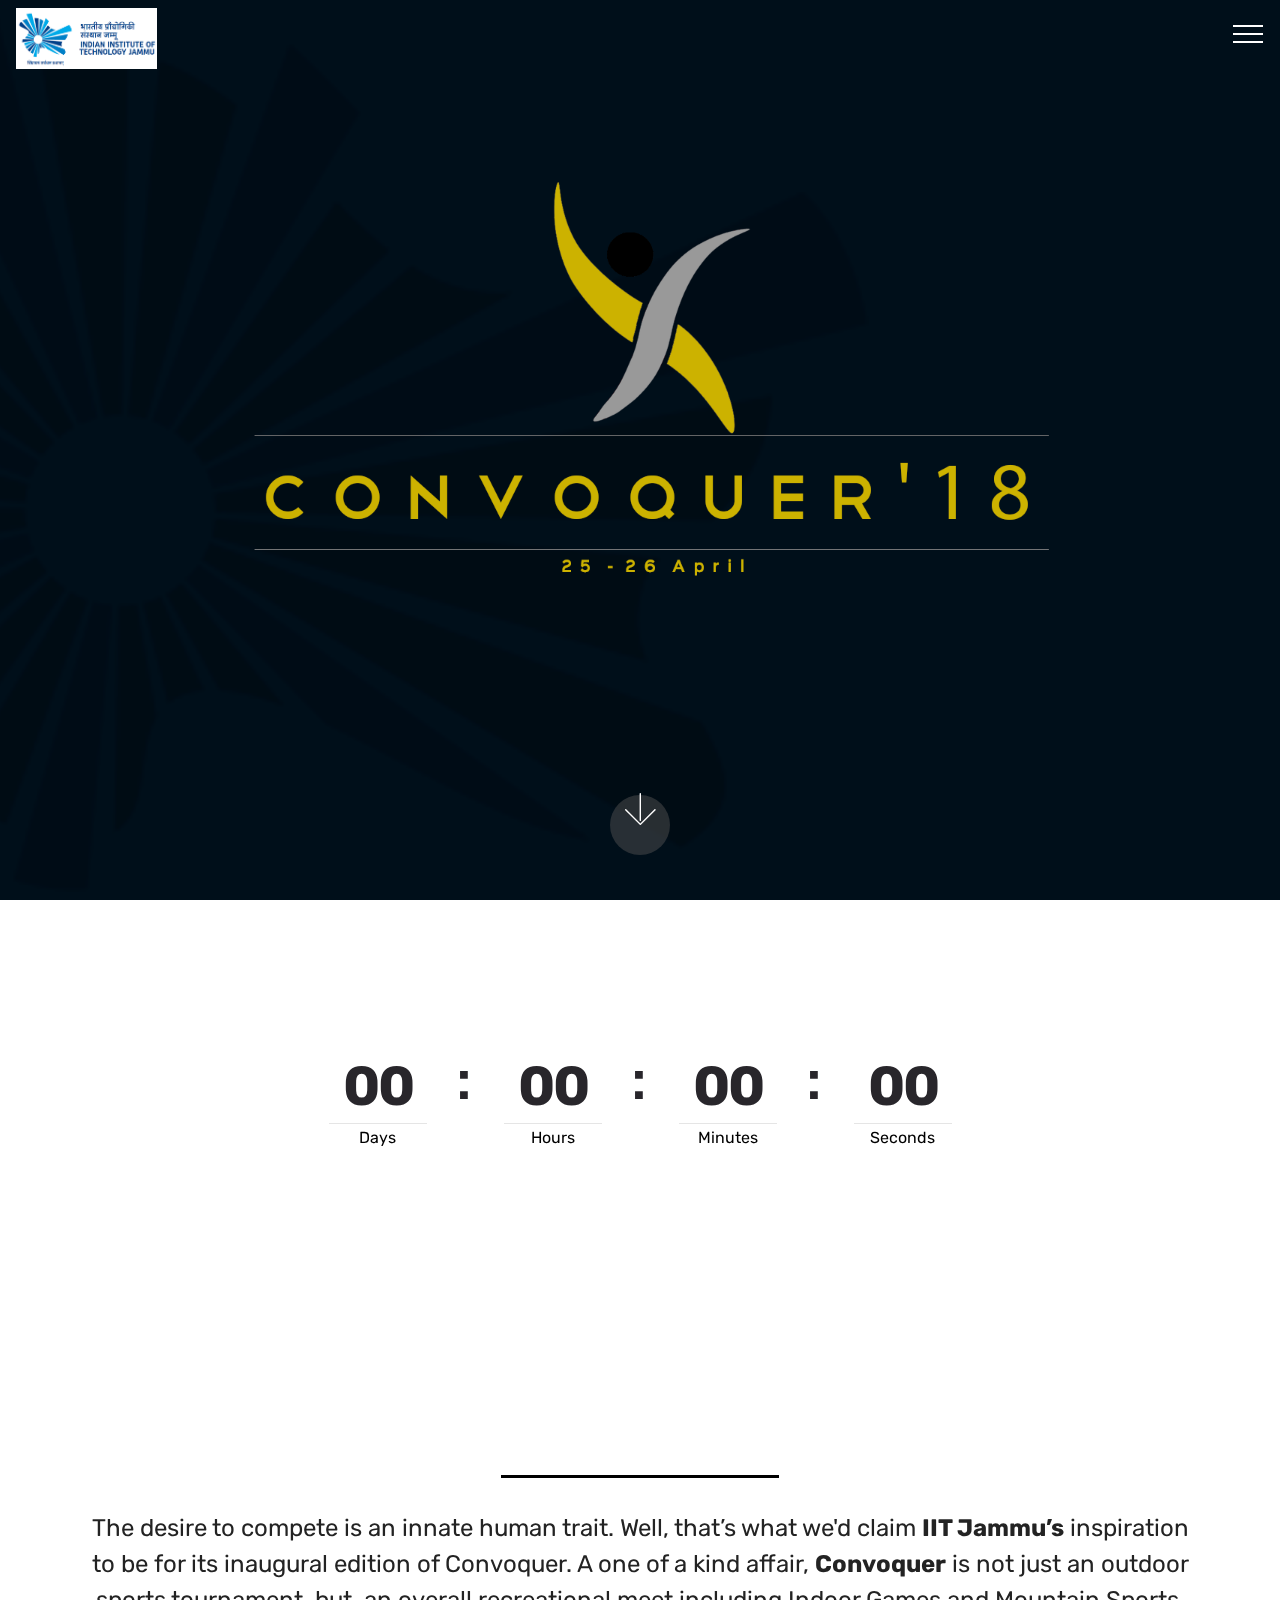
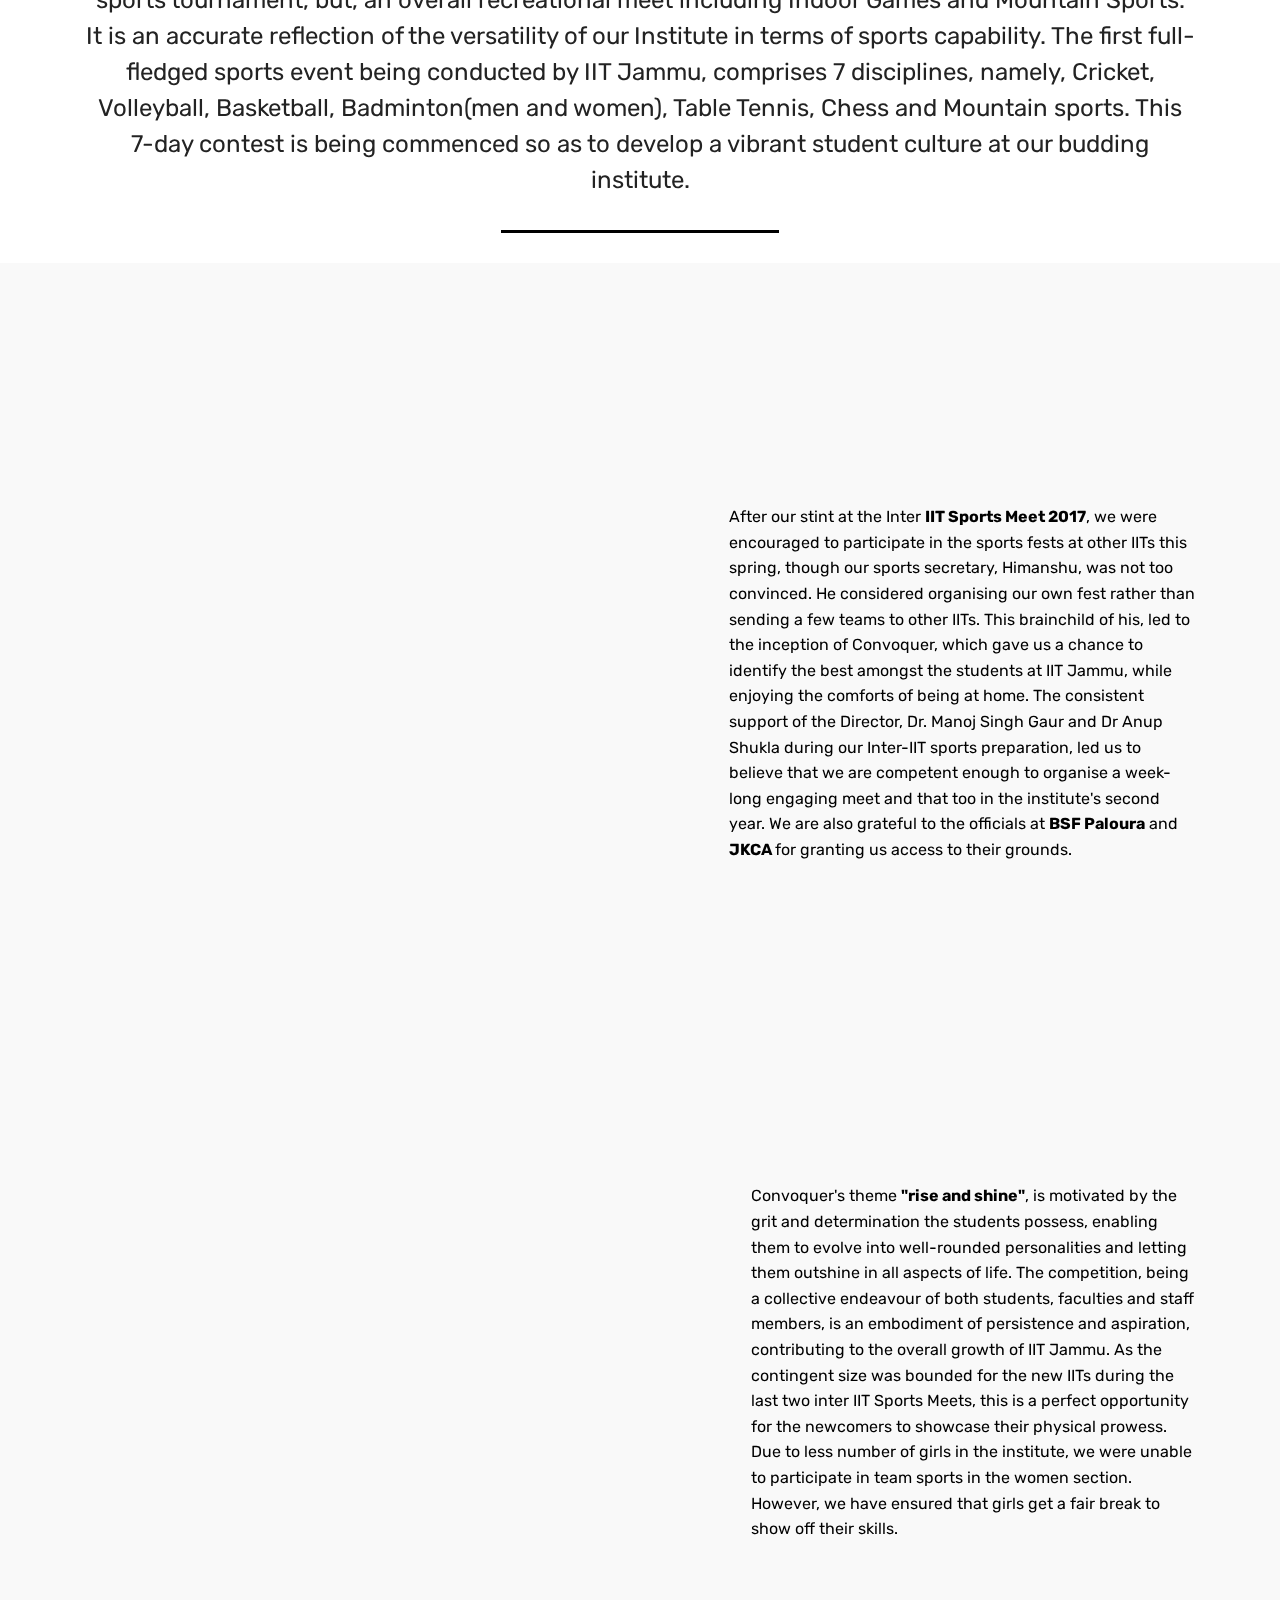
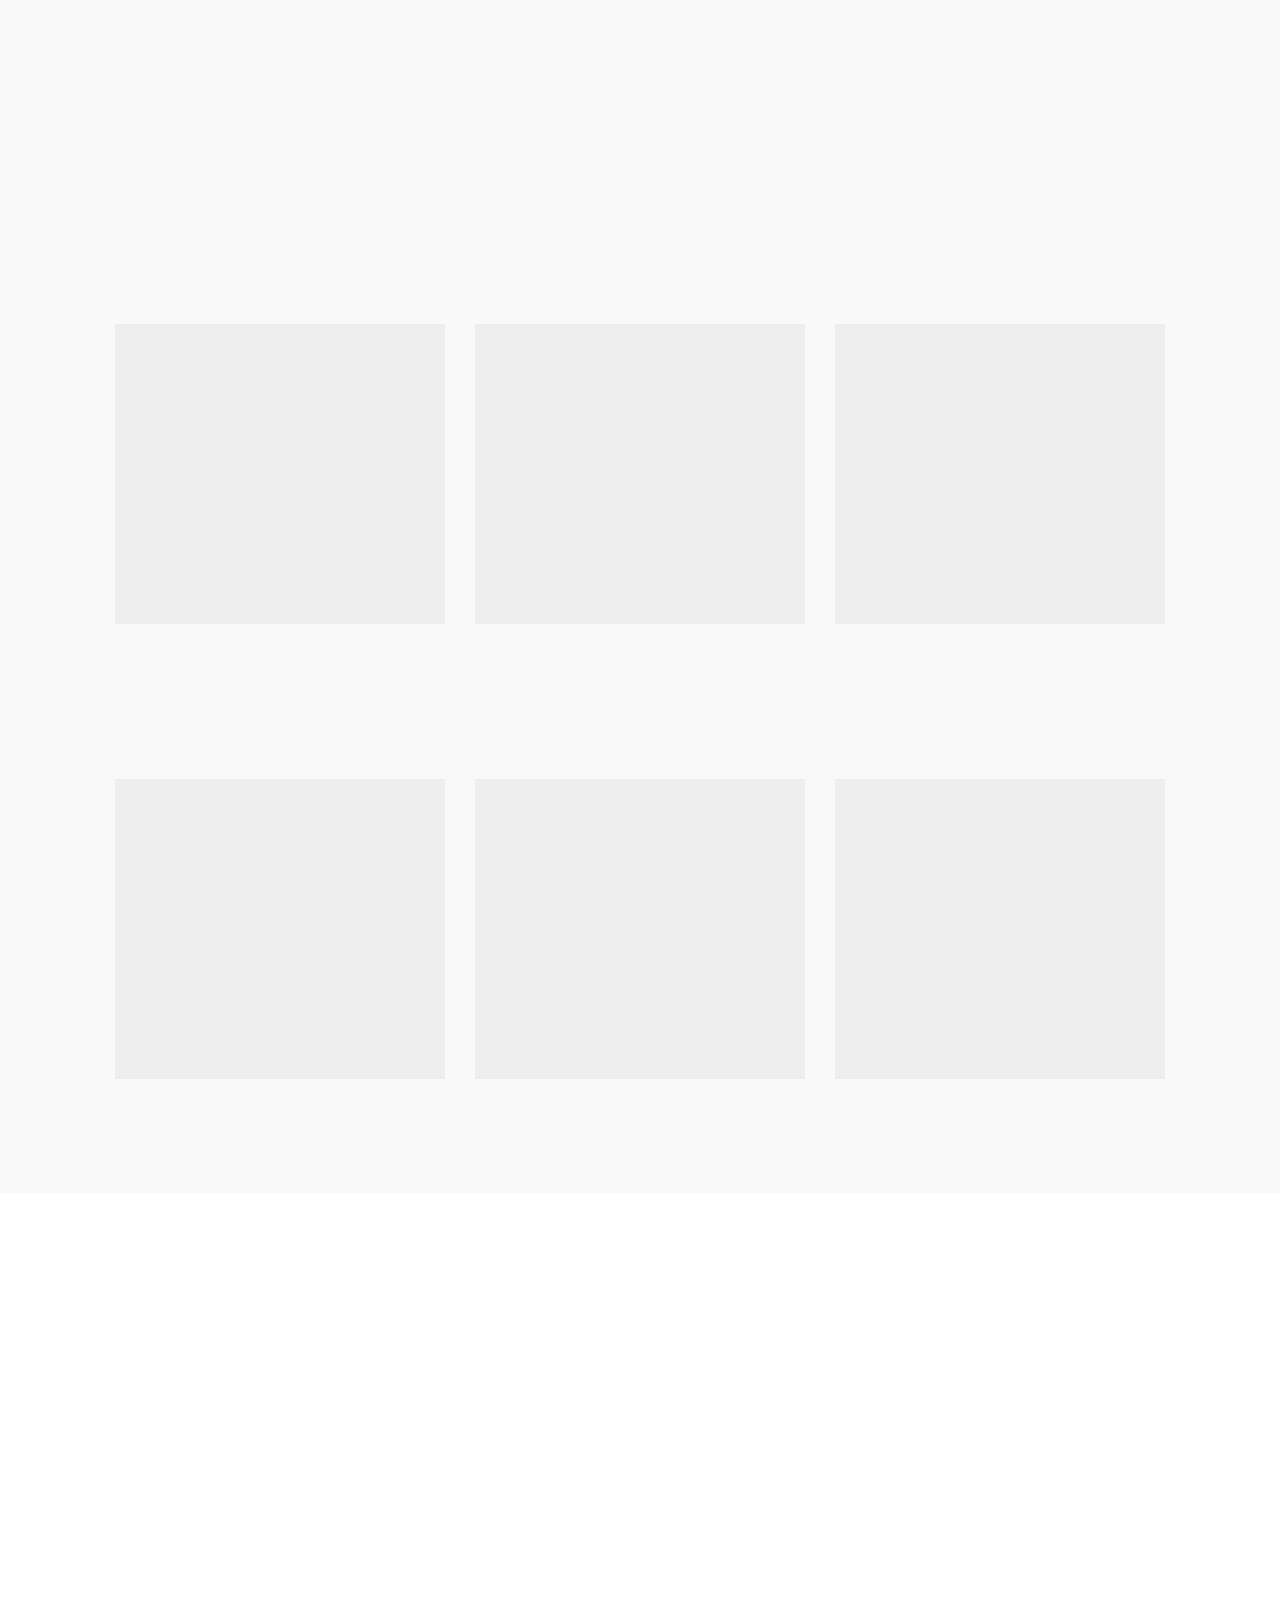
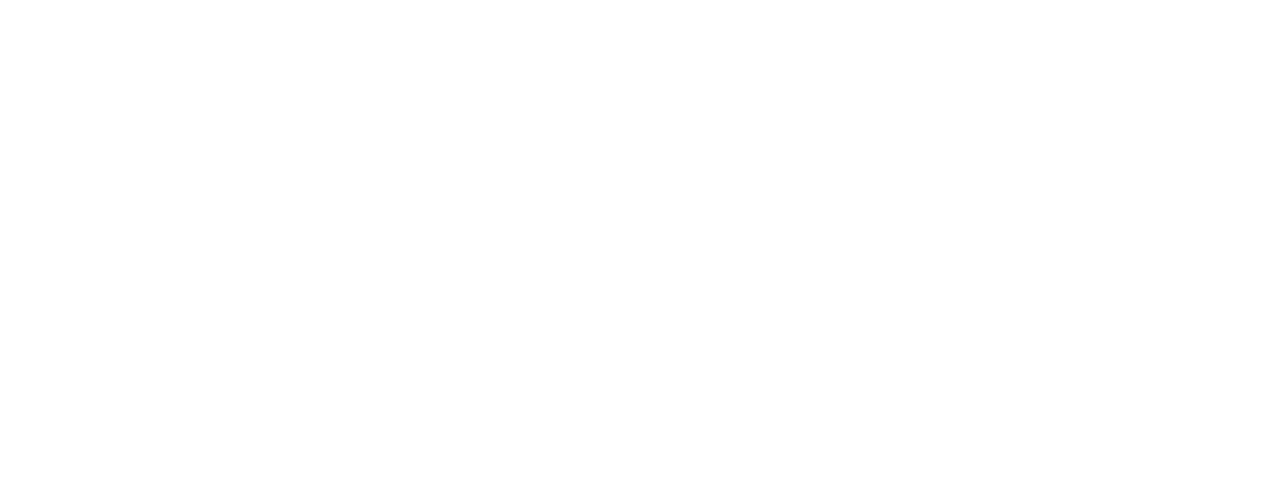
<file: index.html>
﻿<!DOCTYPE html>
<html >
<head>
  <meta charset="UTF-8">
  <meta http-equiv="X-UA-Compatible" content="IE=edge">
  <meta name="generator" content="conquevor sports event by iitjammu">
  <meta name="viewport" content="width=device-width, initial-scale=1, minimum-scale=1">
  <link rel="shortcut icon" href="assets/images/web-208x270.png" type="image/x-icon">
  <meta name="description" content="">
  <title>Home</title>
  <link rel="stylesheet" href="assets/web/assets/mobirise-icons/mobirise-icons.css">
  <link rel="stylesheet" href="assets/tether/tether.min.css">
  <link rel="stylesheet" href="assets/soundcloud-plugin/style.css">
  <link rel="stylesheet" href="assets/bootstrap/css/bootstrap.min.css">
  <link rel="stylesheet" href="assets/bootstrap/css/bootstrap-grid.min.css">
  <link rel="stylesheet" href="assets/bootstrap/css/bootstrap-reboot.min.css">
  <link rel="stylesheet" href="assets/socicon/css/styles.css">
  <link rel="stylesheet" href="assets/dropdown/css/style.css">
  <link rel="stylesheet" href="assets/animatecss/animate.min.css">
  <link rel="stylesheet" href="assets/snow-plugins/style.css">
  <link rel="stylesheet" href="assets/theme/css/style.css">
  <link rel="stylesheet" href="assets/allcss/css/mbr-additional.css" type="text/css">
  
  
  
</head>
<body>
  <section class="menu cid-qPAGJQqAfX" once="menu" id="menu2-5">

    

    <nav class="navbar navbar-expand beta-menu navbar-dropdown align-items-center navbar-fixed-top collapsed bg-color transparent">
        <button class="navbar-toggler navbar-toggler-right" type="button" data-toggle="collapse" data-target="#navbarSupportedContent" aria-controls="navbarSupportedContent" aria-expanded="false" aria-label="Toggle navigation">
            <div class="hamburger">
                <span></span>
                <span></span>
                <span></span>
                <span></span>
            </div>
        </button>
        <div class="menu-logo">
            <div class="navbar-brand">
                <span class="navbar-logo">
                    <a href="index.html">
                        <img src="assets/images/web-208x270.png" alt="iit jammu" title="" style="height: 3.8rem;">
                    </a>
                </span>
                
            </div>
        </div>
        <div class="collapse navbar-collapse" id="navbarSupportedContent">
            <ul class="navbar-nav nav-dropdown nav-right" data-app-modern-menu="true"><li class="nav-item"><a class="nav-link link text-white display-4" href="index.html">Gallery</a></li><li class="nav-item"><a class="nav-link link text-white display-4" href="index.html#content8-1r" target="_blank">Brochure</a></li><li class="nav-item"><a class="nav-link link text-white display-4" href="index.html#content8-1r" target="_blank">Fixtures</a></li><li class="nav-item"><a class="nav-link link text-white display-4" href="index.html#content8-1r" target="_blank">Teams</a></li><li class="nav-item"><a class="nav-link link text-white display-4" href="page4.html">Results</a></li><li class="nav-item"><a class="nav-link link text-white display-4" href="page1.html">Organisers</a></li><li class="nav-item"><a class="nav-link link text-white display-4" href="page2.html">Developers</a></li>
                <li class="nav-item">
                    <a class="nav-link link text-white display-4" href="index.html#content13-20">Contact Us</a>
                </li></ul>
            
        </div>
    </nav>
</section>
<section class="header6 cid-qPAF6K9pvw mbr-fullscreen mbr-parallax-background" id="header6-2">

    

    <div class="mbr-overlay" style="opacity: 0.2; background-color: rgb(0, 0, 0);">
    </div>

    <div class="container">
        <div class="row justify-content-md-center">
            <div class="mbr-white col-md-10">
                
            </div>
        </div>
    </div>

    <div class="mbr-arrow hidden-sm-down" aria-hidden="true">
        <a href="#next">
            <i class="mbri-down mbr-iconfont"></i>
        </a>
    </div>
</section>

<section class="countdown1 cid-qPNk5Kn6XV" id="countdown1-1f">
    
    <div class="container ">
        
        
        
    </div>
    <div class="container countdown-cont align-center">
        <div class="daysCountdown" title="Days"></div>
        <div class="hoursCountdown" title="Hours"></div> 
        <div class="minutesCountdown" title="Minutes"></div> 
        <div class="secondsCountdown" title="Seconds"></div>
        <div class="countdown pt-5 mt-2" data-due-date="2018/04/25 " > 
        </div>
    </div>
</section>

<section class="mbr-section content4 cid-qPSGPtpDgm" id="content4-1w">

    

    <div class="container">
        <div class="media-container-row">
            <div class="title col-12 col-md-8">
                <h2 class="align-center pb-3 mbr-fonts-style display-2"><strong>
                    About Us</strong></h2>
                
                
            </div>
        </div>
    </div>
</section>

<section class="mbr-section article content9 cid-qPSGRaUZvZ" id="content9-1x">
    
     

    <div class="container">
        <div class="inner-container" style="width: 100%;">
            <hr class="line" style="width: 25%;">
            <div class="section-text align-center mbr-fonts-style display-5">The desire to compete is an innate human trait. Well, that’s what we'd claim <strong>IIT Jammu’s</strong> inspiration to be for its inaugural edition of Convoquer. A one of a kind affair, <strong>Convoquer</strong> is not just an outdoor sports tournament, but, an overall recreational meet including Indoor Games and Mountain Sports. It is an accurate reflection of the versatility of our Institute in terms of sports capability. The first full-fledged sports event being conducted by IIT Jammu, comprises 7 disciplines, namely, Cricket, Volleyball, Basketball, Badminton(men and women), Table Tennis, Chess and Mountain sports. This 7-day contest is being commenced so as to develop a vibrant student culture at our budding institute.</div>
            <hr class="line" style="width: 25%;">
        </div>
        </div>
</section>

<section class="tabs4 cid-qPSBFXQRQo" id="tabs4-1q">

    

    

    <div class="container">
        
        

        <div class="media-container-row mt-5 pt-3">
            <div class="mbr-figure" style="width: 58%;">
                <img src="assets/images/dsc-319-1160x773.jpg" alt="Mobirise" title="">
            </div>
            <div class="tabs-container">
                <ul class="nav nav-tabs" role="tablist">
                    <li class="nav-item"><a class="nav-link mbr-fonts-style active show display-7" role="tab" data-toggle="tab" href="#tabs4-1q_tab0" aria-selected="true">Our Inspiration</a></li>
                    <li class="nav-item"><a class="nav-link mbr-fonts-style active show display-7" role="tab" data-toggle="tab" href="#tabs4-1q_tab1" aria-selected="true">Expectations</a></li>
                    
                    
                    
                    
                </ul>
                <div class="tab-content">
                    <div id="tab1" class="tab-pane in active" role="tabpanel">
                        <div class="row">
                            <div class="col-md-12">
                            <p class="mbr-text py-5 mbr-fonts-style display-7">
                                After our stint at the Inter <strong>IIT Sports Meet 2017</strong>, we were encouraged to participate in the sports fests at other IITs this spring, though our sports secretary, Himanshu, was not too convinced. He considered organising our own fest rather than sending a few teams to other IITs. This brainchild of his, led to the inception of Convoquer, which gave us a chance to identify the best amongst the students at IIT Jammu, while enjoying the comforts of being at home. The consistent support of the Director, Dr. Manoj Singh Gaur and Dr Anup Shukla during our Inter-IIT sports preparation, led us to believe that we are competent enough to organise a week-long engaging meet and that too in the institute's second year. We are also grateful to the officials at <strong>BSF Paloura</strong> and<strong> JKCA </strong>for granting us access to their grounds.</p>
                            </div>
                        </div>
                    </div>
                    <div id="tab2" class="tab-pane" role="tabpanel">
                        <div class="row">
                            <div class="col-md-12">
                                
                           
                                    <p class="mbr-text py-5 mbr-fonts-style display-7">Convoquer promises to pave a way for the upcoming batches of IIT Jammu in the field of sports and recreation. Presently, there are <strong>120 participants</strong> competing in<strong> 10 events,</strong> in a period spanning 7 days, and these stats will gradually improve as the years pass by. We are also proposing to invite local colleges in the near future, so as to develop a sense of camaraderie and healthy competition. It will endow us with a foundation for our National Level Sports Fest as well.<br>Given the attitudes of some of the underclassmen, don’t be surprised to see them back at it again during the <strong>Inter-IIT Sports Meet 2018.</strong></p>
                                </div>
                        </div>
                    </div>
                </div>
            </div>
        </div>
    </div>
</section>

<section class="tabs4 cid-qPSFlm1Q2a" id="tabs4-1t">

    

    

    <div class="container">
        
        

        <div class="media-container-row mt-5 pt-3">
            <div class="mbr-figure" style="width: 60%;">
                <img src="assets/images/dsc-367-1204x803.jpg" alt="Mobirise" title="">
            </div>
            <div class="tabs-container">
                <ul class="nav nav-tabs" role="tablist">
                    <li class="nav-item"><a class="nav-link mbr-fonts-style active show display-7" role="tab" data-toggle="tab" href="#tabs4-1t_tab0" aria-selected="true">Theme</a></li>
                    <li class="nav-item"><a class="nav-link mbr-fonts-style active show display-7" role="tab" data-toggle="tab" href="#tabs4-1t_tab1" aria-selected="true">Format</a></li>
                    
                    
                    
                    
                </ul>
                <div class="tab-content">
                    <div id="tab1" class="tab-pane in active" role="tabpanel">
                        <div class="row">
                            <div class="col-md-12">
                                <p class="mbr-text py-5 mbr-fonts-style display-7">
                                    Convoquer's theme <strong>"rise and shine"</strong>, is motivated by the grit and determination the students possess, enabling them to evolve into well-rounded personalities and letting them outshine in all aspects of life. The competition, being a collective endeavour of both students, faculties and staff members, is an embodiment of persistence and aspiration, contributing to the overall growth of IIT Jammu. As the contingent size was bounded for the new IITs during the last two inter IIT Sports Meets, this is a perfect opportunity for the newcomers to showcase their physical prowess. Due to less number of girls in the institute, we were unable to participate in team sports in the women section. However, we have ensured that girls get a fair break to show off their skills.
                                </p>
                            </div>
                        </div>
                    </div>
                    <div id="tab2" class="tab-pane" role="tabpanel">
                        <div class="row">
                            <div class="col-md-12">
                                <p class="mbr-text py-5 mbr-fonts-style display-7"><br>The three core branches will be pitted against each other, viz; <strong>computer</strong>, <strong>electrical</strong> and <strong>mechanical</strong>, with the students from <strong>civil engineering</strong> being distributed among the above three.<br>Credits will be awarded to each sport on the basis of the number of participants.<br>Three league matches will be conducted to decide the finalists in each event.<br>The overall tournament winner will be the team with the maximum number of credits by the end.</p>
                            </div>
                        </div>
                    </div>
                </div>
            </div>
        </div>
    </div>
</section>

<section class="features15 cid-qPTipknBXv" id="features15-2o">

    

    
    <div class="container">
        <h2 class="mbr-section-title pb-3 align-center mbr-fonts-style display-2">Events</h2>
        <h3 class="mbr-section-subtitle display-5 align-center mbr-fonts-style">
            Click on the respective image to get the score and related sports news.
        </h3>

        <div class="media-container-row container pt-5 mt-2">

            <div class="col-12 col-md-6 mb-4 col-lg-4">
                <div class="card flip-card p-5 align-center">
                    <div class="card-front card_cont">
                        <img src="assets/images/Cricket.jpg" alt="Cricket">
                    </div>
                    <div class="card_back card_cont">
                        
                        <p class="mbr-text mbr-fonts-style display-7">
                            Cricket <br>
                            A gun is no more dangerous than a cricket bat in the hands of a madman.

                        </p>
                    </div>
                </div>
            </div>

            <div class="col-12 col-md-6 mb-4 col-lg-4">
                
                <div class="card flip-card p-5 align-center">
                    <div class="card-front card_cont">
                        <img src="assets/images/Basketball.jpg" alt="iitjammu">
                    </div>
                    <div class="card_back card_cont">
                        
                        <p class="mbr-text mbr-fonts-style display-7">
                                Basketball <br> It is a lifelong game. You continue to learn from the game day in and day out, and all along the way, you get better.
                        </p>
                    </div>
                </div>
            </div>
            
            <div class="col-12 col-md-6 mb-4 col-lg-4">
                <div class="card flip-card p-5 align-center">
                    <div class="card-front card_cont">
                        <img src="assets/images/badminton2.jpg" alt="iitjammu">
                    </div>
                    <div class="card_back card_cont">
                        
                        <p class="mbr-text mbr-fonts-style display-7">
                                Badminton <br> It is not only about winning. What is important to me is about playing hard, doing my best and putting up a good show for the spectators.
                        </p>
                    </div>
                </div> 
            </div>

            
        </div>
</div></section>

<section class="features15 cid-qPTiQ1ENiC" id="features15-2p">

    

    
    <div class="container">
        
        

        <div class="media-container-row container pt-5 mt-2">

            <div class="col-12 col-md-6 mb-4 col-lg-4">
                <div class="card flip-card p-5 align-center">
                    <div class="card-front card_cont">
                        <img src="assets/images/Climbing.jpg" alt="iitjammu">
                    </div>
                    <div class="card_back card_cont">
                        
                        <p class="mbr-text mbr-fonts-style display-7">

                            Adventures Sports 
<br>                            
It's time to say goodbye, but I think goodbyes are sad and I'd much rather say hello.
                        </p>
                    </div>
                </div>
            </div>

            <div class="col-12 col-md-6 mb-4 col-lg-4">
                
                <div class="card flip-card p-5 align-center">
                    <div class="card-front card_cont">
                        <img src="assets/images/Chess.jpg" alt="iitjammu">
                    </div>
                    <div class="card_back card_cont">
                        
                        <p class="mbr-text mbr-fonts-style display-7">

                            Chess   <br>
                                I have come to the personal conclusion that while all artists are not chess players, all chess players are artists.
                        </p>
                    </div>
                </div>
            </div>
            
            <div class="col-12 col-md-6 mb-4 col-lg-4">
                <div class="card flip-card p-5 align-center">
                    <div class="card-front card_cont">
                        <img src="assets/images/volleyball1.jpg" alt="iitjammu">
                    </div>
                    <div class="card_back card_cont">
                        
                        <p class="mbr-text mbr-fonts-style display-7">
                            Volleyball    <br>
                                A good team can win a volleyball game when they are ahead, a great team can win when they are behind.
                        </p>
                    </div>
                </div> 
            </div>

            
        </div>
</div></section>

<section class="mbr-section content8 cid-qPSC4vbLm6" id="content8-1r">

    

    <div class="container">
        <div class="media-container-row title">
            <div class="col-12 col-md-8">
                <div class="mbr-section-btn align-center"><a class="btn btn-primary display-4" href="assets/files/convoqure.pdf">Brochure</a>
                    <a class="btn btn-primary display-4" href="assets/files/Schedule.pdf">Fixtures</a> <a class="btn btn-primary display-4" href="assets/files/Teams.pdf">Team</a></div>
            </div>
        </div>
    </div>
</section>

<section class="cid-qPSIN1VWEG" id="content13-20">
    
    <div class="container">
            <div class="media-container-row" style="width: 66%;">
                <div class="img-item item1" style="width: 106%;">
                    <img src="assets/images/app-924x1200.png" alt="" title="">
                    
                </div>
                <div class="img-item">
                    <img src="assets/images/web-478x621.png" alt="" title="">
                    
                </div>
            </div>
    </div>
</section>

<section once="" class="cid-qPAG1l8Zjo mbr-reveal" id="footer7-4">

    

    

    <div class="container">
        <div class="media-container-row align-center mbr-white">
            
            <div class="row social-row">
                <div class="social-list align-right pb-2">
                    
                    
                    
                    
                    
                    
                <div class="soc-item">
                        <a href="https://twitter.com/IITJammu" target="_blank">
                            <span class="mbr-iconfont mbr-iconfont-social socicon-twitter socicon" style="color: rgb(255, 255, 255);"></span>
                        </a>
                    </div><div class="soc-item">
                        <a href="https://www.facebook.com/IITJM.Jammu/" target="_blank">
                            <span class="mbr-iconfont mbr-iconfont-social socicon-facebook socicon" style="color: rgb(255, 255, 255);"></span>
                        </a>
                    </div><div class="soc-item">
                        <a href="https://www.youtube.com/channel/UCQUD7sBmVD2rBLs5yOFAc3w" target="_blank">
                            <span class="mbr-iconfont mbr-iconfont-social socicon-youtube socicon" style="color: rgb(255, 255, 255);"></span>
                        </a>
                    </div><div class="soc-item">
                        <a href="https://www.instagram.com/iit.jammu/" target="_blank">
                            <span class="mbr-iconfont mbr-iconfont-social socicon-instagram socicon" style="color: rgb(255, 255, 255);"></span>
                        </a>
                    </div><div class="soc-item">
                        <a href="https://plus.google.com" target="_blank">
                            <span class="mbr-iconfont mbr-iconfont-social socicon-googleplus socicon" style="color: rgb(255, 255, 255);"></span>
                        </a>
                    </div><div class="soc-item">
                        <a href="https://plus.google.com" target="_blank">
                            <span class="mbr-iconfont mbr-iconfont-social socicon-linkedin socicon" style="color: rgb(255, 255, 255);"></span>
                        </a>
                    </div></div>
            </div>
            <div class="row row-copirayt">
                <p class="mbr-text mb-0 mbr-fonts-style mbr-white align-center display-7">
                    © Copyright 2018 IIT JAMMU &nbsp;- All Rights Reserved
                </p>
            </div>
        </div>
    </div>
</section>


  <script src="assets/web/assets/jquery/jquery.min.js"></script>
  <script src="assets/popper/popper.min.js"></script>
  <script src="assets/tether/tether.min.js"></script>
  <script src="assets/bootstrap/js/bootstrap.min.js"></script>
  <script src="assets/touchswipe/jquery.touch-swipe.min.js"></script>
  <script src="assets/parallax/jarallax.min.js"></script>
  <script src="assets/smoothscroll/smooth-scroll.js"></script>
  <script src="assets/viewportchecker/jquery.viewportchecker.js"></script>
  <script src="assets/countdown/jquery.countdown.min.js"></script>
  <script src="assets/mbr-tabs/mbr-tabs.js"></script>
  <script src="assets/mbr-flip-card/mbr-flip-card.js"></script>
  <script src="assets/dropdown/js/script.min.js"></script>
  <script src="assets/snow-plugins/schnee.js"></script>
  <script src="assets/theme/js/script.js"></script>
  
  
 <div id="scrollToTop" class="scrollToTop mbr-arrow-up"><a style="text-align: center;"><i></i></a></div>
    <input name="animation" type="hidden">
  </body>
</html>
</file>
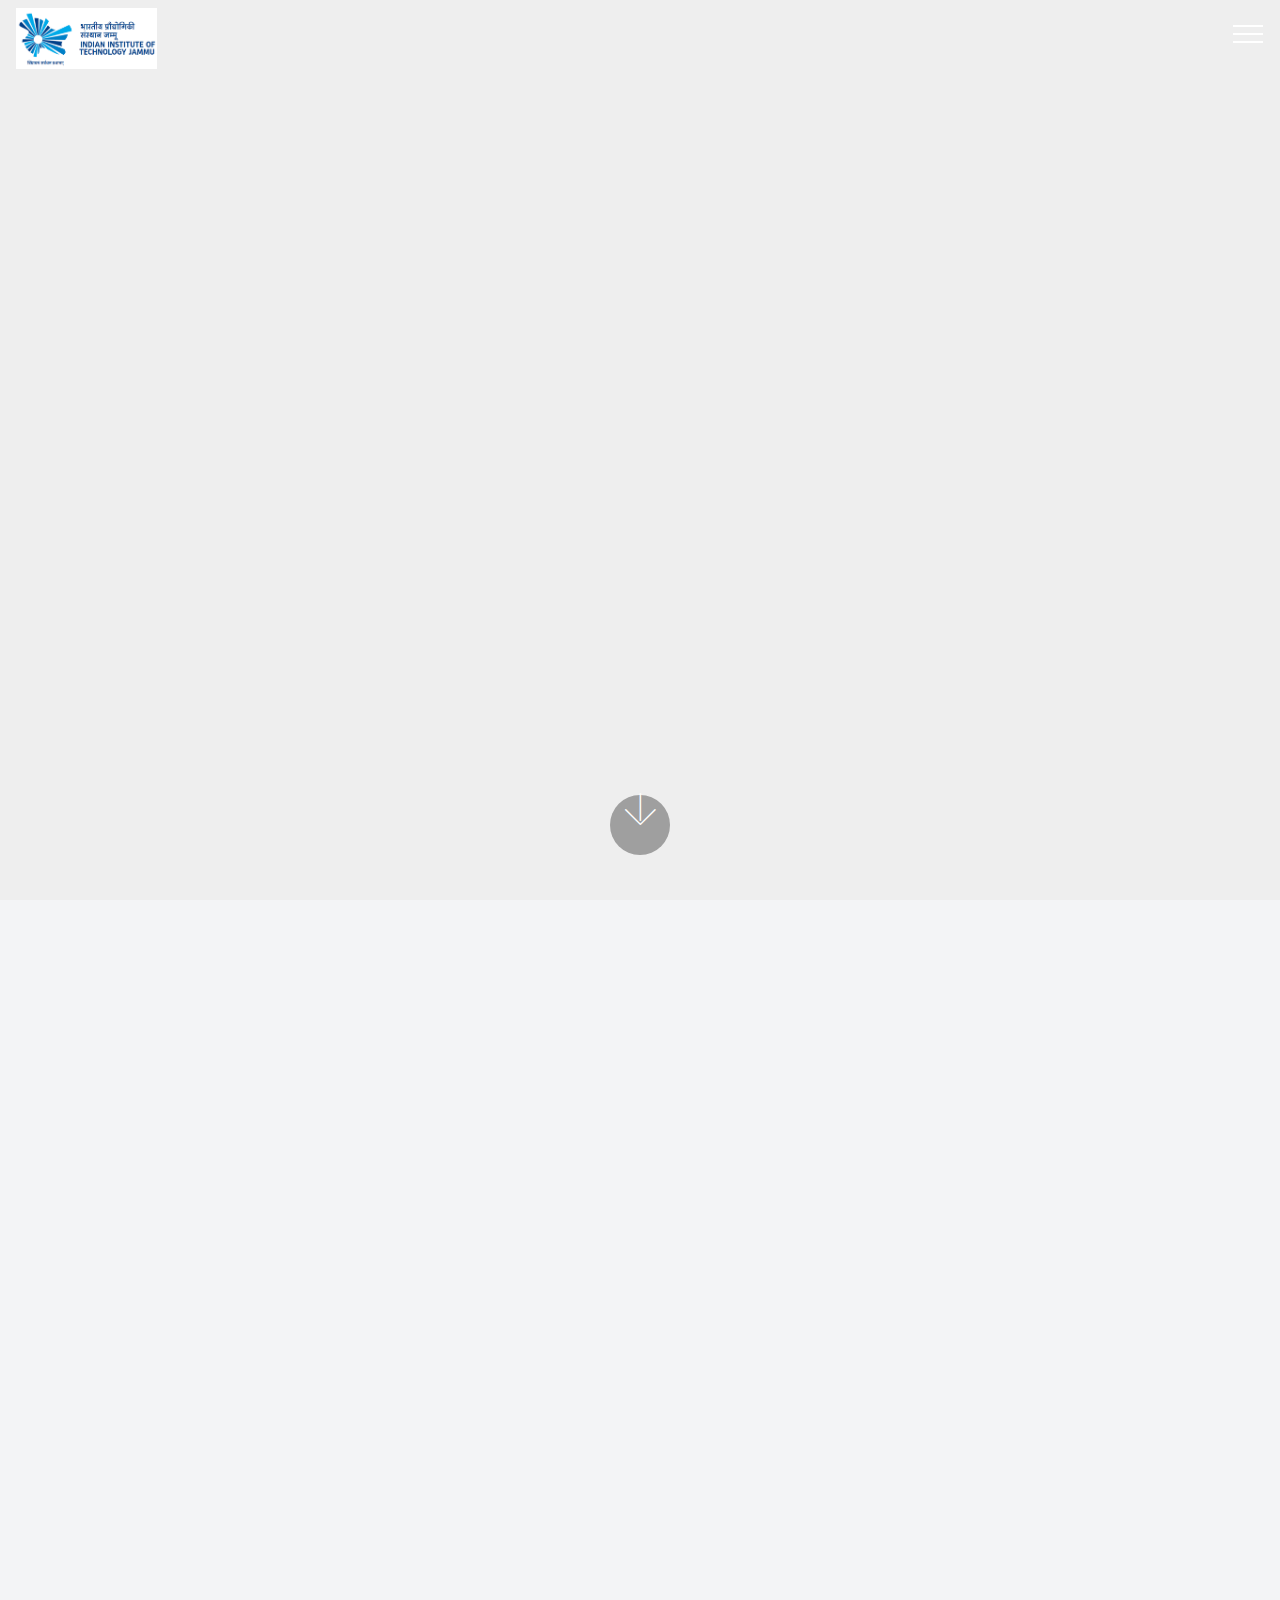
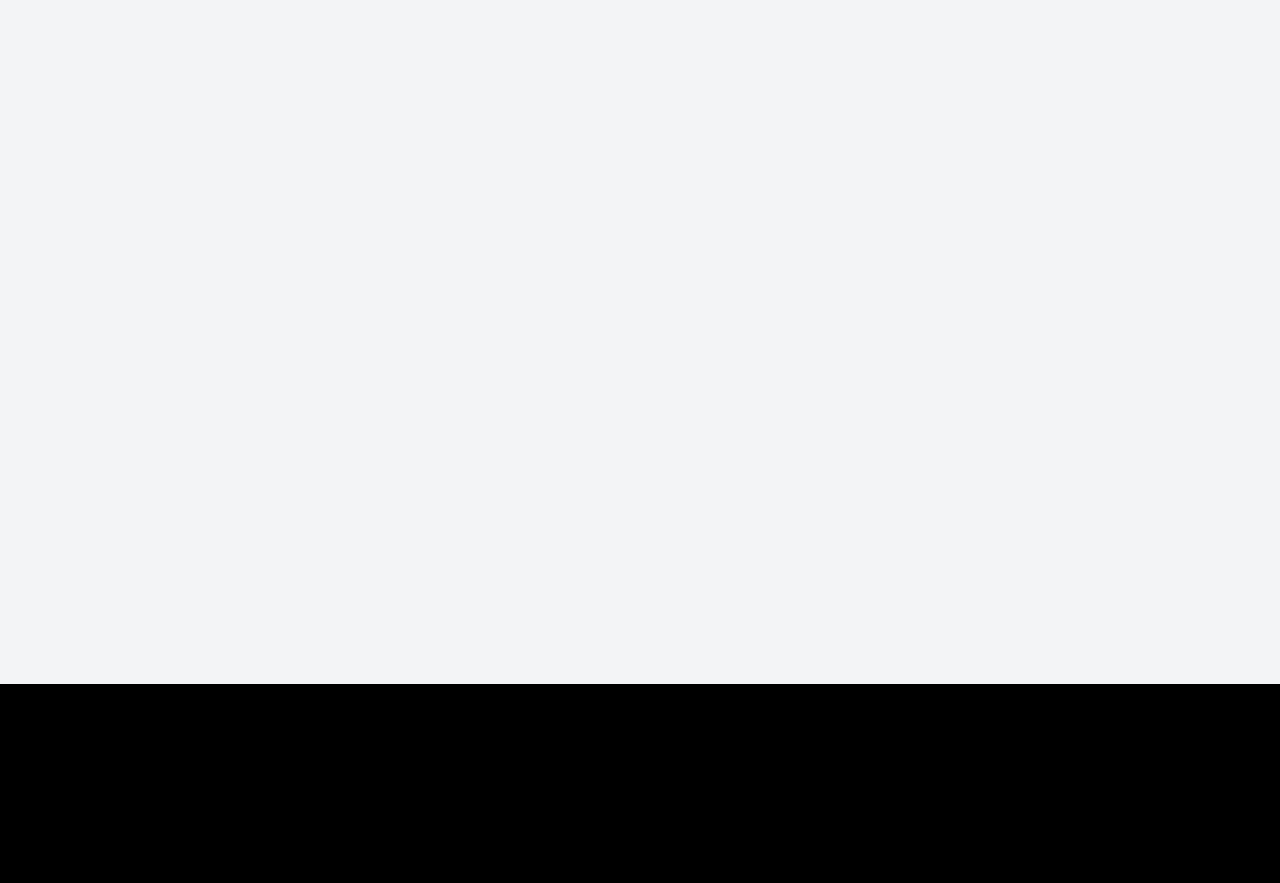
<file: page2.html>
﻿<!DOCTYPE html>
<html >
<head>
  <meta charset="UTF-8">
  <meta http-equiv="X-UA-Compatible" content="IE=edge">
  <meta name="generator" content="convoquer sports event by IITJammu">
  <meta name="viewport" content="width=device-width, initial-scale=1, minimum-scale=1">
  <link rel="shortcut icon" href="assets/images/web-208x270.png" type="image/x-icon">
  <meta name="description" content="by hrushikeshvetagiri">
  <title>Developers</title>
  <link rel="stylesheet" href="assets/web/assets/mobirise-icons/mobirise-icons.css">
  <link rel="stylesheet" href="assets/tether/tether.min.css">
  <link rel="stylesheet" href="assets/soundcloud-plugin/style.css">
  <link rel="stylesheet" href="assets/bootstrap/css/bootstrap.min.css">
  <link rel="stylesheet" href="assets/bootstrap/css/bootstrap-grid.min.css">
  <link rel="stylesheet" href="assets/bootstrap/css/bootstrap-reboot.min.css">
  <link rel="stylesheet" href="assets/socicon/css/styles.css">
  <link rel="stylesheet" href="assets/animatecss/animate.min.css">
  <link rel="stylesheet" href="assets/dropdown/css/style.css">
  <link rel="stylesheet" href="assets/snow-plugins/style.css">
  <link rel="stylesheet" href="assets/theme/css/style.css">
  <link rel="stylesheet" href="assets/allcss/css/mbr-additional.css" type="text/css">
  
  
  
</head>
<body>
  <section class="menu cid-qPAGJQqAfX" once="menu" id="menu2-o">

    

    <nav class="navbar navbar-expand beta-menu navbar-dropdown align-items-center navbar-fixed-top collapsed bg-color transparent">
        <button class="navbar-toggler navbar-toggler-right" type="button" data-toggle="collapse" data-target="#navbarSupportedContent" aria-controls="navbarSupportedContent" aria-expanded="false" aria-label="Toggle navigation">
            <div class="hamburger">
                <span></span>
                <span></span>
                <span></span>
                <span></span>
            </div>
        </button>
        <div class="menu-logo">
            <div class="navbar-brand">
                <span class="navbar-logo">
                    <a href="index.html">
                        <img src="assets/images/web-208x270.png" alt="IITJAMMU" title="" style="height: 3.8rem;">
                    </a>
                </span>
                
            </div>
        </div>
        <div class="collapse navbar-collapse" id="navbarSupportedContent">
            <ul class="navbar-nav nav-dropdown nav-right" data-app-modern-menu="true"><li class="nav-item"><a class="nav-link link text-white display-4" href="index.html#features15-2o">Events</a></li><li class="nav-item"><a class="nav-link link text-white display-4" href="index.html">Gallery</a></li><li class="nav-item"><a class="nav-link link text-white display-4" href="index.html#content8-1r" target="_blank">Brochure</a></li><li class="nav-item"><a class="nav-link link text-white display-4" href="index.html#content8-1r" target="_blank">Fixtures</a></li><li class="nav-item"><a class="nav-link link text-white display-4" href="index.html#content8-1r" target="_blank">Teams</a></li><li class="nav-item"><a class="nav-link link text-white display-4" href="page4.html">Results</a></li><li class="nav-item"><a class="nav-link link text-white display-4" href="page1.html">Organisers</a></li><li class="nav-item"><a class="nav-link link text-white display-4" href="page2.html">Developers</a></li>
                <li class="nav-item">
                    <a class="nav-link link text-white display-4" href="index.html#content13-20">Contact Us</a>
                </li></ul>
            
        </div>
    </nav>
</section>
<section class="header6 cid-qPBSJ746Ny mbr-fullscreen" data-bg-video="https://www.youtube.com/watch?v=it-jSj7hA_Y" id="header6-16">
    <div class="container">
        <div class="row justify-content-md-center">
            <div class="mbr-white col-md-10">               
            </div>
        </div>
    </div>
    <div class="mbr-arrow hidden-sm-down" aria-hidden="true">
        <a href="#next">
            <i class="mbri-down mbr-iconfont"></i>
        </a>
    </div>
</section>
<section class="testimonials3 cid-qPBGM5tpNM" id="testimonials3-q">
    <div class="container">
        <div class="media-container-row">
            <div class="media-content px-3 align-self-center mbr-white py-2">
                <p class="mbr-text testimonial-text mbr-fonts-style display-7">Good, better, best. Never let it rest. 'Til your good is better and your better is best.<br><br></p>
                <p class="mbr-author-name pt-4 mb-2 mbr-fonts-style display-7">
                   Vikas Gola
                </p>
                <p class="mbr-author-desc mbr-fonts-style display-7">Web Backend Developer & App Developer<br>2016UCS0023@IITJAMMU.AC.IN<br>(+91) - 8082020671 , 9818594747<br>Website:<a href="https://vikasgola.github.io/" target="_blank"> vikasgola.github.io</a><br><br></p>
            </div>

            <div class="mbr-figure pl-lg-5" style="width: 130%;">
              <img src="assets/images/golabhai-1-1162x1549.jpg" alt="Vikas Gola" title="Vikas Gola">
            </div>
        </div>
    </div>
</section>


<section class="testimonials3 cid-qPBGPrgxkm" id="testimonials3-r">
   <div class="container">
        <div class="media-container-row">
            <div class="media-content px-3 align-self-center mbr-white py-2">
                <p class="mbr-text testimonial-text mbr-fonts-style display-7">I don't believe in pitfalls. I believe in taking risks and not doing the same thing twice.<br><br></p>
                <p class="mbr-author-name pt-4 mb-2 mbr-fonts-style display-7">Vetagiri . Hrushikesh</p>
                <p class="mbr-author-desc mbr-fonts-style display-7">
                   Website Designer / Developer<br>2016UCS0030@IITJAMMU.AC.IN<br>(+91) - 7051300577<br>Website: &nbsp;<a href="https://hrushikeshvetagiri.github.io/" target="_blank">hrushikeshvetagiri.github.io</a></p>
            </div>

            <div class="mbr-figure pl-lg-5" style="width: 130%;">
              <img src="assets/images/18425066-238448799893354-2812120933094336680-n-952x960.jpg" alt="V Hrushikesh" title="V Hrushikesh">
            </div>
        </div>
    </div>
</section>




<section once="" class="cid-qPAG1l8Zjo" id="footer7-n">
    

    <div class="container">
        <div class="media-container-row align-center mbr-white">
            <div class="row row-links">
                <ul class="foot-menu">
                    
                    
                    
                    
                    
                <li class="foot-menu-item mbr-fonts-style display-7">
                        <a class="mbr-bold text-white" href="#" target="_blank">About us</a>
                    </li><li class="foot-menu-item mbr-fonts-style display-7">
                        <a class="mbr-bold text-white" href="#" target="_blank">Services</a>
                    </li><li class="foot-menu-item mbr-fonts-style display-7"><a class="mbr-bold text-white" href="#" target="_blank">Developers</a>&nbsp; &nbsp;</li></ul>
            </div>
            <div class="row social-row">
                <div class="social-list align-right pb-2">
                    
                    
                    
                    
                    
                    
                <div class="soc-item">
                        <a href="https://twitter.com/IITJammu" target="_blank">
                            <span class="mbr-iconfont mbr-iconfont-social socicon-twitter socicon" style="color: rgb(255, 255, 255);"></span>
                        </a>
                    </div><div class="soc-item">
                        <a href="https://www.facebook.com/IITJM.Jammu/" target="_blank">
                            <span class="mbr-iconfont mbr-iconfont-social socicon-facebook socicon" style="color: rgb(255, 255, 255);"></span>
                        </a>
                    </div><div class="soc-item">
                        <a href="https://www.youtube.com/channel/UCQUD7sBmVD2rBLs5yOFAc3w" target="_blank">
                            <span class="mbr-iconfont mbr-iconfont-social socicon-youtube socicon" style="color: rgb(255, 255, 255);"></span>
                        </a>
                    </div><div class="soc-item">
                        <a href="https://www.instagram.com/iit.jammu/" target="_blank">
                            <span class="mbr-iconfont mbr-iconfont-social socicon-instagram socicon" style="color: rgb(255, 255, 255);"></span>
                        </a>
                    </div><div class="soc-item">
                        <a href="https://plus.google.com" target="_blank">
                            <span class="mbr-iconfont mbr-iconfont-social socicon-googleplus socicon" style="color: rgb(255, 255, 255);"></span>
                        </a>
                    </div><div class="soc-item">
                        <a href="https://plus.google.com" target="_blank">
                            <span class="mbr-iconfont mbr-iconfont-social socicon-linkedin socicon" style="color: rgb(255, 255, 255);"></span>
                        </a>
                    </div></div>
            </div>
            <div class="row row-copirayt">
                <p class="mbr-text mb-0 mbr-fonts-style mbr-white align-center display-7">
                    © Copyright 2018 IIT JAMMU &nbsp;- All Rights Reserved
                </p>
            </div>
        </div>
    </div>
</section>


  <script src="assets/web/assets/jquery/jquery.min.js"></script>
  <script src="assets/popper/popper.min.js"></script>
  <script src="assets/tether/tether.min.js"></script>
  <script src="assets/bootstrap/js/bootstrap.min.js"></script>
  <script src="assets/touchswipe/jquery.touch-swipe.min.js"></script>
  <script src="assets/smoothscroll/smooth-scroll.js"></script>
  <script src="assets/vimeoplayer/jquery.mb.vimeo_player.js"></script>
  <script src="assets/viewportchecker/jquery.viewportchecker.js"></script>
  <script src="assets/dropdown/js/script.min.js"></script>
  <script src="assets/ytplayer/jquery.mb.ytplayer.min.js"></script>
  <script src="assets/snow-plugins/schnee.js"></script>
  <script src="assets/theme/js/script.js"></script>
  
  
 <div id="scrollToTop" class="scrollToTop mbr-arrow-up"><a style="text-align: center;"><i></i></a></div>
    <input name="animation" type="hidden">
  </body>
</html>
</file>
<file: assets/web/assets/mobirise-icons/mobirise-icons.css>
@font-face {
  font-family: 'MobiriseIcons';
  src:  url('mobirise-icons.eot?spat4u');
  src:  url('mobirise-icons.eot?spat4u#iefix') format('embedded-opentype'),
    url('mobirise-icons.ttf?spat4u') format('truetype'),
    url('mobirise-icons.woff?spat4u') format('woff'),
    url('mobirise-icons.svg?spat4u#MobiriseIcons') format('svg');
  font-weight: normal;
  font-style: normal;
}

[class^="mbri-"], [class*=" mbri-"] {
  /* use !important to prevent issues with browser extensions that change fonts */
  font-family: MobiriseIcons !important;
  speak: none;
  font-style: normal;
  font-weight: normal;
  font-variant: normal;
  text-transform: none;
  line-height: 1;

  /* Better Font Rendering =========== */
  -webkit-font-smoothing: antialiased;
  -moz-osx-font-smoothing: grayscale;
}

.mbri-add-submenu:before {
  content: "\e900";
}
.mbri-alert:before {
  content: "\e901";
}
.mbri-align-center:before {
  content: "\e902";
}
.mbri-align-justify:before {
  content: "\e903";
}
.mbri-align-left:before {
  content: "\e904";
}
.mbri-align-right:before {
  content: "\e905";
}
.mbri-android:before {
  content: "\e906";
}
.mbri-apple:before {
  content: "\e907";
}
.mbri-arrow-down:before {
  content: "\e908";
}
.mbri-arrow-next:before {
  content: "\e909";
}
.mbri-arrow-prev:before {
  content: "\e90a";
}
.mbri-arrow-up:before {
  content: "\e90b";
}
.mbri-bold:before {
  content: "\e90c";
}
.mbri-bookmark:before {
  content: "\e90d";
}
.mbri-bootstrap:before {
  content: "\e90e";
}
.mbri-briefcase:before {
  content: "\e90f";
}
.mbri-browse:before {
  content: "\e910";
}
.mbri-bulleted-list:before {
  content: "\e911";
}
.mbri-calendar:before {
  content: "\e912";
}
.mbri-camera:before {
  content: "\e913";
}
.mbri-cart-add:before {
  content: "\e914";
}
.mbri-cart-full:before {
  content: "\e915";
}
.mbri-cash:before {
  content: "\e916";
}
.mbri-change-style:before {
  content: "\e917";
}
.mbri-chat:before {
  content: "\e918";
}
.mbri-clock:before {
  content: "\e919";
}
.mbri-close:before {
  content: "\e91a";
}
.mbri-cloud:before {
  content: "\e91b";
}
.mbri-code:before {
  content: "\e91c";
}
.mbri-contact-form:before {
  content: "\e91d";
}
.mbri-credit-card:before {
  content: "\e91e";
}
.mbri-cursor-click:before {
  content: "\e91f";
}
.mbri-cust-feedback:before {
  content: "\e920";
}
.mbri-database:before {
  content: "\e921";
}
.mbri-delivery:before {
  content: "\e922";
}
.mbri-desktop:before {
  content: "\e923";
}
.mbri-devices:before {
  content: "\e924";
}
.mbri-down:before {
  content: "\e925";
}
.mbri-download:before {
  content: "\e989";
}
.mbri-drag-n-drop:before {
  content: "\e927";
}
.mbri-drag-n-drop2:before {
  content: "\e928";
}
.mbri-edit:before {
  content: "\e929";
}
.mbri-edit2:before {
  content: "\e92a";
}
.mbri-error:before {
  content: "\e92b";
}
.mbri-extension:before {
  content: "\e92c";
}
.mbri-features:before {
  content: "\e92d";
}
.mbri-file:before {
  content: "\e92e";
}
.mbri-flag:before {
  content: "\e92f";
}
.mbri-folder:before {
  content: "\e930";
}
.mbri-gift:before {
  content: "\e931";
}
.mbri-github:before {
  content: "\e932";
}
.mbri-globe:before {
  content: "\e933";
}
.mbri-globe-2:before {
  content: "\e934";
}
.mbri-growing-chart:before {
  content: "\e935";
}
.mbri-hearth:before {
  content: "\e936";
}
.mbri-help:before {
  content: "\e937";
}
.mbri-home:before {
  content: "\e938";
}
.mbri-hot-cup:before {
  content: "\e939";
}
.mbri-idea:before {
  content: "\e93a";
}
.mbri-image-gallery:before {
  content: "\e93b";
}
.mbri-image-slider:before {
  content: "\e93c";
}
.mbri-info:before {
  content: "\e93d";
}
.mbri-italic:before {
  content: "\e93e";
}
.mbri-key:before {
  content: "\e93f";
}
.mbri-laptop:before {
  content: "\e940";
}
.mbri-layers:before {
  content: "\e941";
}
.mbri-left-right:before {
  content: "\e942";
}
.mbri-left:before {
  content: "\e943";
}
.mbri-letter:before {
  content: "\e944";
}
.mbri-like:before {
  content: "\e945";
}
.mbri-link:before {
  content: "\e946";
}
.mbri-lock:before {
  content: "\e947";
}
.mbri-login:before {
  content: "\e948";
}
.mbri-logout:before {
  content: "\e949";
}
.mbri-magic-stick:before {
  content: "\e94a";
}
.mbri-map-pin:before {
  content: "\e94b";
}
.mbri-menu:before {
  content: "\e94c";
}
.mbri-mobile:before {
  content: "\e94d";
}
.mbri-mobile2:before {
  content: "\e94e";
}
.mbri-mobirise:before {
  content: "\e94f";
}
.mbri-more-horizontal:before {
  content: "\e950";
}
.mbri-more-vertical:before {
  content: "\e951";
}
.mbri-music:before {
  content: "\e952";
}
.mbri-new-file:before {
  content: "\e953";
}
.mbri-numbered-list:before {
  content: "\e954";
}
.mbri-opened-folder:before {
  content: "\e955";
}
.mbri-pages:before {
  content: "\e956";
}
.mbri-paper-plane:before {
  content: "\e957";
}
.mbri-paperclip:before {
  content: "\e958";
}
.mbri-photo:before {
  content: "\e959";
}
.mbri-photos:before {
  content: "\e95a";
}
.mbri-pin:before {
  content: "\e95b";
}
.mbri-play:before {
  content: "\e95c";
}
.mbri-plus:before {
  content: "\e95d";
}
.mbri-preview:before {
  content: "\e95e";
}
.mbri-print:before {
  content: "\e95f";
}
.mbri-protect:before {
  content: "\e960";
}
.mbri-question:before {
  content: "\e961";
}
.mbri-quote-left:before {
  content: "\e962";
}
.mbri-quote-right:before {
  content: "\e963";
}
.mbri-refresh:before {
  content: "\e964";
}
.mbri-responsive:before {
  content: "\e965";
}
.mbri-right:before {
  content: "\e966";
}
.mbri-rocket:before {
  content: "\e967";
}
.mbri-sad-face:before {
  content: "\e968";
}
.mbri-sale:before {
  content: "\e969";
}
.mbri-save:before {
  content: "\e96a";
}
.mbri-search:before {
  content: "\e96b";
}
.mbri-setting:before {
  content: "\e96c";
}
.mbri-setting2:before {
  content: "\e96d";
}
.mbri-setting3:before {
  content: "\e96e";
}
.mbri-share:before {
  content: "\e96f";
}
.mbri-shopping-bag:before {
  content: "\e970";
}
.mbri-shopping-basket:before {
  content: "\e971";
}
.mbri-shopping-cart:before {
  content: "\e972";
}
.mbri-sites:before {
  content: "\e973";
}
.mbri-smile-face:before {
  content: "\e974";
}
.mbri-speed:before {
  content: "\e975";
}
.mbri-star:before {
  content: "\e976";
}
.mbri-success:before {
  content: "\e977";
}
.mbri-sun:before {
  content: "\e978";
}
.mbri-sun2:before {
  content: "\e979";
}
.mbri-tablet:before {
  content: "\e97a";
}
.mbri-tablet-vertical:before {
  content: "\e97b";
}
.mbri-target:before {
  content: "\e97c";
}
.mbri-timer:before {
  content: "\e97d";
}
.mbri-to-ftp:before {
  content: "\e97e";
}
.mbri-to-local-drive:before {
  content: "\e97f";
}
.mbri-touch-swipe:before {
  content: "\e980";
}
.mbri-touch:before {
  content: "\e981";
}
.mbri-trash:before {
  content: "\e982";
}
.mbri-underline:before {
  content: "\e983";
}
.mbri-unlink:before {
  content: "\e984";
}
.mbri-unlock:before {
  content: "\e985";
}
.mbri-up-down:before {
  content: "\e986";
}
.mbri-up:before {
  content: "\e987";
}
.mbri-update:before {
  content: "\e988";
}
.mbri-upload:before {
 content: "\e926"; 
}
.mbri-user:before {
  content: "\e98a";
}
.mbri-user2:before {
  content: "\e98b";
}
.mbri-users:before {
  content: "\e98c";
}
.mbri-video:before {
  content: "\e98d";
}
.mbri-video-play:before {
  content: "\e98e";
}
.mbri-watch:before {
  content: "\e98f";
}
.mbri-website-theme:before {
  content: "\e990";
}
.mbri-wifi:before {
  content: "\e991";
}
.mbri-windows:before {
  content: "\e992";
}
.mbri-zoom-out:before {
  content: "\e993";
}
.mbri-redo:before {
  content: "\e994";
}
.mbri-undo:before {
  content: "\e995";
}
</file>
<file: assets/soundcloud-plugin/style.css>
.addons-container {
  position: relative;
  margin-left: auto;
  margin-right: auto;
  padding-right: 15px;
  padding-left: 15px; }
  @media (min-width: 576px) {
    .addons-container {
      padding-right: 15px;
      padding-left: 15px; } }
  @media (min-width: 768px) {
    .addons-container {
      padding-right: 15px;
      padding-left: 15px; } }
  @media (min-width: 992px) {
    .addons-container {
      padding-right: 15px;
      padding-left: 15px; } }
  @media (min-width: 1200px) {
    .addons-container {
      padding-right: 15px;
      padding-left: 15px; } }
  @media (min-width: 576px) {
    .addons-container {
      width: 540px;
      max-width: 100%; } }
  @media (min-width: 768px) {
    .addons-container {
      width: 720px;
      max-width: 100%; } }
  @media (min-width: 992px) {
    .addons-container {
      width: 960px;
      max-width: 100%; } }
  @media (min-width: 1200px) {
    .addons-container {
      width: 1140px;
      max-width: 100%; } }

.addons-container-inner{
    position: relative;
    width: 100%;
    min-height: 1px;
    padding-right: 15px;
    padding-left: 15px;
}
@media (min-width: 567px) {
    .addons-container-inner{
        -ms-flex: 0 0 66.666667%;
        flex: 0 0 66.666667%;
        max-width: 66.666667%;
    }
}
.addons-row{
    display: flex;
    justify-content:center;
}
</file>
<file: assets/socicon/css/styles.css>
@charset "UTF-8";

@font-face {
  font-family: "socicon";
  src:url("../fonts/socicon.eot");
  src:url("../fonts/socicon.eot?#iefix") format("embedded-opentype"),
    url("../fonts/socicon.woff") format("woff"),
    url("../fonts/socicon.ttf") format("truetype"),
    url("../fonts/socicon.svg#socicon") format("svg");
  font-weight: normal;
  font-style: normal;

}

[data-icon]:before {
  font-family: "socicon" !important;
  content: attr(data-icon);
  font-style: normal !important;
  font-weight: normal !important;
  font-variant: normal !important;
  text-transform: none !important;
  speak: none;
  line-height: 1;
  -webkit-font-smoothing: antialiased;
  -moz-osx-font-smoothing: grayscale;
}

[class^="socicon-"]:before,
[class*=" socicon-"]:before {
  font-family: "socicon" !important;
  font-style: normal !important;
  font-weight: normal !important;
  font-variant: normal !important;
  text-transform: none !important;
  speak: none;
  line-height: 1;
  -webkit-font-smoothing: antialiased;
  -moz-osx-font-smoothing: grayscale;
}

.socicon-modelmayhem:before {
  content: "\e000";
}
.socicon-mixcloud:before {
  content: "\e001";
}
.socicon-drupal:before {
  content: "\e002";
}
.socicon-swarm:before {
  content: "\e003";
}
.socicon-istock:before {
  content: "\e004";
}
.socicon-yammer:before {
  content: "\e005";
}
.socicon-ello:before {
  content: "\e006";
}
.socicon-stackoverflow:before {
  content: "\e007";
}
.socicon-persona:before {
  content: "\e008";
}
.socicon-triplej:before {
  content: "\e009";
}
.socicon-houzz:before {
  content: "\e00a";
}
.socicon-rss:before {
  content: "\e00b";
}
.socicon-paypal:before {
  content: "\e00c";
}
.socicon-odnoklassniki:before {
  content: "\e00d";
}
.socicon-airbnb:before {
  content: "\e00e";
}
.socicon-periscope:before {
  content: "\e00f";
}
.socicon-outlook:before {
  content: "\e010";
}
.socicon-coderwall:before {
  content: "\e011";
}
.socicon-tripadvisor:before {
  content: "\e012";
}
.socicon-appnet:before {
  content: "\e013";
}
.socicon-goodreads:before {
  content: "\e014";
}
.socicon-tripit:before {
  content: "\e015";
}
.socicon-lanyrd:before {
  content: "\e016";
}
.socicon-slideshare:before {
  content: "\e017";
}
.socicon-buffer:before {
  content: "\e018";
}
.socicon-disqus:before {
  content: "\e019";
}
.socicon-vkontakte:before {
  content: "\e01a";
}
.socicon-whatsapp:before {
  content: "\e01b";
}
.socicon-patreon:before {
  content: "\e01c";
}
.socicon-storehouse:before {
  content: "\e01d";
}
.socicon-pocket:before {
  content: "\e01e";
}
.socicon-mail:before {
  content: "\e01f";
}
.socicon-blogger:before {
  content: "\e020";
}
.socicon-technorati:before {
  content: "\e021";
}
.socicon-reddit:before {
  content: "\e022";
}
.socicon-dribbble:before {
  content: "\e023";
}
.socicon-stumbleupon:before {
  content: "\e024";
}
.socicon-digg:before {
  content: "\e025";
}
.socicon-envato:before {
  content: "\e026";
}
.socicon-behance:before {
  content: "\e027";
}
.socicon-delicious:before {
  content: "\e028";
}
.socicon-deviantart:before {
  content: "\e029";
}
.socicon-forrst:before {
  content: "\e02a";
}
.socicon-play:before {
  content: "\e02b";
}
.socicon-zerply:before {
  content: "\e02c";
}
.socicon-wikipedia:before {
  content: "\e02d";
}
.socicon-apple:before {
  content: "\e02e";
}
.socicon-flattr:before {
  content: "\e02f";
}
.socicon-github:before {
  content: "\e030";
}
.socicon-renren:before {
  content: "\e031";
}
.socicon-friendfeed:before {
  content: "\e032";
}
.socicon-newsvine:before {
  content: "\e033";
}
.socicon-identica:before {
  content: "\e034";
}
.socicon-bebo:before {
  content: "\e035";
}
.socicon-zynga:before {
  content: "\e036";
}
.socicon-steam:before {
  content: "\e037";
}
.socicon-xbox:before {
  content: "\e038";
}
.socicon-windows:before {
  content: "\e039";
}
.socicon-qq:before {
  content: "\e03a";
}
.socicon-douban:before {
  content: "\e03b";
}
.socicon-meetup:before {
  content: "\e03c";
}
.socicon-playstation:before {
  content: "\e03d";
}
.socicon-android:before {
  content: "\e03e";
}
.socicon-snapchat:before {
  content: "\e03f";
}
.socicon-twitter:before {
  content: "\e040";
}
.socicon-facebook:before {
  content: "\e041";
}
.socicon-googleplus:before {
  content: "\e042";
}
.socicon-pinterest:before {
  content: "\e043";
}
.socicon-foursquare:before {
  content: "\e044";
}
.socicon-yahoo:before {
  content: "\e045";
}
.socicon-skype:before {
  content: "\e046";
}
.socicon-yelp:before {
  content: "\e047";
}
.socicon-feedburner:before {
  content: "\e048";
}
.socicon-linkedin:before {
  content: "\e049";
}
.socicon-viadeo:before {
  content: "\e04a";
}
.socicon-xing:before {
  content: "\e04b";
}
.socicon-myspace:before {
  content: "\e04c";
}
.socicon-soundcloud:before {
  content: "\e04d";
}
.socicon-spotify:before {
  content: "\e04e";
}
.socicon-grooveshark:before {
  content: "\e04f";
}
.socicon-lastfm:before {
  content: "\e050";
}
.socicon-youtube:before {
  content: "\e051";
}
.socicon-vimeo:before {
  content: "\e052";
}
.socicon-dailymotion:before {
  content: "\e053";
}
.socicon-vine:before {
  content: "\e054";
}
.socicon-flickr:before {
  content: "\e055";
}
.socicon-500px:before {
  content: "\e056";
}
.socicon-wordpress:before {
  content: "\e058";
}
.socicon-tumblr:before {
  content: "\e059";
}
.socicon-twitch:before {
  content: "\e05a";
}
.socicon-8tracks:before {
  content: "\e05b";
}
.socicon-amazon:before {
  content: "\e05c";
}
.socicon-icq:before {
  content: "\e05d";
}
.socicon-smugmug:before {
  content: "\e05e";
}
.socicon-ravelry:before {
  content: "\e05f";
}
.socicon-weibo:before {
  content: "\e060";
}
.socicon-baidu:before {
  content: "\e061";
}
.socicon-angellist:before {
  content: "\e062";
}
.socicon-ebay:before {
  content: "\e063";
}
.socicon-imdb:before {
  content: "\e064";
}
.socicon-stayfriends:before {
  content: "\e065";
}
.socicon-residentadvisor:before {
  content: "\e066";
}
.socicon-google:before {
  content: "\e067";
}
.socicon-yandex:before {
  content: "\e068";
}
.socicon-sharethis:before {
  content: "\e069";
}
.socicon-bandcamp:before {
  content: "\e06a";
}
.socicon-itunes:before {
  content: "\e06b";
}
.socicon-deezer:before {
  content: "\e06c";
}
.socicon-telegram:before {
  content: "\e06e";
}
.socicon-openid:before {
  content: "\e06f";
}
.socicon-amplement:before {
  content: "\e070";
}
.socicon-viber:before {
  content: "\e071";
}
.socicon-zomato:before {
  content: "\e072";
}
.socicon-draugiem:before {
  content: "\e074";
}
.socicon-endomodo:before {
  content: "\e075";
}
.socicon-filmweb:before {
  content: "\e076";
}
.socicon-stackexchange:before {
  content: "\e077";
}
.socicon-wykop:before {
  content: "\e078";
}
.socicon-teamspeak:before {
  content: "\e079";
}
.socicon-teamviewer:before {
  content: "\e07a";
}
.socicon-ventrilo:before {
  content: "\e07b";
}
.socicon-younow:before {
  content: "\e07c";
}
.socicon-raidcall:before {
  content: "\e07d";
}
.socicon-mumble:before {
  content: "\e07e";
}
.socicon-medium:before {
  content: "\e06d";
}
.socicon-bebee:before {
  content: "\e07f";
}
.socicon-hitbox:before {
  content: "\e080";
}
.socicon-reverbnation:before {
  content: "\e081";
}
.socicon-formulr:before {
  content: "\e082";
}
.socicon-instagram:before {
  content: "\e057";
}
.socicon-battlenet:before {
  content: "\e083";
}
.socicon-chrome:before {
  content: "\e084";
}
.socicon-discord:before {
  content: "\e086";
}
.socicon-issuu:before {
  content: "\e087";
}
.socicon-macos:before {
  content: "\e088";
}
.socicon-firefox:before {
  content: "\e089";
}
.socicon-opera:before {
  content: "\e08d";
}
.socicon-keybase:before {
  content: "\e090";
}
.socicon-alliance:before {
  content: "\e091";
}
.socicon-livejournal:before {
  content: "\e092";
}
.socicon-googlephotos:before {
  content: "\e093";
}
.socicon-horde:before {
  content: "\e094";
}
.socicon-etsy:before {
  content: "\e095";
}
.socicon-zapier:before {
  content: "\e096";
}
.socicon-google-scholar:before {
  content: "\e097";
}
.socicon-researchgate:before {
  content: "\e098";
}
.socicon-wechat:before {
  content: "\e099";
}
.socicon-strava:before {
  content: "\e09a";
}
.socicon-line:before {
  content: "\e09b";
}
.socicon-lyft:before {
  content: "\e09c";
}
.socicon-uber:before {
  content: "\e09d";
}
.socicon-songkick:before {
  content: "\e09e";
}
.socicon-viewbug:before {
  content: "\e09f";
}
.socicon-googlegroups:before {
  content: "\e0a0";
}
.socicon-quora:before {
  content: "\e073";
}
.socicon-diablo:before {
  content: "\e085";
}
.socicon-blizzard:before {
  content: "\e0a1";
}
.socicon-hearthstone:before {
  content: "\e08b";
}
.socicon-heroes:before {
  content: "\e08a";
}
.socicon-overwatch:before {
  content: "\e08c";
}
.socicon-warcraft:before {
  content: "\e08e";
}
.socicon-starcraft:before {
  content: "\e08f";
}
.socicon-beam:before {
  content: "\e0a2";
}
.socicon-curse:before {
  content: "\e0a3";
}
.socicon-player:before {
  content: "\e0a4";
}
.socicon-streamjar:before {
  content: "\e0a5";
}
.socicon-nintendo:before {
  content: "\e0a6";
}
.socicon-hellocoton:before {
  content: "\e0a7";
}
</file>
<file: assets/dropdown/css/style.css>
.navbar-dropdown {
  left: 0;
  padding: 0;
  position: absolute;
  right: 0;
  top: 0;
  transition: all 0.45s ease;
  z-index: 1030;
  background: #282828; }
  .navbar-dropdown .navbar-logo {
    margin-right: 0.8rem;
    transition: margin 0.3s ease-in-out;
    vertical-align: middle; }
    .navbar-dropdown .navbar-logo img {
      height: 3.125rem;
      transition: all 0.3s ease-in-out; }
    .navbar-dropdown .navbar-logo.mbr-iconfont {
      font-size: 3.125rem;
      line-height: 3.125rem; }
  .navbar-dropdown .navbar-caption {
    font-weight: 700;
    white-space: normal;
    vertical-align: -4px;
    line-height: 3.125rem !important; }
    .navbar-dropdown .navbar-caption, .navbar-dropdown .navbar-caption:hover {
      color: inherit;
      text-decoration: none; }
  .navbar-dropdown .mbr-iconfont + .navbar-caption {
    vertical-align: -1px; }
  .navbar-dropdown.navbar-fixed-top {
    position: fixed; }
  .navbar-dropdown .navbar-brand span {
    vertical-align: -4px; }
  .navbar-dropdown.bg-color.transparent {
    background: none; }
  .navbar-dropdown.navbar-short .navbar-brand {
    padding: 0.625rem 0; }
    .navbar-dropdown.navbar-short .navbar-brand span {
      vertical-align: -1px; }
  .navbar-dropdown.navbar-short .navbar-caption {
    line-height: 2.375rem !important;
    vertical-align: -2px; }
  .navbar-dropdown.navbar-short .navbar-logo {
    margin-right: 0.5rem; }
    .navbar-dropdown.navbar-short .navbar-logo img {
      height: 2.375rem; }
    .navbar-dropdown.navbar-short .navbar-logo.mbr-iconfont {
      font-size: 2.375rem;
      line-height: 2.375rem; }
  .navbar-dropdown.navbar-short .mbr-table-cell {
    height: 3.625rem; }
  .navbar-dropdown .navbar-close {
    left: 0.6875rem;
    position: fixed;
    top: 0.75rem;
    z-index: 1000; }
  .navbar-dropdown .hamburger-icon {
    content: "";
    display: inline-block;
    vertical-align: middle;
    width: 16px;
    -webkit-box-shadow: 0 -6px 0 1px #282828,0 0 0 1px #282828,0 6px 0 1px #282828;
    -moz-box-shadow: 0 -6px 0 1px #282828,0 0 0 1px #282828,0 6px 0 1px #282828;
    box-shadow: 0 -6px 0 1px #282828,0 0 0 1px #282828,0 6px 0 1px #282828; }

.dropdown-menu .dropdown-toggle[data-toggle="dropdown-submenu"]::after {
  border-bottom: 0.35em solid transparent;
  border-left: 0.35em solid;
  border-right: 0;
  border-top: 0.35em solid transparent;
  margin-left: 0.3rem; }

.dropdown-menu .dropdown-item:focus {
  outline: 0; }

.nav-dropdown {
  font-size: 0.75rem;
  font-weight: 500;
  height: auto !important; }
  .nav-dropdown .nav-btn {
    padding-left: 1rem; }
  .nav-dropdown .link {
    margin: .667em 1.667em;
    font-weight: 500;
    padding: 0;
    transition: color .2s ease-in-out; }
    .nav-dropdown .link.dropdown-toggle {
      margin-right: 2.583em; }
      .nav-dropdown .link.dropdown-toggle::after {
        margin-left: .25rem;
        border-top: 0.35em solid;
        border-right: 0.35em solid transparent;
        border-left: 0.35em solid transparent;
        border-bottom: 0; }
      .nav-dropdown .link.dropdown-toggle[aria-expanded="true"] {
        margin: 0;
        padding: 0.667em 3.263em  0.667em 1.667em; }
  .nav-dropdown .link::after,
  .nav-dropdown .dropdown-item::after {
    color: inherit; }
  .nav-dropdown .btn {
    font-size: 0.75rem;
    font-weight: 700;
    letter-spacing: 0;
    margin-bottom: 0;
    padding-left: 1.25rem;
    padding-right: 1.25rem; }
  .nav-dropdown .dropdown-menu {
    border-radius: 0;
    border: 0;
    left: 0;
    margin: 0;
    padding-bottom: 1.25rem;
    padding-top: 1.25rem;
    position: relative; }
  .nav-dropdown .dropdown-submenu {
    margin-left: 0.125rem;
    top: 0; }
  .nav-dropdown .dropdown-item {
    font-weight: 500;
    line-height: 2;
    padding: 0.3846em 4.615em 0.3846em 1.5385em;
    position: relative;
    transition: color .2s ease-in-out, background-color .2s ease-in-out; }
    .nav-dropdown .dropdown-item::after {
      margin-top: -0.3077em;
      position: absolute;
      right: 1.1538em;
      top: 50%; }
    .nav-dropdown .dropdown-item:focus, .nav-dropdown .dropdown-item:hover {
      background: none; }

@media (max-width: 767px) {
  .nav-dropdown.navbar-toggleable-sm {
    bottom: 0;
    display: none;
    left: 0;
    overflow-x: hidden;
    position: fixed;
    top: 0;
    transform: translateX(-100%);
    -ms-transform: translateX(-100%);
    -webkit-transform: translateX(-100%);
    width: 18.75rem;
    z-index: 999; } }
.nav-dropdown.navbar-toggleable-xl {
  bottom: 0;
  display: none;
  left: 0;
  overflow-x: hidden;
  position: fixed;
  top: 0;
  transform: translateX(-100%);
  -ms-transform: translateX(-100%);
  -webkit-transform: translateX(-100%);
  width: 18.75rem;
  z-index: 999; }

.nav-dropdown-sm {
  display: block !important;
  overflow-x: hidden;
  overflow: auto;
  padding-top: 3.875rem; }
  .nav-dropdown-sm::after {
    content: "";
    display: block;
    height: 3rem;
    width: 100%; }
  .nav-dropdown-sm.collapse.in ~ .navbar-close {
    display: block !important; }
  .nav-dropdown-sm.collapsing, .nav-dropdown-sm.collapse.in {
    transform: translateX(0);
    -ms-transform: translateX(0);
    -webkit-transform: translateX(0);
    transition: all 0.25s ease-out;
    -webkit-transition: all 0.25s ease-out;
    background: #282828; }
  .nav-dropdown-sm.collapsing[aria-expanded="false"] {
    transform: translateX(-100%);
    -ms-transform: translateX(-100%);
    -webkit-transform: translateX(-100%); }
  .nav-dropdown-sm .nav-item {
    display: block;
    margin-left: 0 !important;
    padding-left: 0; }
  .nav-dropdown-sm .link,
  .nav-dropdown-sm .dropdown-item {
    border-top: 1px dotted rgba(255, 255, 255, 0.1);
    font-size: 0.8125rem;
    line-height: 1.6;
    margin: 0 !important;
    padding: 0.875rem 2.4rem 0.875rem 1.5625rem !important;
    position: relative;
    white-space: normal; }
    .nav-dropdown-sm .link:focus, .nav-dropdown-sm .link:hover,
    .nav-dropdown-sm .dropdown-item:focus,
    .nav-dropdown-sm .dropdown-item:hover {
      background: rgba(0, 0, 0, 0.2) !important;
      color: #c0a375; }
  .nav-dropdown-sm .nav-btn {
    position: relative;
    padding: 1.5625rem 1.5625rem 0 1.5625rem; }
    .nav-dropdown-sm .nav-btn::before {
      border-top: 1px dotted rgba(255, 255, 255, 0.1);
      content: "";
      left: 0;
      position: absolute;
      top: 0;
      width: 100%; }
    .nav-dropdown-sm .nav-btn + .nav-btn {
      padding-top: 0.625rem; }
      .nav-dropdown-sm .nav-btn + .nav-btn::before {
        display: none; }
  .nav-dropdown-sm .btn {
    padding: 0.625rem 0; }
  .nav-dropdown-sm .dropdown-toggle[data-toggle="dropdown-submenu"]::after {
    margin-left: .25rem;
    border-top: 0.35em solid;
    border-right: 0.35em solid transparent;
    border-left: 0.35em solid transparent;
    border-bottom: 0; }
  .nav-dropdown-sm .dropdown-toggle[data-toggle="dropdown-submenu"][aria-expanded="true"]::after {
    border-top: 0;
    border-right: 0.35em solid transparent;
    border-left: 0.35em solid transparent;
    border-bottom: 0.35em solid; }
  .nav-dropdown-sm .dropdown-menu {
    margin: 0;
    padding: 0;
    position: relative;
    top: 0;
    left: 0;
    width: 100%;
    border: 0;
    float: none;
    border-radius: 0;
    background: none; }
  .nav-dropdown-sm .dropdown-submenu {
    left: 100%;
    margin-left: 0.125rem;
    margin-top: -1.25rem;
    top: 0; }

.navbar-toggleable-sm .nav-dropdown .dropdown-menu {
  position: absolute; }

.navbar-toggleable-sm .nav-dropdown .dropdown-submenu {
  left: 100%;
  margin-left: 0.125rem;
  margin-top: -1.25rem;
  top: 0; }

.navbar-toggleable-sm.opened .nav-dropdown .dropdown-menu {
  position: relative; }

.navbar-toggleable-sm.opened .nav-dropdown .dropdown-submenu {
  left: 0;
  margin-left: 00rem;
  margin-top: 0rem;
  top: 0; }

.is-builder .nav-dropdown.collapsing {
  transition: none !important; }

/*# sourceMappingURL=style.css.map */
</file>
<file: assets/snow-plugins/style.css>
#wintertime {
	border: 4px dotted #FFCC22;
	border-bottom-color: #BB8800;
	border-right-color: #BB8800;
	width: 400px;
	height: 300px;
	text-align: center;
	margin: auto;
	padding-top: 100px;
	background-color: #00CCFF;
}
</file>
<file: assets/theme/css/style.css>
/*!
 * Mobirise v4 theme (https://mobirise.com/)
 * Copyright 2017 Mobirise
 */
section {
  background-color: #eeeeee; }

section,
.container,
.container-fluid {
  position: relative;
  word-wrap: break-word; }

a.mbr-iconfont:hover {
  text-decoration: none; }

.article .lead p, .article .lead ul, .article .lead ol, .article .lead pre, .article .lead blockquote {
  margin-bottom: 0; }

a {
  font-style: normal;
  font-weight: 400;
  cursor: pointer; }
  a, a:hover {
    text-decoration: none; }

figure {
  margin-bottom: 0; }

body {
  color: #232323; }

h1, h2, h3, h4, h5, h6,
.h1, .h2, .h3, .h4, .h5, .h6,
.display-1, .display-2, .display-3, .display-4 {
  line-height: 1;
  word-break: break-word;
  word-wrap: break-word; }

b, strong {
  font-weight: bold; }

blockquote {
  padding: 10px 0 10px 20px;
  position: relative;
  border-left: 2px solid;
  border-color: #ff3366; }

input:-webkit-autofill, input:-webkit-autofill:hover, input:-webkit-autofill:focus, input:-webkit-autofill:active {
  transition-delay: 9999s;
  transition-property: background-color, color; }

textarea[type="hidden"] {
  display: none; }

body {
  position: relative; }

section {
  background-position: 50% 50%;
  background-repeat: no-repeat;
  background-size: cover; }
  section .mbr-background-video,
  section .mbr-background-video-preview {
    position: absolute;
    bottom: 0;
    left: 0;
    right: 0;
    top: 0; }

.hidden {
  visibility: hidden; }

.mbr-z-index20 {
  z-index: 20; }

/*! Base colors */
.mbr-white {
  color: #ffffff; }

.mbr-black {
  color: #000000; }

.mbr-bg-white {
  background-color: #ffffff; }

.mbr-bg-black {
  background-color: #000000; }

/*! Text-aligns */
.align-left {
  text-align: left; }

.align-center {
  text-align: center; }

.align-right {
  text-align: right; }

@media (max-width: 767px) {
  .align-left, .align-center, .align-right, .mbr-section-btn, .mbr-section-title {
    text-align: center; } }
/*! Font-weight  */
.mbr-light {
  font-weight: 300; }

.mbr-regular {
  font-weight: 400; }

.mbr-semibold {
  font-weight: 500; }

.mbr-bold {
  font-weight: 700; }

/*! Media  */
.media-size-item {
  -webkit-flex: 1 1 auto;
  -moz-flex: 1 1 auto;
  -ms-flex: 1 1 auto;
  -o-flex: 1 1 auto;
  flex: 1 1 auto; }

.media-content {
  -webkit-flex-basis: 100%;
  flex-basis: 100%; }

.media-container-row {
  display: -ms-flexbox;
  display: -webkit-flex;
  display: flex;
  -webkit-flex-direction: row;
  -ms-flex-direction: row;
  flex-direction: row;
  -webkit-flex-wrap: wrap;
  -ms-flex-wrap: wrap;
  flex-wrap: wrap;
  -webkit-justify-content: center;
  -ms-flex-pack: center;
  justify-content: center;
  -webkit-align-content: center;
  -ms-flex-line-pack: center;
  align-content: center;
  -webkit-align-items: start;
  -ms-flex-align: start;
  align-items: start; }
  .media-container-row .media-size-item {
    width: 400px; }

.media-container-column {
  display: -ms-flexbox;
  display: -webkit-flex;
  display: flex;
  -webkit-flex-direction: column;
  -ms-flex-direction: column;
  flex-direction: column;
  -webkit-flex-wrap: wrap;
  -ms-flex-wrap: wrap;
  flex-wrap: wrap;
  -webkit-justify-content: center;
  -ms-flex-pack: center;
  justify-content: center;
  -webkit-align-content: center;
  -ms-flex-line-pack: center;
  align-content: center;
  -webkit-align-items: stretch;
  -ms-flex-align: stretch;
  align-items: stretch; }
  .media-container-column > * {
    width: 100%; }

@media (min-width: 992px) {
  .media-container-row {
    -webkit-flex-wrap: nowrap;
    -ms-flex-wrap: nowrap;
    flex-wrap: nowrap; } }
figure {
  overflow: hidden; }

figure[mbr-media-size] {
  transition: width 0.1s; }

.mbr-figure img, .mbr-figure iframe {
  display: block;
  width: 100%; }

.card {
  background-color: transparent;
  border: none; }

.card-img {
  text-align: center;
  flex-shrink: 0; }

.media {
  max-width: 100%;
  margin: 0 auto; }

.mbr-figure {
  -ms-flex-item-align: center;
  -ms-grid-row-align: center;
  -webkit-align-self: center;
  align-self: center; }

.media-container > div {
  max-width: 100%; }

.mbr-figure img, .card-img img {
  width: 100%; }

@media (max-width: 991px) {
  .media-size-item {
    width: auto !important; }

  .media {
    width: auto; }

  .mbr-figure {
    width: 100% !important; } }
/*! Buttons */
.mbr-section-btn {
  margin-left: -.25rem;
  margin-right: -.25rem;
  font-size: 0; }

nav .mbr-section-btn {
  margin-left: 0rem;
  margin-right: 0rem; }

/*! Btn icon margin */
.btn .mbr-iconfont, .btn.btn-sm .mbr-iconfont {
  cursor: pointer;
  margin-right: 0.5rem; }

.btn.btn-md .mbr-iconfont, .btn.btn-md .mbr-iconfont {
  margin-right: 0.8rem; }

.mbr-regular {
  font-weight: 400; }

.mbr-semibold {
  font-weight: 500; }

.mbr-bold {
  font-weight: 700; }

[type="submit"] {
  -webkit-appearance: none; }

/*! Full-screen */
.mbr-fullscreen .mbr-overlay {
  min-height: 100vh; }

.mbr-fullscreen {
  display: flex;
  display: -webkit-flex;
  display: -moz-flex;
  display: -ms-flex;
  display: -o-flex;
  align-items: center;
  -webkit-align-items: center;
  min-height: 100vh;
  padding-top: 3rem;
  padding-bottom: 3rem; }

/*! Map */
.map {
  height: 25rem;
  position: relative; }
  .map iframe {
    width: 100%;
    height: 100%; }

/* Form */
.form-asterisk {
  font-family: initial;
  position: absolute;
  top: -2px;
  font-weight: normal; }

/*! Scroll to top arrow */
.mbr-arrow-up {
  bottom: 25px;
  right: 90px;
  position: fixed;
  text-align: right;
  z-index: 5000;
  color: #ffffff;
  font-size: 32px;
  transform: rotate(180deg);
  -webkit-transform: rotate(180deg); }

.mbr-arrow-up a {
  background: rgba(0, 0, 0, 0.2);
  border-radius: 3px;
  color: #fff;
  display: inline-block;
  height: 60px;
  width: 60px;
  outline-style: none !important;
  position: relative;
  text-decoration: none;
  transition: all .3s ease-in-out;
  cursor: pointer;
  text-align: center; }
  .mbr-arrow-up a:hover {
    background-color: rgba(0, 0, 0, 0.4); }
  .mbr-arrow-up a i {
    line-height: 60px; }

.mbr-arrow-up-icon {
  display: block;
  color: #fff; }

.mbr-arrow-up-icon::before {
  content: "\203a";
  display: inline-block;
  font-family: serif;
  font-size: 32px;
  line-height: 1;
  font-style: normal;
  position: relative;
  top: 6px;
  left: -4px;
  -webkit-transform: rotate(-90deg);
  transform: rotate(-90deg); }

/*! Arrow Down */
.mbr-arrow {
  position: absolute;
  bottom: 45px;
  left: 50%;
  width: 60px;
  height: 60px;
  cursor: pointer;
  background-color: rgba(80, 80, 80, 0.5);
  border-radius: 50%;
  -webkit-transform: translateX(-50%);
  transform: translateX(-50%); }
  .mbr-arrow > a {
    display: inline-block;
    text-decoration: none;
    outline-style: none;
    -webkit-animation: arrowdown 1.7s ease-in-out infinite;
    animation: arrowdown 1.7s ease-in-out infinite; }
    .mbr-arrow > a > i {
      position: absolute;
      top: -2px;
      left: 15px;
      font-size: 2rem; }

@keyframes arrowdown {
  0% {
    transform: translateY(0px);
    -webkit-transform: translateY(0px); }
  50% {
    transform: translateY(-5px);
    -webkit-transform: translateY(-5px); }
  100% {
    transform: translateY(0px);
    -webkit-transform: translateY(0px); } }
@-webkit-keyframes arrowdown {
  0% {
    transform: translateY(0px);
    -webkit-transform: translateY(0px); }
  50% {
    transform: translateY(-5px);
    -webkit-transform: translateY(-5px); }
  100% {
    transform: translateY(0px);
    -webkit-transform: translateY(0px); } }
@media (max-width: 500px) {
  .mbr-arrow-up {
    left: 50%;
    right: auto;
    transform: translateX(-50%) rotate(180deg);
    -webkit-transform: translateX(-50%) rotate(180deg); } }
/*Gradients animation*/
@keyframes gradient-animation {
  from {
    background-position: 0% 100%;
    animation-timing-function: ease-in-out; }
  to {
    background-position: 100% 0%;
    animation-timing-function: ease-in-out; } }
@-webkit-keyframes gradient-animation {
  from {
    background-position: 0% 100%;
    animation-timing-function: ease-in-out; }
  to {
    background-position: 100% 0%;
    animation-timing-function: ease-in-out; } }
.bg-gradient {
  background-size: 200% 200%;
  animation: gradient-animation 5s infinite alternate;
  -webkit-animation: gradient-animation 5s infinite alternate; }

.menu .navbar-brand {
  display: -webkit-flex; }
  .menu .navbar-brand span {
    display: flex;
    display: -webkit-flex; }
  .menu .navbar-brand .navbar-caption-wrap {
    display: -webkit-flex; }
  .menu .navbar-brand .navbar-logo img {
    display: -webkit-flex; }
@media (min-width: 768px) and (max-width: 991px) {
  .menu .navbar-toggleable-sm .navbar-nav {
    display: -webkit-box;
    display: -webkit-flex;
    display: -ms-flexbox; } }
@media (min-width: 992px) {
  .menu .navbar-nav.nav-dropdown {
    display: -webkit-flex; }
  .menu .navbar-toggleable-sm .navbar-collapse {
    display: -webkit-flex !important; } }

/*# sourceMappingURL=style.css.map */
.engine {
	position: absolute;
	text-indent: -2400px;
	text-align: center;
	padding: 0;
	top: 0;
	left: -2400px;
}

.loader {
  border: 16px solid #f3f3f3; /* Light grey */
  border-top: 16px solid #3498db; /* Blue */
  border-radius: 50%;
  width: 120px;
  height: 120px;
  animation: spin 2s linear infinite;
}

@keyframes spin {
  0% { transform: rotate(0deg); }
  100% { transform: rotate(360deg); }
}
</file>
<file: assets/allcss/css/mbr-additional.css>
@import url(https://fonts.googleapis.com/css?family=Rubik:300,300i,400,400i,500,500i,700,700i,900,900i);





body {
  font-style: normal;
  line-height: 1.5;
}
.mbr-section-title {
  font-style: normal;
  line-height: 1.2;
}
.mbr-section-subtitle {
  line-height: 1.3;
}
.mbr-text {
  font-style: normal;
  line-height: 1.6;
}
.display-1 {
  font-family: 'Rubik', sans-serif;
  font-size: 4rem;
}
.display-1 > .mbr-iconfont {
  font-size: 6.4rem;
}
.display-2 {
  font-family: 'Rubik', sans-serif;
  font-size: 3rem;
}
.display-2 > .mbr-iconfont {
  font-size: 4.8rem;
}
.display-4 {
  font-family: 'Rubik', sans-serif;
  font-size: 1rem;
}
.display-4 > .mbr-iconfont {
  font-size: 1.6rem;
}
.display-5 {
  font-family: 'Rubik', sans-serif;
  font-size: 1.5rem;
}
.display-5 > .mbr-iconfont {
  font-size: 2.4rem;
}
.display-7 {
  font-family: 'Rubik', sans-serif;
  font-size: 1rem;
}
.display-7 > .mbr-iconfont {
  font-size: 1.6rem;
}
/* ---- Fluid typography for mobile devices ---- */
/* 1.4 - font scale ratio ( bootstrap == 1.42857 ) */
/* 100vw - current viewport width */
/* (48 - 20)  48 == 48rem == 768px, 20 == 20rem == 320px(minimal supported viewport) */
/* 0.65 - min scale variable, may vary */
@media (max-width: 768px) {
  
  .display-1 {
    font-size: 3.2rem;
    font-size: calc( 2.05rem + (4 - 2.05) * ((100vw - 20rem) / (48 - 20)));
    line-height: calc( 1.4 * (2.05rem + (4 - 2.05) * ((100vw - 20rem) / (48 - 20))));
  }
  .display-2 {
    font-size: 2.4rem;
    font-size: calc( 1.7rem + (3 - 1.7) * ((100vw - 20rem) / (48 - 20)));
    line-height: calc( 1.4 * (1.7rem + (3 - 1.7) * ((100vw - 20rem) / (48 - 20))));
  }
  .display-4 {
    font-size: 0.8rem;
    font-size: calc( 1rem + (1 - 1) * ((100vw - 20rem) / (48 - 20)));
    line-height: calc( 1.4 * (1rem + (1 - 1) * ((100vw - 20rem) / (48 - 20))));
  }
  .display-5 {
    font-size: 1.2rem;
    font-size: calc( 1.175rem + (1.5 - 1.175) * ((100vw - 20rem) / (48 - 20)));
    line-height: calc( 1.4 * (1.175rem + (1.5 - 1.175) * ((100vw - 20rem) / (48 - 20))));
  }
}
/* Buttons */
.btn {
  font-weight: 500;
  border-width: 2px;
  font-style: normal;
  letter-spacing: 1px;
  margin: .4rem .8rem;
  white-space: normal;
  -webkit-transition: all 0.3s ease-in-out;
  -moz-transition: all 0.3s ease-in-out;
  transition: all 0.3s ease-in-out;
  padding: 1rem 3rem;
  border-radius: 3px;
  display: inline-flex;
  align-items: center;
  justify-content: center;
  word-break: break-word;
}
.btn-sm {
  font-weight: 500;
  letter-spacing: 1px;
  -webkit-transition: all 0.3s ease-in-out;
  -moz-transition: all 0.3s ease-in-out;
  transition: all 0.3s ease-in-out;
  padding: 0.6rem 1.5rem;
  border-radius: 3px;
}
.btn-md {
  font-weight: 500;
  letter-spacing: 1px;
  margin: .4rem .8rem !important;
  -webkit-transition: all 0.3s ease-in-out;
  -moz-transition: all 0.3s ease-in-out;
  transition: all 0.3s ease-in-out;
  padding: 1rem 3rem;
  border-radius: 3px;
}
.btn-lg {
  font-weight: 500;
  letter-spacing: 1px;
  margin: .4rem .8rem !important;
  -webkit-transition: all 0.3s ease-in-out;
  -moz-transition: all 0.3s ease-in-out;
  transition: all 0.3s ease-in-out;
  padding: 1.2rem 3.2rem;
  border-radius: 3px;
}
.bg-primary {
  background-color: #149dcc !important;
}
.bg-success {
  background-color: #f7ed4a !important;
}
.bg-info {
  background-color: #82786e !important;
}
.bg-warning {
  background-color: #879a9f !important;
}
.bg-danger {
  background-color: #b1a374 !important;
}
.btn-primary,
.btn-primary:active {
  background-color: #149dcc !important;
  border-color: #149dcc !important;
  color: #ffffff !important;
}
.btn-primary:hover,
.btn-primary:focus,
.btn-primary.focus,
.btn-primary.active {
  color: #ffffff !important;
  background-color: #0d6786 !important;
  border-color: #0d6786 !important;
}
.btn-primary.disabled,
.btn-primary:disabled {
  color: #ffffff !important;
  background-color: #0d6786 !important;
  border-color: #0d6786 !important;
}
.btn-secondary,
.btn-secondary:active {
  background-color: #ff3366 !important;
  border-color: #ff3366 !important;
  color: #ffffff !important;
}
.btn-secondary:hover,
.btn-secondary:focus,
.btn-secondary.focus,
.btn-secondary.active {
  color: #ffffff !important;
  background-color: #e50039 !important;
  border-color: #e50039 !important;
}
.btn-secondary.disabled,
.btn-secondary:disabled {
  color: #ffffff !important;
  background-color: #e50039 !important;
  border-color: #e50039 !important;
}
.btn-info,
.btn-info:active {
  background-color: #82786e !important;
  border-color: #82786e !important;
  color: #ffffff !important;
}
.btn-info:hover,
.btn-info:focus,
.btn-info.focus,
.btn-info.active {
  color: #ffffff !important;
  background-color: #59524b !important;
  border-color: #59524b !important;
}
.btn-info.disabled,
.btn-info:disabled {
  color: #ffffff !important;
  background-color: #59524b !important;
  border-color: #59524b !important;
}
.btn-success,
.btn-success:active {
  background-color: #f7ed4a !important;
  border-color: #f7ed4a !important;
  color: #3f3c03 !important;
}
.btn-success:hover,
.btn-success:focus,
.btn-success.focus,
.btn-success.active {
  color: #3f3c03 !important;
  background-color: #eadd0a !important;
  border-color: #eadd0a !important;
}
.btn-success.disabled,
.btn-success:disabled {
  color: #3f3c03 !important;
  background-color: #eadd0a !important;
  border-color: #eadd0a !important;
}
.btn-warning,
.btn-warning:active {
  background-color: #879a9f !important;
  border-color: #879a9f !important;
  color: #ffffff !important;
}
.btn-warning:hover,
.btn-warning:focus,
.btn-warning.focus,
.btn-warning.active {
  color: #ffffff !important;
  background-color: #617479 !important;
  border-color: #617479 !important;
}
.btn-warning.disabled,
.btn-warning:disabled {
  color: #ffffff !important;
  background-color: #617479 !important;
  border-color: #617479 !important;
}
.btn-danger,
.btn-danger:active {
  background-color: #b1a374 !important;
  border-color: #b1a374 !important;
  color: #ffffff !important;
}
.btn-danger:hover,
.btn-danger:focus,
.btn-danger.focus,
.btn-danger.active {
  color: #ffffff !important;
  background-color: #8b7d4e !important;
  border-color: #8b7d4e !important;
}
.btn-danger.disabled,
.btn-danger:disabled {
  color: #ffffff !important;
  background-color: #8b7d4e !important;
  border-color: #8b7d4e !important;
}
.btn-white {
  color: #333333 !important;
}
.btn-white,
.btn-white:active {
  background-color: #ffffff !important;
  border-color: #ffffff !important;
  color: #808080 !important;
}
.btn-white:hover,
.btn-white:focus,
.btn-white.focus,
.btn-white.active {
  color: #808080 !important;
  background-color: #d9d9d9 !important;
  border-color: #d9d9d9 !important;
}
.btn-white.disabled,
.btn-white:disabled {
  color: #808080 !important;
  background-color: #d9d9d9 !important;
  border-color: #d9d9d9 !important;
}
.btn-black,
.btn-black:active {
  background-color: #333333 !important;
  border-color: #333333 !important;
  color: #ffffff !important;
}
.btn-black:hover,
.btn-black:focus,
.btn-black.focus,
.btn-black.active {
  color: #ffffff !important;
  background-color: #0d0d0d !important;
  border-color: #0d0d0d !important;
}
.btn-black.disabled,
.btn-black:disabled {
  color: #ffffff !important;
  background-color: #0d0d0d !important;
  border-color: #0d0d0d !important;
}
.btn-primary-outline,
.btn-primary-outline:active {
  background: none;
  border-color: #0b566f;
  color: #0b566f;
}
.btn-primary-outline:hover,
.btn-primary-outline:focus,
.btn-primary-outline.focus,
.btn-primary-outline.active {
  color: #ffffff;
  background-color: #149dcc;
  border-color: #149dcc;
}
.btn-primary-outline.disabled,
.btn-primary-outline:disabled {
  color: #ffffff !important;
  background-color: #149dcc !important;
  border-color: #149dcc !important;
}
.btn-secondary-outline,
.btn-secondary-outline:active {
  background: none;
  border-color: #cc0033;
  color: #cc0033;
}
.btn-secondary-outline:hover,
.btn-secondary-outline:focus,
.btn-secondary-outline.focus,
.btn-secondary-outline.active {
  color: #ffffff;
  background-color: #ff3366;
  border-color: #ff3366;
}
.btn-secondary-outline.disabled,
.btn-secondary-outline:disabled {
  color: #ffffff !important;
  background-color: #ff3366 !important;
  border-color: #ff3366 !important;
}
.btn-info-outline,
.btn-info-outline:active {
  background: none;
  border-color: #4b453f;
  color: #4b453f;
}
.btn-info-outline:hover,
.btn-info-outline:focus,
.btn-info-outline.focus,
.btn-info-outline.active {
  color: #ffffff;
  background-color: #82786e;
  border-color: #82786e;
}
.btn-info-outline.disabled,
.btn-info-outline:disabled {
  color: #ffffff !important;
  background-color: #82786e !important;
  border-color: #82786e !important;
}
.btn-success-outline,
.btn-success-outline:active {
  background: none;
  border-color: #d2c609;
  color: #d2c609;
}
.btn-success-outline:hover,
.btn-success-outline:focus,
.btn-success-outline.focus,
.btn-success-outline.active {
  color: #3f3c03;
  background-color: #f7ed4a;
  border-color: #f7ed4a;
}
.btn-success-outline.disabled,
.btn-success-outline:disabled {
  color: #3f3c03 !important;
  background-color: #f7ed4a !important;
  border-color: #f7ed4a !important;
}
.btn-warning-outline,
.btn-warning-outline:active {
  background: none;
  border-color: #55666b;
  color: #55666b;
}
.btn-warning-outline:hover,
.btn-warning-outline:focus,
.btn-warning-outline.focus,
.btn-warning-outline.active {
  color: #ffffff;
  background-color: #879a9f;
  border-color: #879a9f;
}
.btn-warning-outline.disabled,
.btn-warning-outline:disabled {
  color: #ffffff !important;
  background-color: #879a9f !important;
  border-color: #879a9f !important;
}
.btn-danger-outline,
.btn-danger-outline:active {
  background: none;
  border-color: #7a6e45;
  color: #7a6e45;
}
.btn-danger-outline:hover,
.btn-danger-outline:focus,
.btn-danger-outline.focus,
.btn-danger-outline.active {
  color: #ffffff;
  background-color: #b1a374;
  border-color: #b1a374;
}
.btn-danger-outline.disabled,
.btn-danger-outline:disabled {
  color: #ffffff !important;
  background-color: #b1a374 !important;
  border-color: #b1a374 !important;
}
.btn-black-outline,
.btn-black-outline:active {
  background: none;
  border-color: #000000;
  color: #000000;
}
.btn-black-outline:hover,
.btn-black-outline:focus,
.btn-black-outline.focus,
.btn-black-outline.active {
  color: #ffffff;
  background-color: #333333;
  border-color: #333333;
}
.btn-black-outline.disabled,
.btn-black-outline:disabled {
  color: #ffffff !important;
  background-color: #333333 !important;
  border-color: #333333 !important;
}
.btn-white-outline,
.btn-white-outline:active,
.btn-white-outline.active {
  background: none;
  border-color: #ffffff;
  color: #ffffff;
}
.btn-white-outline:hover,
.btn-white-outline:focus,
.btn-white-outline.focus {
  color: #333333;
  background-color: #ffffff;
  border-color: #ffffff;
}
.text-primary {
  color: #149dcc !important;
}
.text-secondary {
  color: #ff3366 !important;
}
.text-success {
  color: #f7ed4a !important;
}
.text-info {
  color: #82786e !important;
}
.text-warning {
  color: #879a9f !important;
}
.text-danger {
  color: #b1a374 !important;
}
.text-white {
  color: #ffffff !important;
}
.text-black {
  color: #000000 !important;
}
a.text-primary:hover,
a.text-primary:focus {
  color: #0b566f !important;
}
a.text-secondary:hover,
a.text-secondary:focus {
  color: #cc0033 !important;
}
a.text-success:hover,
a.text-success:focus {
  color: #d2c609 !important;
}
a.text-info:hover,
a.text-info:focus {
  color: #4b453f !important;
}
a.text-warning:hover,
a.text-warning:focus {
  color: #55666b !important;
}
a.text-danger:hover,
a.text-danger:focus {
  color: #7a6e45 !important;
}
a.text-white:hover,
a.text-white:focus {
  color: #b3b3b3 !important;
}
a.text-black:hover,
a.text-black:focus {
  color: #4d4d4d !important;
}
.alert-success {
  background-color: #70c770;
}
.alert-info {
  background-color: #82786e;
}
.alert-warning {
  background-color: #879a9f;
}
.alert-danger {
  background-color: #b1a374;
}
.mbr-section-btn a.btn:not(.btn-form) {
  border-radius: 100px;
}
.mbr-section-btn a.btn:not(.btn-form):hover,
.mbr-section-btn a.btn:not(.btn-form):focus {
  box-shadow: none !important;
}
.mbr-section-btn a.btn:not(.btn-form):hover,
.mbr-section-btn a.btn:not(.btn-form):focus {
  box-shadow: 0 10px 40px 0 rgba(0, 0, 0, 0.2) !important;
  -webkit-box-shadow: 0 10px 40px 0 rgba(0, 0, 0, 0.2) !important;
}
.mbr-gallery-filter li a {
  border-radius: 100px !important;
}
.mbr-gallery-filter li.active .btn {
  background-color: #149dcc;
  border-color: #149dcc;
  color: #ffffff;
}
.mbr-gallery-filter li.active .btn:focus {
  box-shadow: none;
}
.nav-tabs .nav-link {
  border-radius: 100px !important;
}
.btn-form {
  border-radius: 0;
}
.btn-form:hover {
  cursor: pointer;
}
a,
a:hover {
  color: #149dcc;
}
.mbr-plan-header.bg-primary .mbr-plan-subtitle,
.mbr-plan-header.bg-primary .mbr-plan-price-desc {
  color: #b4e6f8;
}
.mbr-plan-header.bg-success .mbr-plan-subtitle,
.mbr-plan-header.bg-success .mbr-plan-price-desc {
  color: #ffffff;
}
.mbr-plan-header.bg-info .mbr-plan-subtitle,
.mbr-plan-header.bg-info .mbr-plan-price-desc {
  color: #beb8b2;
}
.mbr-plan-header.bg-warning .mbr-plan-subtitle,
.mbr-plan-header.bg-warning .mbr-plan-price-desc {
  color: #ced6d8;
}
.mbr-plan-header.bg-danger .mbr-plan-subtitle,
.mbr-plan-header.bg-danger .mbr-plan-price-desc {
  color: #dfd9c6;
}
/* Scroll to top button*/
#scrollToTop a {
  border-radius: 100px;
}
#scrollToTop a i:before {
  content: '';
  position: absolute;
  height: 40%;
  top: 25%;
  background: #fff;
  width: 2px;
  left: calc(50% - 1px);
}
#scrollToTop a i:after {
  content: '';
  position: absolute;
  display: block;
  border-top: 2px solid #fff;
  border-right: 2px solid #fff;
  width: 40%;
  height: 40%;
  left: 30%;
  bottom: 30%;
  transform: rotate(135deg);
}
/* Others*/
.note-check a[data-value=Rubik] {
  font-style: normal;
}
.mbr-arrow a {
  color: #ffffff;
}
@media (max-width: 767px) {
  
  .mbr-arrow {
    display: none;
  }
}
.form-control-label {
  position: relative;
  cursor: pointer;
  margin-bottom: .357em;
  padding: 0;
}
.alert {
  color: #ffffff;
  border-radius: 0;
  border: 0;
  font-size: .875rem;
  line-height: 1.5;
  margin-bottom: 1.875rem;
  padding: 1.25rem;
  position: relative;
}
.alert.alert-form::after {
  background-color: inherit;
  bottom: -7px;
  content: "";
  display: block;
  height: 14px;
  left: 50%;
  margin-left: -7px;
  position: absolute;
  transform: rotate(45deg);
  width: 14px;
}
.form-control {
  background-color: #f5f5f5;
  box-shadow: none;
  color: #565656;
  font-family: 'Rubik', sans-serif;
  font-size: 1rem;
  line-height: 1.43;
  min-height: 3.5em;
  padding: 1.07em .5em;
}
.form-control > .mbr-iconfont {
  font-size: 1.6rem;
}
.form-control,
.form-control:focus {
  border: 1px solid #e8e8e8;
}
.form-active .form-control:invalid {
  border-color: red;
}
.mbr-overlay {
  background-color: #000;
  bottom: 0;
  left: 0;
  opacity: .5;
  position: absolute;
  right: 0;
  top: 0;
  z-index: 0;
}
blockquote {
  font-style: italic;
  padding: 10px 0 10px 20px;
  font-size: 1.09rem;
  position: relative;
  border-color: #149dcc;
  border-width: 3px;
}
ul,
ol,
pre,
blockquote {
  margin-bottom: 2.3125rem;
}
pre {
  background: #f4f4f4;
  padding: 10px 24px;
  white-space: pre-wrap;
}
.inactive {
  -webkit-user-select: none;
  -moz-user-select: none;
  -ms-user-select: none;
  user-select: none;
  pointer-events: none;
  -webkit-user-drag: none;
  user-drag: none;
}
.mbr-section__comments .row {
  justify-content: center;
}
/* Forms */
.mbr-form .btn {
  margin: .4rem 0;
}
.mbr-form .input-group-btn a.btn {
  border-radius: 100px !important;
}
.mbr-form .input-group-btn a.btn:hover {
  box-shadow: 0 10px 40px 0 rgba(0, 0, 0, 0.2);
}
.mbr-form .input-group-btn button[type="submit"] {
  border-radius: 100px !important;
  padding: 1rem 3rem;
}
.mbr-form .input-group-btn button[type="submit"]:hover {
  box-shadow: 0 10px 40px 0 rgba(0, 0, 0, 0.2);
}
.form2 .form-control {
  border-top-left-radius: 100px;
  border-bottom-left-radius: 100px;
}
.form2 .input-group-btn a.btn {
  border-top-left-radius: 0 !important;
  border-bottom-left-radius: 0 !important;
}
.form2 .input-group-btn button[type="submit"] {
  border-top-left-radius: 0 !important;
  border-bottom-left-radius: 0 !important;
}
.form3 input[type="email"] {
  border-radius: 100px !important;
}
@media (max-width: 349px) {
  
  .form2 input[type="email"] {
    border-radius: 100px !important;
  }
  .form2 .input-group-btn a.btn {
    border-radius: 100px !important;
  }
  .form2 .input-group-btn button[type="submit"] {
    border-radius: 100px !important;
  }
}
@media (max-width: 767px) {
  
  .btn {
    font-size: .75rem !important;
  }
  .btn .mbr-iconfont {
    font-size: 1rem !important;
  }
}
/* Social block */
.btn-social {
  font-size: 20px;
  border-radius: 50%;
  padding: 0;
  width: 44px;
  height: 44px;
  line-height: 44px;
  text-align: center;
  position: relative;
  border: 2px solid #c0a375;
  border-color: #149dcc;
  color: #232323;
  cursor: pointer;
}
.btn-social i {
  top: 0;
  line-height: 44px;
  width: 44px;
}
.btn-social:hover {
  color: #fff;
  background: #149dcc;
}
.btn-social + .btn {
  margin-left: .1rem;
}
/* Footer */
.mbr-footer-content li::before,
.mbr-footer .mbr-contacts li::before {
  background: #149dcc;
}
.mbr-footer-content li a:hover,
.mbr-footer .mbr-contacts li a:hover {
  color: #149dcc;
}
.footer3 input[type="email"],
.footer4 input[type="email"] {
  border-radius: 100px !important;
}
.footer3 .input-group-btn a.btn,
.footer4 .input-group-btn a.btn {
  border-radius: 100px !important;
}
.footer3 .input-group-btn button[type="submit"],
.footer4 .input-group-btn button[type="submit"] {
  border-radius: 100px !important;
}
/* Headers*/
.header13 .form-inline input[type="email"],
.header14 .form-inline input[type="email"] {
  border-radius: 100px;
}
.header13 .form-inline input[type="text"],
.header14 .form-inline input[type="text"] {
  border-radius: 100px;
}
.header13 .form-inline input[type="tel"],
.header14 .form-inline input[type="tel"] {
  border-radius: 100px;
}
.header13 .form-inline a.btn,
.header14 .form-inline a.btn {
  border-radius: 100px;
}
.header13 .form-inline button,
.header14 .form-inline button {
  border-radius: 100px !important;
}
.offset-1 {
  margin-left: 8.33333%;
}
.offset-2 {
  margin-left: 16.66667%;
}
.offset-3 {
  margin-left: 25%;
}
.offset-4 {
  margin-left: 33.33333%;
}
.offset-5 {
  margin-left: 41.66667%;
}
.offset-6 {
  margin-left: 50%;
}
.offset-7 {
  margin-left: 58.33333%;
}
.offset-8 {
  margin-left: 66.66667%;
}
.offset-9 {
  margin-left: 75%;
}
.offset-10 {
  margin-left: 83.33333%;
}
.offset-11 {
  margin-left: 91.66667%;
}
@media (min-width: 576px) {
  .offset-sm-0 {
    margin-left: 0%;
  }
  .offset-sm-1 {
    margin-left: 8.33333%;
  }
  .offset-sm-2 {
    margin-left: 16.66667%;
  }
  .offset-sm-3 {
    margin-left: 25%;
  }
  .offset-sm-4 {
    margin-left: 33.33333%;
  }
  .offset-sm-5 {
    margin-left: 41.66667%;
  }
  .offset-sm-6 {
    margin-left: 50%;
  }
  .offset-sm-7 {
    margin-left: 58.33333%;
  }
  .offset-sm-8 {
    margin-left: 66.66667%;
  }
  .offset-sm-9 {
    margin-left: 75%;
  }
  .offset-sm-10 {
    margin-left: 83.33333%;
  }
  .offset-sm-11 {
    margin-left: 91.66667%;
  }
}
@media (min-width: 768px) {
  
  .offset-md-0 {
    margin-left: 0%;
  }
  .offset-md-1 {
    margin-left: 8.33333%;
  }
  .offset-md-2 {
    margin-left: 16.66667%;
  }
  .offset-md-3 {
    margin-left: 25%;
  }
  .offset-md-4 {
    margin-left: 33.33333%;
  }
  .offset-md-5 {
    margin-left: 41.66667%;
  }
  .offset-md-6 {
    margin-left: 50%;
  }
  .offset-md-7 {
    margin-left: 58.33333%;
  }
  .offset-md-8 {
    margin-left: 66.66667%;
  }
  .offset-md-9 {
    margin-left: 75%;
  }
  .offset-md-10 {
    margin-left: 83.33333%;
  }
  .offset-md-11 {
    margin-left: 91.66667%;
  }
}
@media (min-width: 992px) {
  .offset-lg-0 {
    margin-left: 0%;
  }
  .offset-lg-1 {
    margin-left: 8.33333%;
  }
  .offset-lg-2 {
    margin-left: 16.66667%;
  }
  .offset-lg-3 {
    margin-left: 25%;
  }
  .offset-lg-4 {
    margin-left: 33.33333%;
  }
  .offset-lg-5 {
    margin-left: 41.66667%;
  }
  .offset-lg-6 {
    margin-left: 50%;
  }
  .offset-lg-7 {
    margin-left: 58.33333%;
  }
  .offset-lg-8 {
    margin-left: 66.66667%;
  }
  .offset-lg-9 {
    margin-left: 75%;
  }
  .offset-lg-10 {
    margin-left: 83.33333%;
  }
  .offset-lg-11 {
    margin-left: 91.66667%;
  }
}
@media (min-width: 1200px) {
  .offset-xl-0 {
    margin-left: 0%;
  }
  .offset-xl-1 {
    margin-left: 8.33333%;
  }
  .offset-xl-2 {
    margin-left: 16.66667%;
  }
  .offset-xl-3 {
    margin-left: 25%;
  }
  .offset-xl-4 {
    margin-left: 33.33333%;
  }
  .offset-xl-5 {
    margin-left: 41.66667%;
  }
  .offset-xl-6 {
    margin-left: 50%;
  }
  .offset-xl-7 {
    margin-left: 58.33333%;
  }
  .offset-xl-8 {
    margin-left: 66.66667%;
  }
  .offset-xl-9 {
    margin-left: 75%;
  }
  .offset-xl-10 {
    margin-left: 83.33333%;
  }
  .offset-xl-11 {
    margin-left: 91.66667%;
  }
}
.navbar-toggler {
  -webkit-align-self: flex-start;
  -ms-flex-item-align: start;
  align-self: flex-start;
  padding: 0.25rem 0.75rem;
  font-size: 1.25rem;
  line-height: 1;
  background: transparent;
  border: 1px solid transparent;
  -webkit-border-radius: 0.25rem;
  border-radius: 0.25rem;
}
.navbar-toggler:focus,
.navbar-toggler:hover {
  text-decoration: none;
}
.navbar-toggler-icon {
  display: inline-block;
  width: 1.5em;
  height: 1.5em;
  vertical-align: middle;
  content: "";
  background: no-repeat center center;
  -webkit-background-size: 100% 100%;
  -o-background-size: 100% 100%;
  background-size: 100% 100%;
}
.navbar-toggler-left {
  position: absolute;
  left: 1rem;
}
.navbar-toggler-right {
  position: absolute;
  right: 1rem;
}
@media (max-width: 575px) {

  .navbar-toggleable .navbar-nav .dropdown-menu {
    position: static;
    float: none;
  }
  .navbar-toggleable > .container {
    padding-right: 0;
    padding-left: 0;
  }
}
@media (min-width: 576px) {
  .navbar-toggleable {
    -webkit-box-orient: horizontal;
    -webkit-box-direction: normal;
    -webkit-flex-direction: row;
    -ms-flex-direction: row;
    flex-direction: row;
    -webkit-flex-wrap: nowrap;
    -ms-flex-wrap: nowrap;
    flex-wrap: nowrap;
    -webkit-box-align: center;
    -webkit-align-items: center;
    -ms-flex-align: center;
    align-items: center;
  }
  .navbar-toggleable .navbar-nav {
    -webkit-box-orient: horizontal;
    -webkit-box-direction: normal;
    -webkit-flex-direction: row;
    -ms-flex-direction: row;
    flex-direction: row;
  }
  .navbar-toggleable .navbar-nav .nav-link {
    padding-right: .5rem;
    padding-left: .5rem;
  }
  .navbar-toggleable > .container {
    display: -webkit-box;
    display: -webkit-flex;
    display: -ms-flexbox;
    display: flex;
    -webkit-flex-wrap: nowrap;
    -ms-flex-wrap: nowrap;
    flex-wrap: nowrap;
    -webkit-box-align: center;
    -webkit-align-items: center;
    -ms-flex-align: center;
    align-items: center;
  }
  .navbar-toggleable .navbar-collapse {
    display: -webkit-box !important;
    display: -webkit-flex !important;
    display: -ms-flexbox !important;
    display: flex !important;
    width: 100%;
  }
  .navbar-toggleable .navbar-toggler {
    display: none;
  }
}
@media (max-width: 767px) {
  .navbar-toggleable-sm .navbar-nav .dropdown-menu {
    position: static;
    float: none;
  }
  .navbar-toggleable-sm > .container {
    padding-right: 0;
    padding-left: 0;
  }
}
@media (min-width: 768px) {
  .navbar-toggleable-sm {
    -webkit-box-orient: horizontal;
    -webkit-box-direction: normal;
    -webkit-flex-direction: row;
    -ms-flex-direction: row;
    flex-direction: row;
    -webkit-flex-wrap: nowrap;
    -ms-flex-wrap: nowrap;
    flex-wrap: nowrap;
    -webkit-box-align: center;
    -webkit-align-items: center;
    -ms-flex-align: center;
    align-items: center;
  }
  .navbar-toggleable-sm .navbar-nav {
    -webkit-box-orient: horizontal;
    -webkit-box-direction: normal;
    -webkit-flex-direction: row;
    -ms-flex-direction: row;
    flex-direction: row;
  }
  .navbar-toggleable-sm .navbar-nav .nav-link {
    padding-right: .5rem;
    padding-left: .5rem;
  }
  .navbar-toggleable-sm > .container {
    display: -webkit-box;
    display: -webkit-flex;
    display: -ms-flexbox;
    display: flex;
    -webkit-flex-wrap: nowrap;
    -ms-flex-wrap: nowrap;
    flex-wrap: nowrap;
    -webkit-box-align: center;
    -webkit-align-items: center;
    -ms-flex-align: center;
    align-items: center;
  }
  .navbar-toggleable-sm .navbar-collapse {
    display: -webkit-box !important;
    display: -webkit-flex !important;
    display: -ms-flexbox !important;
    display: flex !important;
    width: 100%;
  }
  .navbar-toggleable-sm .navbar-toggler {
    display: none;
  }
}
@media (max-width: 991px) {
  .navbar-toggleable-md .navbar-nav .dropdown-menu {
    position: static;
    float: none;
  }
  .navbar-toggleable-md > .container {
    padding-right: 0;
    padding-left: 0;
  }
}
@media (min-width: 992px) {
  .navbar-toggleable-md {
    -webkit-box-orient: horizontal;
    -webkit-box-direction: normal;
    -webkit-flex-direction: row;
    -ms-flex-direction: row;
    flex-direction: row;
    -webkit-flex-wrap: nowrap;
    -ms-flex-wrap: nowrap;
    flex-wrap: nowrap;
    -webkit-box-align: center;
    -webkit-align-items: center;
    -ms-flex-align: center;
    align-items: center;
  }
  .navbar-toggleable-md .navbar-nav {
    -webkit-box-orient: horizontal;
    -webkit-box-direction: normal;
    -webkit-flex-direction: row;
    -ms-flex-direction: row;
    flex-direction: row;
  }
  .navbar-toggleable-md .navbar-nav .nav-link {
    padding-right: .5rem;
    padding-left: .5rem;
  }
  .navbar-toggleable-md > .container {
    display: -webkit-box;
    display: -webkit-flex;
    display: -ms-flexbox;
    display: flex;
    -webkit-flex-wrap: nowrap;
    -ms-flex-wrap: nowrap;
    flex-wrap: nowrap;
    -webkit-box-align: center;
    -webkit-align-items: center;
    -ms-flex-align: center;
    align-items: center;
  }
  .navbar-toggleable-md .navbar-collapse {
    display: -webkit-box !important;
    display: -webkit-flex !important;
    display: -ms-flexbox !important;
    display: flex !important;
    width: 100%;
  }
  .navbar-toggleable-md .navbar-toggler {
    display: none;
  }
}
@media (max-width: 1199px) {
  .navbar-toggleable-lg .navbar-nav .dropdown-menu {
    position: static;
    float: none;
  }
  .navbar-toggleable-lg > .container {
    padding-right: 0;
    padding-left: 0;
  }
}
@media (min-width: 1200px) {
  .navbar-toggleable-lg {
    -webkit-box-orient: horizontal;
    -webkit-box-direction: normal;
    -webkit-flex-direction: row;
    -ms-flex-direction: row;
    flex-direction: row;
    -webkit-flex-wrap: nowrap;
    -ms-flex-wrap: nowrap;
    flex-wrap: nowrap;
    -webkit-box-align: center;
    -webkit-align-items: center;
    -ms-flex-align: center;
    align-items: center;
  }
  .navbar-toggleable-lg .navbar-nav {
    -webkit-box-orient: horizontal;
    -webkit-box-direction: normal;
    -webkit-flex-direction: row;
    -ms-flex-direction: row;
    flex-direction: row;
  }
  .navbar-toggleable-lg .navbar-nav .nav-link {
    padding-right: .5rem;
    padding-left: .5rem;
  }
  .navbar-toggleable-lg > .container {
    display: -webkit-box;
    display: -webkit-flex;
    display: -ms-flexbox;
    display: flex;
    -webkit-flex-wrap: nowrap;
    -ms-flex-wrap: nowrap;
    flex-wrap: nowrap;
    -webkit-box-align: center;
    -webkit-align-items: center;
    -ms-flex-align: center;
    align-items: center;
  }
  .navbar-toggleable-lg .navbar-collapse {
    display: -webkit-box !important;
    display: -webkit-flex !important;
    display: -ms-flexbox !important;
    display: flex !important;
    width: 100%;
  }
  .navbar-toggleable-lg .navbar-toggler {
    display: none;
  }
}
.navbar-toggleable-xl {
  -webkit-box-orient: horizontal;
  -webkit-box-direction: normal;
  -webkit-flex-direction: row;
  -ms-flex-direction: row;
  flex-direction: row;
  -webkit-flex-wrap: nowrap;
  -ms-flex-wrap: nowrap;
  flex-wrap: nowrap;
  -webkit-box-align: center;
  -webkit-align-items: center;
  -ms-flex-align: center;
  align-items: center;
}
.navbar-toggleable-xl .navbar-nav .dropdown-menu {
  position: static;
  float: none;
}
.navbar-toggleable-xl > .container {
  padding-right: 0;
  padding-left: 0;
}
.navbar-toggleable-xl .navbar-nav {
  -webkit-box-orient: horizontal;
  -webkit-box-direction: normal;
  -webkit-flex-direction: row;
  -ms-flex-direction: row;
  flex-direction: row;
}
.navbar-toggleable-xl .navbar-nav .nav-link {
  padding-right: .5rem;
  padding-left: .5rem;
}
.navbar-toggleable-xl > .container {
  display: -webkit-box;
  display: -webkit-flex;
  display: -ms-flexbox;
  display: flex;
  -webkit-flex-wrap: nowrap;
  -ms-flex-wrap: nowrap;
  flex-wrap: nowrap;
  -webkit-box-align: center;
  -webkit-align-items: center;
  -ms-flex-align: center;
  align-items: center;
}
.navbar-toggleable-xl .navbar-collapse {
  display: -webkit-box !important;
  display: -webkit-flex !important;
  display: -ms-flexbox !important;
  display: flex !important;
  width: 100%;
}
.navbar-toggleable-xl .navbar-toggler {
  display: none;
}
.card-img {
  width: auto;
}
.menu .navbar.collapsed:not(.beta-menu) {
  flex-direction: column;
}
.carousel-item.active,
.carousel-item-next,
.carousel-item-prev {
  display: -webkit-box;
  display: -webkit-flex;
  display: -ms-flexbox;
  display: flex;
}
.note-air-layout .dropup .dropdown-menu,
.note-air-layout .navbar-fixed-bottom .dropdown .dropdown-menu {
  bottom: initial !important;
}
html,
body {
  height: auto;
  min-height: 100vh;
}
.dropup .dropdown-toggle::after {
  display: none;
}
.cid-qPAF6K9pvw {
  background-image: url("../../../assets/images/main-1800x1200.png");
}
.cid-qPNk5Kn6XV {
  padding-top: 90px;
  padding-bottom: 90px;
  background-color: #ffffff;
}
.cid-qPNk5Kn6XV .mbr-section-subtitle {
  color: #767676;
  font-weight: 300;
}
.cid-qPNk5Kn6XV .number-wrap {
  color: #000000;
  border-color: rgba(255, 255, 255, 0.15);
  position: relative;
  display: inline-block;
  text-align: center;
  padding: 5px 10px 13px 10px;
  margin: 0;
  min-width: 118px;
  border-radius: 2px;
  max-width: 100%;
}
.cid-qPNk5Kn6XV .number {
  font-style: normal;
  font-weight: 700;
  font-size: 55px;
  text-transform: none;
  letter-spacing: -2px;
  word-spacing: 0;
  line-height: 1.3;
  color: #28262b;
}
.cid-qPNk5Kn6XV .period {
  display: block;
  padding-top: 2px;
  border-top: 1px solid rgba(0, 0, 0, 0.1);
}
.cid-qPNk5Kn6XV .dot {
  position: absolute;
  top: -10px;
  right: -1em;
  width: 1em;
  display: block;
  height: 83%;
  overflow: hidden;
  font-style: normal;
  font-weight: 700;
  font-size: 55px;
  line-height: 89.65px;
  text-transform: none;
  letter-spacing: 0;
  word-spacing: 0;
  color: #28262b;
}
.cid-qPNk5Kn6XV .countdown-cont {
  max-width: 700px;
  margin: 0 auto;
}
@media (max-width: 768px) {
  .cid-qPNk5Kn6XV .dot {
    display: none;
  }
}
@media (max-width: 543px) {
  .cid-qPNk5Kn6XV .number-wrap {
    margin-bottom: 15px;
  }
}
@media (max-width: 550px) {
  .cid-qPNk5Kn6XV .col-xs-3 {
    padding-left: 0;
    padding-right: 0;
  }
  .cid-qPNk5Kn6XV .number-wrap {
    min-width: auto;
  }
}
@media (max-width: 440px) {
  .cid-qPNk5Kn6XV .number,
  .cid-qPNk5Kn6XV .dot {
    font-size: 40px;
  }
}
@media (max-width: 380px) {
  .cid-qPNk5Kn6XV .period {
    font-size: 0.8rem;
  }
}
.cid-qPSGPtpDgm {
  padding-top: 60px;
  padding-bottom: 60px;
  background-color: #ffffff;
}
.cid-qPSGPtpDgm .mbr-section-subtitle {
  color: #767676;
}
.cid-qPSGRaUZvZ {
  padding-top: 30px;
  padding-bottom: 30px;
  background-color: #ffffff;
}
.cid-qPSGRaUZvZ .line {
  background-color: #000000;
  color: #000000;
  align: center;
  height: 2px;
  margin: 0 auto;
}
.cid-qPSGRaUZvZ .section-text {
  padding: 2rem 0;
}
.cid-qPSGRaUZvZ .inner-container {
  margin: 0 auto;
}
@media (max-width: 768px) {
  .cid-qPSGRaUZvZ .inner-container {
    width: 100% !important;
  }
}
.cid-qPSBFXQRQo {
  padding-top: 60px;
  padding-bottom: 60px;
  background-color: #f9f9f9;
}
.cid-qPSBFXQRQo .nav-tabs {
  -webkit-justify-content: center;
  justify-content: center;
  -webkit-flex-wrap: wrap;
  flex-wrap: wrap;
  border-bottom: none;
}
.cid-qPSBFXQRQo .nav-tabs .nav-link {
  box-sizing: border-box;
  color: #767676;
  font-style: normal;
  font-weight: 500;
  border-radius: 3px;
  border: 1px solid #767676;
  padding: 1rem 3rem;
  margin: 0.4rem .8rem !important;
  transition: all .3s;
}
.cid-qPSBFXQRQo .nav-tabs .nav-link:hover {
  background-color: #149dcc;
}
.cid-qPSBFXQRQo .nav-tabs .nav-link:focus {
  box-shadow: none;
  background-color: #149dcc;
}
.cid-qPSBFXQRQo .nav-tabs .nav-link.active {
  font-weight: 500;
  color: #ffffff;
  font-style: normal;
  border: none;
  background: #149dcc;
}
.cid-qPSBFXQRQo .nav-tabs .nav-link.active:hover {
  border: none;
}
.cid-qPSBFXQRQo .mbr-section-subtitle {
  color: #767676;
}
.cid-qPSBFXQRQo p {
  color: #767676;
}
.cid-qPSBFXQRQo .mbr-figure {
  -webkit-flex-shrink: 0;
  flex-shrink: 0;
  -webkit-align-self: flex-start;
  align-self: flex-start;
  padding-right: 4rem;
}
.cid-qPSBFXQRQo .mbr-text {
  word-break: break-word;
}
@media (max-width: 991px) {
  .cid-qPSBFXQRQo .mbr-figure {
    padding-right: 0;
    padding-left: 0;
    padding-bottom: 2rem;
  }
}
.cid-qPSBFXQRQo P {
  color: #000000;
}
.cid-qPSFlm1Q2a {
  padding-top: 15px;
  padding-bottom: 60px;
  background-color: #f9f9f9;
}
.cid-qPSFlm1Q2a .nav-tabs {
  -webkit-justify-content: center;
  justify-content: center;
  -webkit-flex-wrap: wrap;
  flex-wrap: wrap;
  border-bottom: none;
}
.cid-qPSFlm1Q2a .nav-tabs .nav-link {
  box-sizing: border-box;
  color: #767676;
  font-style: normal;
  font-weight: 500;
  border-radius: 3px;
  border: 1px solid #767676;
  padding: 1rem 3rem;
  margin: 0.4rem .8rem !important;
  transition: all .3s;
}
.cid-qPSFlm1Q2a .nav-tabs .nav-link:hover {
  background-color: #149dcc;
}
.cid-qPSFlm1Q2a .nav-tabs .nav-link:focus {
  box-shadow: none;
  background-color: #149dcc;
}
.cid-qPSFlm1Q2a .nav-tabs .nav-link.active {
  font-weight: 500;
  color: #ffffff;
  font-style: normal;
  border: none;
  background: #149dcc;
}
.cid-qPSFlm1Q2a .nav-tabs .nav-link.active:hover {
  border: none;
}
.cid-qPSFlm1Q2a .mbr-section-subtitle {
  color: #767676;
}
.cid-qPSFlm1Q2a p {
  color: #767676;
}
.cid-qPSFlm1Q2a .mbr-figure {
  -webkit-flex-shrink: 0;
  flex-shrink: 0;
  -webkit-align-self: flex-start;
  align-self: flex-start;
  padding-right: 4rem;
}
.cid-qPSFlm1Q2a .mbr-text {
  word-break: break-word;
}
@media (max-width: 991px) {
  .cid-qPSFlm1Q2a .mbr-figure {
    padding-right: 0;
    padding-left: 0;
    padding-bottom: 2rem;
  }
}
.cid-qPSFlm1Q2a P {
  color: #000000;
}
.cid-qPTipknBXv {
  padding-top: 90px;
  padding-bottom: 45px;
  background-color: #f9f9f9;
}
.cid-qPTipknBXv .mbr-section-subtitle {
  color: #767676;
  font-weight: 300;
}
.cid-qPTipknBXv .media-container-row {
  word-wrap: break-word;
  word-break: break-word;
  align-items: stretch;
  -webkit-align-items: stretch;
}
.cid-qPTipknBXv .card_cont {
  -o-transition: all .5s;
  -ms-transition: all .5s;
  -moz-transition: all .5s;
  -webkit-transition: all .5s;
  transition: all .5s;
  -o-backface-visibility: hidden;
  -ms-backface-visibility: hidden;
  -moz-backface-visibility: hidden;
  -webkit-backface-visibility: hidden;
  backface-visibility: hidden;
  position: absolute;
  top: 0px;
  left: 0px;
  text-align: center;
  background-color: #eee;
}
.cid-qPTipknBXv .card-front {
  z-index: 2;
  padding: 0;
  width: 100%;
  height: 100%;
  overflow: hidden;
}
.cid-qPTipknBXv .card-front img {
  min-height: 100%;
  min-width: 100%;
  width: auto;
  max-width: 600px;
}
.cid-qPTipknBXv .card_back {
  width: 100%;
  height: 100%;
  padding: 30px 30px;
  color: #ffffff;
  background-color: #55b4d4;
  z-index: 1;
  margin: 0;
  text-align: center;
  overflow: hidden;
  -o-transform: rotateY(-180deg);
  -ms-transform: rotateY(-180deg);
  -moz-transform: rotateY(-180deg);
  -webkit-transform: rotateY(-180deg);
  transform: rotateY(-180deg);
}
.cid-qPTipknBXv .card {
  min-height: 300px;
}
.cid-qPTipknBXv .card:hover .card-front {
  z-index: 1;
  -o-transform: rotateY(180deg);
  -ms-transform: rotateY(180deg);
  -moz-transform: rotateY(180deg);
  -webkit-transform: rotateY(180deg);
  transform: rotateY(180deg);
}
.cid-qPTipknBXv .card:hover .card_back {
  z-index: 2;
  -o-transform: rotateY(0deg);
  -ms-transform: rotateY(0deg);
  -moz-transform: rotateY(0deg);
  -webkit-transform: rotateY(0deg);
  transform: rotateY(0deg);
}
.cid-qPTipknBXv .builderCard .card_back {
  border-bottom-left-radius: 100px;
}
.cid-qPTipknBXv .builderCard .card_cont {
  -o-backface-visibility: hidden;
  -ms-backface-visibility: hidd;
  -moz-backface-visibility: visible;
  -webkit-backface-visibility: visible;
  backface-visibility: visible;
}
.cid-qPTiQ1ENiC {
  padding-top: 30px;
  padding-bottom: 90px;
  background-color: #f9f9f9;
}
.cid-qPTiQ1ENiC .mbr-section-subtitle {
  color: #767676;
  font-weight: 300;
}
.cid-qPTiQ1ENiC .media-container-row {
  word-wrap: break-word;
  word-break: break-word;
  align-items: stretch;
  -webkit-align-items: stretch;
}
.cid-qPTiQ1ENiC .card_cont {
  -o-transition: all .5s;
  -ms-transition: all .5s;
  -moz-transition: all .5s;
  -webkit-transition: all .5s;
  transition: all .5s;
  -o-backface-visibility: hidden;
  -ms-backface-visibility: hidden;
  -moz-backface-visibility: hidden;
  -webkit-backface-visibility: hidden;
  backface-visibility: hidden;
  position: absolute;
  top: 0px;
  left: 0px;
  text-align: center;
  background-color: #eee;
}
.cid-qPTiQ1ENiC .card-front {
  z-index: 2;
  padding: 0;
  width: 100%;
  height: 100%;
  overflow: hidden;
}
.cid-qPTiQ1ENiC .card-front img {
  min-height: 100%;
  min-width: 100%;
  width: auto;
  max-width: 600px;
}
.cid-qPTiQ1ENiC .card_back {
  width: 100%;
  height: 100%;
  padding: 30px 30px;
  color: #ffffff;
  background-color: #55b4d4;
  z-index: 1;
  margin: 0;
  text-align: center;
  overflow: hidden;
  -o-transform: rotateY(-180deg);
  -ms-transform: rotateY(-180deg);
  -moz-transform: rotateY(-180deg);
  -webkit-transform: rotateY(-180deg);
  transform: rotateY(-180deg);
}
.cid-qPTiQ1ENiC .card {
  min-height: 300px;
}
.cid-qPTiQ1ENiC .card:hover .card-front {
  z-index: 1;
  -o-transform: rotateY(180deg);
  -ms-transform: rotateY(180deg);
  -moz-transform: rotateY(180deg);
  -webkit-transform: rotateY(180deg);
  transform: rotateY(180deg);
}
.cid-qPTiQ1ENiC .card:hover .card_back {
  z-index: 2;
  -o-transform: rotateY(0deg);
  -ms-transform: rotateY(0deg);
  -moz-transform: rotateY(0deg);
  -webkit-transform: rotateY(0deg);
  transform: rotateY(0deg);
}
.cid-qPTiQ1ENiC .builderCard .card_back {
  border-bottom-left-radius: 100px;
}
.cid-qPTiQ1ENiC .builderCard .card_cont {
  -o-backface-visibility: hidden;
  -ms-backface-visibility: hidd;
  -moz-backface-visibility: visible;
  -webkit-backface-visibility: visible;
  backface-visibility: visible;
}
.cid-qPSC4vbLm6 {
  padding-top: 60px;
  padding-bottom: 60px;
  background-color: #ffffff;
}
.cid-qPSIN1VWEG {
  padding-top: 45px;
  padding-bottom: 45px;
  background: #ffffff;
}
.cid-qPSIN1VWEG .media-container-row {
  margin: 0 auto;
  align-items: stretch;
}
.cid-qPSIN1VWEG .media-container-row .img-item {
  display: flex;
  flex-direction: column;
  justify-content: center;
  position: relative;
  width: 100%;
  z-index: 1;
}
.cid-qPSIN1VWEG .media-container-row .img-item img {
  width: 100%;
  min-height: 1px;
}
.cid-qPSIN1VWEG .media-container-row .img-item .img-caption {
  background: #ffffff;
  z-index: 2;
  padding: 1rem 1rem;
  word-break: break-word;
}
.cid-qPSIN1VWEG .media-container-row .img-item .img-caption p {
  margin-bottom: 0;
}
.cid-qPSIN1VWEG .media-container-row .img-item.item1 {
  padding: 0 2rem 0 0;
}
@media (max-width: 992px) {
  .cid-qPSIN1VWEG .img-item {
    width: 100% !important;
  }
  .cid-qPSIN1VWEG .img-item.item1 {
    width: 100%;
    flex-basis: initial !important;
    padding: 0 0 2rem 0 !important;
  }
}
.cid-qPAG1l8Zjo {
  padding-top: 60px;
  padding-bottom: 30px;
  background-color: #000000;
}
.cid-qPAG1l8Zjo .row-links {
  width: 100%;
  justify-content: center;
}
.cid-qPAG1l8Zjo .social-row {
  width: 100%;
  justify-content: center;
}
.cid-qPAG1l8Zjo .media-container-row {
  flex-direction: column;
  justify-content: center;
  align-items: center;
}
.cid-qPAG1l8Zjo .media-container-row .foot-menu {
  list-style: none;
  display: flex;
  justify-content: center;
  flex-wrap: wrap;
  padding: 0;
  margin-bottom: 0;
}
.cid-qPAG1l8Zjo .media-container-row .foot-menu li {
  padding: 0 1rem 1rem 1rem;
}
.cid-qPAG1l8Zjo .media-container-row .foot-menu li p {
  margin: 0;
}
.cid-qPAG1l8Zjo .media-container-row .social-list {
  padding-left: 0;
  margin-bottom: 0;
  list-style: none;
  display: flex;
  flex-wrap: wrap;
  justify-content: flex-end;
  -webkit-justify-content: flex-end;
}
.cid-qPAG1l8Zjo .media-container-row .social-list .mbr-iconfont-social {
  font-size: 1.5rem;
  color: #ffffff;
}
.cid-qPAG1l8Zjo .media-container-row .social-list .soc-item {
  margin: 0 .5rem;
}
.cid-qPAG1l8Zjo .media-container-row .social-list a {
  margin: 0;
  opacity: .5;
  -webkit-transition: .2s linear;
  transition: .2s linear;
}
.cid-qPAG1l8Zjo .media-container-row .social-list a:hover {
  opacity: 1;
}
@media (max-width: 767px) {
  .cid-qPAG1l8Zjo .media-container-row .social-list {
    justify-content: center;
    -webkit-justify-content: center;
  }
}
.cid-qPAG1l8Zjo .media-container-row .row-copirayt {
  word-break: break-word;
  width: 100%;
}
.cid-qPAG1l8Zjo .media-container-row .row-copirayt p {
  width: 100%;
}
.cid-qPAG1l8Zjo foot-menu-item {
  color: #000000;
}
.cid-qPAG1l8Zjo .media-container-row .mbr-text {
  color: #ffffff;
}
.cid-qPAGJQqAfX .navbar {
  background: #000000;
  transition: none;
  min-height: 77px;
  padding: .5rem 0;
}
.cid-qPAGJQqAfX .navbar-dropdown.bg-color.transparent.opened {
  background: #000000;
}
.cid-qPAGJQqAfX a {
  font-style: normal;
}
.cid-qPAGJQqAfX .nav-item span {
  padding-right: 0.4em;
  line-height: 0.5em;
  vertical-align: text-bottom;
  position: relative;
  text-decoration: none;
}
.cid-qPAGJQqAfX .nav-item a {
  display: flex;
  align-items: center;
  justify-content: center;
  padding: 0.7rem 0 !important;
  margin: 0rem .65rem !important;
}
.cid-qPAGJQqAfX .nav-item:focus,
.cid-qPAGJQqAfX .nav-link:focus {
  outline: none;
}
.cid-qPAGJQqAfX .btn {
  padding: 0.4rem 1.5rem;
  display: inline-flex;
  align-items: center;
}
.cid-qPAGJQqAfX .btn .mbr-iconfont {
  font-size: 1.6rem;
}
.cid-qPAGJQqAfX .menu-logo {
  margin-right: auto;
}
.cid-qPAGJQqAfX .menu-logo .navbar-brand {
  display: flex;
  margin-left: 5rem;
  padding: 0;
  transition: padding .2s;
  min-height: 3.8rem;
  align-items: center;
}
.cid-qPAGJQqAfX .menu-logo .navbar-brand .navbar-caption-wrap {
  display: flex;
  -webkit-align-items: center;
  align-items: center;
  word-break: break-word;
  min-width: 7rem;
  margin: .3rem 0;
}
.cid-qPAGJQqAfX .menu-logo .navbar-brand .navbar-caption-wrap .navbar-caption {
  line-height: 1.2rem !important;
  padding-right: 2rem;
}
.cid-qPAGJQqAfX .menu-logo .navbar-brand .navbar-logo {
  font-size: 4rem;
  transition: font-size 0.25s;
}
.cid-qPAGJQqAfX .menu-logo .navbar-brand .navbar-logo img {
  display: flex;
}
.cid-qPAGJQqAfX .menu-logo .navbar-brand .navbar-logo .mbr-iconfont {
  transition: font-size 0.25s;
}
.cid-qPAGJQqAfX .navbar-toggleable-sm .navbar-collapse {
  justify-content: flex-end;
  -webkit-justify-content: flex-end;
  padding-right: 5rem;
  width: auto;
}
.cid-qPAGJQqAfX .navbar-toggleable-sm .navbar-collapse .navbar-nav {
  flex-wrap: wrap;
  -webkit-flex-wrap: wrap;
  padding-left: 0;
}
.cid-qPAGJQqAfX .navbar-toggleable-sm .navbar-collapse .navbar-nav .nav-item {
  -webkit-align-self: center;
  align-self: center;
}
.cid-qPAGJQqAfX .navbar-toggleable-sm .navbar-collapse .navbar-buttons {
  padding-left: 0;
  padding-bottom: 0;
}
.cid-qPAGJQqAfX .dropdown .dropdown-menu {
  background: #000000;
  display: none;
  position: absolute;
  min-width: 5rem;
  padding-top: 1.4rem;
  padding-bottom: 1.4rem;
  text-align: left;
}
.cid-qPAGJQqAfX .dropdown .dropdown-menu .dropdown-item {
  width: auto;
  padding: 0.235em 1.5385em 0.235em 1.5385em !important;
}
.cid-qPAGJQqAfX .dropdown .dropdown-menu .dropdown-item::after {
  right: 0.5rem;
}
.cid-qPAGJQqAfX .dropdown .dropdown-menu .dropdown-submenu {
  margin: 0;
}
.cid-qPAGJQqAfX .dropdown.open > .dropdown-menu {
  display: block;
}
.cid-qPAGJQqAfX .navbar-toggleable-sm.opened:after {
  position: absolute;
  width: 100vw;
  height: 100vh;
  content: '';
  background-color: rgba(0, 0, 0, 0.1);
  left: 0;
  bottom: 0;
  transform: translateY(100%);
  -webkit-transform: translateY(100%);
  z-index: 1000;
}
.cid-qPAGJQqAfX .navbar.navbar-short {
  min-height: 60px;
  transition: all .2s;
}
.cid-qPAGJQqAfX .navbar.navbar-short .navbar-toggler-right {
  top: 20px;
}
.cid-qPAGJQqAfX .navbar.navbar-short .navbar-logo a {
  font-size: 2.5rem !important;
  line-height: 2.5rem;
  transition: font-size 0.25s;
}
.cid-qPAGJQqAfX .navbar.navbar-short .navbar-logo a .mbr-iconfont {
  font-size: 2.5rem !important;
}
.cid-qPAGJQqAfX .navbar.navbar-short .navbar-logo a img {
  height: 3rem !important;
}
.cid-qPAGJQqAfX .navbar.navbar-short .navbar-brand {
  min-height: 3rem;
}
.cid-qPAGJQqAfX button.navbar-toggler {
  width: 31px;
  height: 18px;
  cursor: pointer;
  transition: all .2s;
  top: 1.5rem;
  right: 1rem;
}
.cid-qPAGJQqAfX button.navbar-toggler:focus {
  outline: none;
}
.cid-qPAGJQqAfX button.navbar-toggler .hamburger span {
  position: absolute;
  right: 0;
  width: 30px;
  height: 2px;
  border-right: 5px;
  background-color: #ffffff;
}
.cid-qPAGJQqAfX button.navbar-toggler .hamburger span:nth-child(1) {
  top: 0;
  transition: all .2s;
}
.cid-qPAGJQqAfX button.navbar-toggler .hamburger span:nth-child(2) {
  top: 8px;
  transition: all .15s;
}
.cid-qPAGJQqAfX button.navbar-toggler .hamburger span:nth-child(3) {
  top: 8px;
  transition: all .15s;
}
.cid-qPAGJQqAfX button.navbar-toggler .hamburger span:nth-child(4) {
  top: 16px;
  transition: all .2s;
}
.cid-qPAGJQqAfX nav.opened .hamburger span:nth-child(1) {
  top: 8px;
  width: 0;
  opacity: 0;
  right: 50%;
  transition: all .2s;
}
.cid-qPAGJQqAfX nav.opened .hamburger span:nth-child(2) {
  -webkit-transform: rotate(45deg);
  transform: rotate(45deg);
  transition: all .25s;
}
.cid-qPAGJQqAfX nav.opened .hamburger span:nth-child(3) {
  -webkit-transform: rotate(-45deg);
  transform: rotate(-45deg);
  transition: all .25s;
}
.cid-qPAGJQqAfX nav.opened .hamburger span:nth-child(4) {
  top: 8px;
  width: 0;
  opacity: 0;
  right: 50%;
  transition: all .2s;
}
.cid-qPAGJQqAfX .collapsed.navbar-expand {
  flex-direction: column;
}
.cid-qPAGJQqAfX .collapsed .btn {
  display: flex;
}
.cid-qPAGJQqAfX .collapsed .navbar-collapse {
  display: none !important;
  padding-right: 0 !important;
}
.cid-qPAGJQqAfX .collapsed .navbar-collapse.collapsing,
.cid-qPAGJQqAfX .collapsed .navbar-collapse.show {
  display: block !important;
}
.cid-qPAGJQqAfX .collapsed .navbar-collapse.collapsing .navbar-nav,
.cid-qPAGJQqAfX .collapsed .navbar-collapse.show .navbar-nav {
  display: block;
  text-align: center;
}
.cid-qPAGJQqAfX .collapsed .navbar-collapse.collapsing .navbar-nav .nav-item,
.cid-qPAGJQqAfX .collapsed .navbar-collapse.show .navbar-nav .nav-item {
  clear: both;
}
.cid-qPAGJQqAfX .collapsed .navbar-collapse.collapsing .navbar-nav .nav-item:last-child,
.cid-qPAGJQqAfX .collapsed .navbar-collapse.show .navbar-nav .nav-item:last-child {
  margin-bottom: 1rem;
}
.cid-qPAGJQqAfX .collapsed .navbar-collapse.collapsing .navbar-buttons,
.cid-qPAGJQqAfX .collapsed .navbar-collapse.show .navbar-buttons {
  text-align: center;
}
.cid-qPAGJQqAfX .collapsed .navbar-collapse.collapsing .navbar-buttons:last-child,
.cid-qPAGJQqAfX .collapsed .navbar-collapse.show .navbar-buttons:last-child {
  margin-bottom: 1rem;
}
.cid-qPAGJQqAfX .collapsed button.navbar-toggler {
  display: block;
}
.cid-qPAGJQqAfX .collapsed .navbar-brand {
  margin-left: 1rem !important;
}
.cid-qPAGJQqAfX .collapsed .navbar-toggleable-sm {
  flex-direction: column;
  -webkit-flex-direction: column;
}
.cid-qPAGJQqAfX .collapsed .dropdown .dropdown-menu {
  width: 100%;
  text-align: center;
  position: relative;
  opacity: 0;
  display: block;
  height: 0;
  visibility: hidden;
  padding: 0;
  transition-duration: .5s;
  transition-property: opacity,padding,height;
}
.cid-qPAGJQqAfX .collapsed .dropdown.open > .dropdown-menu {
  position: relative;
  opacity: 1;
  height: auto;
  padding: 1.4rem 0;
  visibility: visible;
}
.cid-qPAGJQqAfX .collapsed .dropdown .dropdown-submenu {
  left: 0;
  text-align: center;
  width: 100%;
}
.cid-qPAGJQqAfX .collapsed .dropdown .dropdown-toggle[data-toggle="dropdown-submenu"]::after {
  margin-top: 0;
  position: inherit;
  right: 0;
  top: 50%;
  display: inline-block;
  width: 0;
  height: 0;
  margin-left: .3em;
  vertical-align: middle;
  content: "";
  border-top: .30em solid;
  border-right: .30em solid transparent;
  border-left: .30em solid transparent;
}
@media (max-width: 991px) {
  .cid-qPAGJQqAfX.navbar-expand {
    flex-direction: column;
  }
  .cid-qPAGJQqAfX img {
    height: 3.8rem !important;
  }
  .cid-qPAGJQqAfX .btn {
    display: flex;
  }
  .cid-qPAGJQqAfX button.navbar-toggler {
    display: block;
  }
  .cid-qPAGJQqAfX .navbar-brand {
    margin-left: 1rem !important;
  }
  .cid-qPAGJQqAfX .navbar-toggleable-sm {
    flex-direction: column;
    -webkit-flex-direction: column;
  }
  .cid-qPAGJQqAfX .navbar-collapse {
    display: none !important;
    padding-right: 0 !important;
  }
  .cid-qPAGJQqAfX .navbar-collapse.collapsing,
  .cid-qPAGJQqAfX .navbar-collapse.show {
    display: block !important;
  }
  .cid-qPAGJQqAfX .navbar-collapse.collapsing .navbar-nav,
  .cid-qPAGJQqAfX .navbar-collapse.show .navbar-nav {
    display: block;
    text-align: center;
  }
  .cid-qPAGJQqAfX .navbar-collapse.collapsing .navbar-nav .nav-item,
  .cid-qPAGJQqAfX .navbar-collapse.show .navbar-nav .nav-item {
    clear: both;
  }
  .cid-qPAGJQqAfX .navbar-collapse.collapsing .navbar-nav .nav-item:last-child,
  .cid-qPAGJQqAfX .navbar-collapse.show .navbar-nav .nav-item:last-child {
    margin-bottom: 1rem;
  }
  .cid-qPAGJQqAfX .navbar-collapse.collapsing .navbar-buttons,
  .cid-qPAGJQqAfX .navbar-collapse.show .navbar-buttons {
    text-align: center;
  }
  .cid-qPAGJQqAfX .navbar-collapse.collapsing .navbar-buttons:last-child,
  .cid-qPAGJQqAfX .navbar-collapse.show .navbar-buttons:last-child {
    margin-bottom: 1rem;
  }
  .cid-qPAGJQqAfX .dropdown .dropdown-menu {
    width: 100%;
    text-align: center;
    position: relative;
    opacity: 0;
    display: block;
    height: 0;
    visibility: hidden;
    padding: 0;
    transition-duration: .5s;
    transition-property: opacity,padding,height;
  }
  .cid-qPAGJQqAfX .dropdown.open > .dropdown-menu {
    position: relative;
    opacity: 1;
    height: auto;
    padding: 1.4rem 0;
    visibility: visible;
  }
  .cid-qPAGJQqAfX .dropdown .dropdown-submenu {
    left: 0;
    text-align: center;
    width: 100%;
  }
  .cid-qPAGJQqAfX .dropdown .dropdown-toggle[data-toggle="dropdown-submenu"]::after {
    margin-top: 0;
    position: inherit;
    right: 0;
    top: 50%;
    display: inline-block;
    width: 0;
    height: 0;
    margin-left: .3em;
    vertical-align: middle;
    content: "";
    border-top: .30em solid;
    border-right: .30em solid transparent;
    border-left: .30em solid transparent;
  }
}
@media (min-width: 767px) {
  .cid-qPAGJQqAfX .menu-logo {
    flex-shrink: 0;
  }
}
.cid-qPAGJQqAfX .navbar-collapse {
  flex-basis: auto;
}
.cid-qPAGJQqAfX .nav-link:hover,
.cid-qPAGJQqAfX .dropdown-item:hover {
  color: #232323 !important;
}
.cid-qPB66GS5lJ {
  padding-top: 120px;
  padding-bottom: 120px;
  background-image: url("../../../assets/images/pexels-photo-186076-1920x1280.jpg");
}
.cid-qPSn6aAQ1a {
  padding-top: 90px;
  padding-bottom: 60px;
  background-color: #f9f9f9;
}
.cid-qPSn6aAQ1a .mbr-section-subtitle {
  color: #767676;
}
.cid-qPSn6aAQ1a .media-row {
  display: flex;
  justify-content: center;
}
.cid-qPSn6aAQ1a .team-item {
  transition: all .2s;
  margin-bottom: 2rem;
}
.cid-qPSn6aAQ1a .team-item .item-image img {
  width: 100%;
}
.cid-qPSn6aAQ1a .team-item .item-name p {
  margin-bottom: 0;
}
.cid-qPSn6aAQ1a .team-item .item-role p {
  margin-bottom: 0;
}
.cid-qPSn6aAQ1a .team-item .item-social {
  display: flex;
  flex-wrap: wrap;
  justify-content: center;
}
.cid-qPSn6aAQ1a .team-item .item-social .socicon {
  color: #232323;
  font-size: 17px;
}
.cid-qPSn6aAQ1a .team-item .item-caption {
  background: #efefef;
}
.cid-qPSnnAZQIS {
  padding-top: 45px;
  padding-bottom: 90px;
  background-color: #f9f9f9;
}
.cid-qPSnnAZQIS .mbr-section-subtitle {
  color: #767676;
}
.cid-qPSnnAZQIS .media-row {
  display: flex;
  justify-content: center;
}
.cid-qPSnnAZQIS .team-item {
  transition: all .2s;
  margin-bottom: 2rem;
}
.cid-qPSnnAZQIS .team-item .item-image img {
  width: 100%;
}
.cid-qPSnnAZQIS .team-item .item-name p {
  margin-bottom: 0;
}
.cid-qPSnnAZQIS .team-item .item-role p {
  margin-bottom: 0;
}
.cid-qPSnnAZQIS .team-item .item-social {
  display: flex;
  flex-wrap: wrap;
  justify-content: center;
}
.cid-qPSnnAZQIS .team-item .item-social .socicon {
  color: #232323;
  font-size: 17px;
}
.cid-qPSnnAZQIS .team-item .item-caption {
  background: #efefef;
}
.cid-qPSnJ12TaT {
  padding-top: 0px;
  padding-bottom: 90px;
  background-color: #ffffff;
}
.cid-qPSnJ12TaT .mbr-slider .carousel-control {
  background: #1b1b1b;
}
.cid-qPSnJ12TaT .mbr-slider .carousel-control-prev {
  left: 0;
  margin-left: 2.5rem;
}
.cid-qPSnJ12TaT .mbr-slider .carousel-control-next {
  right: 0;
  margin-right: 2.5rem;
}
.cid-qPSnJ12TaT .mbr-slider .modal-body .close {
  background: #1b1b1b;
}
.cid-qPSnJ12TaT .mbr-gallery-item > div::before {
  content: '';
  position: absolute;
  left: 0;
  top: 0;
  width: 100%;
  height: 100%;
  background: #ffffff;
  background: linear-gradient(to left, #ffffff, #000000) !important;
  opacity: 0;
  -webkit-transition: 0.2s opacity ease-in-out;
  transition: 0.2s opacity ease-in-out;
}
.cid-qPSnJ12TaT .mbr-gallery-item > div:hover .mbr-gallery-title::before {
  background: transparent !important;
}
.cid-qPSnJ12TaT .mbr-gallery-item > div:hover:before {
  opacity: 0.7 !important;
}
.cid-qPSnJ12TaT .mbr-gallery-title {
  font-size: .9em;
  position: absolute;
  display: block;
  width: 100%;
  bottom: 0;
  padding: 1rem;
  color: #fff;
  z-index: 2;
}
.cid-qPSnJ12TaT .mbr-gallery-title:before {
  content: " ";
  width: 100%;
  height: 100%;
  top: 0;
  left: 0;
  z-index: -1;
  position: absolute;
  background: #ffffff !important;
  background: linear-gradient(to left, #ffffff, #000000) !important;
  opacity: 0.7;
  -webkit-transition: 0.2s background ease-in-out;
  transition: 0.2s background ease-in-out;
}
.cid-qPAG1l8Zjo {
  padding-top: 60px;
  padding-bottom: 30px;
  background-color: #000000;
}
.cid-qPAG1l8Zjo .row-links {
  width: 100%;
  justify-content: center;
}
.cid-qPAG1l8Zjo .social-row {
  width: 100%;
  justify-content: center;
}
.cid-qPAG1l8Zjo .media-container-row {
  flex-direction: column;
  justify-content: center;
  align-items: center;
}
.cid-qPAG1l8Zjo .media-container-row .foot-menu {
  list-style: none;
  display: flex;
  justify-content: center;
  flex-wrap: wrap;
  padding: 0;
  margin-bottom: 0;
}
.cid-qPAG1l8Zjo .media-container-row .foot-menu li {
  padding: 0 1rem 1rem 1rem;
}
.cid-qPAG1l8Zjo .media-container-row .foot-menu li p {
  margin: 0;
}
.cid-qPAG1l8Zjo .media-container-row .social-list {
  padding-left: 0;
  margin-bottom: 0;
  list-style: none;
  display: flex;
  flex-wrap: wrap;
  justify-content: flex-end;
  -webkit-justify-content: flex-end;
}
.cid-qPAG1l8Zjo .media-container-row .social-list .mbr-iconfont-social {
  font-size: 1.5rem;
  color: #ffffff;
}
.cid-qPAG1l8Zjo .media-container-row .social-list .soc-item {
  margin: 0 .5rem;
}
.cid-qPAG1l8Zjo .media-container-row .social-list a {
  margin: 0;
  opacity: .5;
  -webkit-transition: .2s linear;
  transition: .2s linear;
}
.cid-qPAG1l8Zjo .media-container-row .social-list a:hover {
  opacity: 1;
}
@media (max-width: 767px) {
  .cid-qPAG1l8Zjo .media-container-row .social-list {
    justify-content: center;
    -webkit-justify-content: center;
  }
}
.cid-qPAG1l8Zjo .media-container-row .row-copirayt {
  word-break: break-word;
  width: 100%;
}
.cid-qPAG1l8Zjo .media-container-row .row-copirayt p {
  width: 100%;
}
.cid-qPAG1l8Zjo foot-menu-item {
  color: #000000;
}
.cid-qPAG1l8Zjo .media-container-row .mbr-text {
  color: #ffffff;
}
.cid-qPAGJQqAfX .navbar {
  background: #000000;
  transition: none;
  min-height: 77px;
  padding: .5rem 0;
}
.cid-qPAGJQqAfX .navbar-dropdown.bg-color.transparent.opened {
  background: #000000;
}
.cid-qPAGJQqAfX a {
  font-style: normal;
}
.cid-qPAGJQqAfX .nav-item span {
  padding-right: 0.4em;
  line-height: 0.5em;
  vertical-align: text-bottom;
  position: relative;
  text-decoration: none;
}
.cid-qPAGJQqAfX .nav-item a {
  display: flex;
  align-items: center;
  justify-content: center;
  padding: 0.7rem 0 !important;
  margin: 0rem .65rem !important;
}
.cid-qPAGJQqAfX .nav-item:focus,
.cid-qPAGJQqAfX .nav-link:focus {
  outline: none;
}
.cid-qPAGJQqAfX .btn {
  padding: 0.4rem 1.5rem;
  display: inline-flex;
  align-items: center;
}
.cid-qPAGJQqAfX .btn .mbr-iconfont {
  font-size: 1.6rem;
}
.cid-qPAGJQqAfX .menu-logo {
  margin-right: auto;
}
.cid-qPAGJQqAfX .menu-logo .navbar-brand {
  display: flex;
  margin-left: 5rem;
  padding: 0;
  transition: padding .2s;
  min-height: 3.8rem;
  align-items: center;
}
.cid-qPAGJQqAfX .menu-logo .navbar-brand .navbar-caption-wrap {
  display: flex;
  -webkit-align-items: center;
  align-items: center;
  word-break: break-word;
  min-width: 7rem;
  margin: .3rem 0;
}
.cid-qPAGJQqAfX .menu-logo .navbar-brand .navbar-caption-wrap .navbar-caption {
  line-height: 1.2rem !important;
  padding-right: 2rem;
}
.cid-qPAGJQqAfX .menu-logo .navbar-brand .navbar-logo {
  font-size: 4rem;
  transition: font-size 0.25s;
}
.cid-qPAGJQqAfX .menu-logo .navbar-brand .navbar-logo img {
  display: flex;
}
.cid-qPAGJQqAfX .menu-logo .navbar-brand .navbar-logo .mbr-iconfont {
  transition: font-size 0.25s;
}
.cid-qPAGJQqAfX .navbar-toggleable-sm .navbar-collapse {
  justify-content: flex-end;
  -webkit-justify-content: flex-end;
  padding-right: 5rem;
  width: auto;
}
.cid-qPAGJQqAfX .navbar-toggleable-sm .navbar-collapse .navbar-nav {
  flex-wrap: wrap;
  -webkit-flex-wrap: wrap;
  padding-left: 0;
}
.cid-qPAGJQqAfX .navbar-toggleable-sm .navbar-collapse .navbar-nav .nav-item {
  -webkit-align-self: center;
  align-self: center;
}
.cid-qPAGJQqAfX .navbar-toggleable-sm .navbar-collapse .navbar-buttons {
  padding-left: 0;
  padding-bottom: 0;
}
.cid-qPAGJQqAfX .dropdown .dropdown-menu {
  background: #000000;
  display: none;
  position: absolute;
  min-width: 5rem;
  padding-top: 1.4rem;
  padding-bottom: 1.4rem;
  text-align: left;
}
.cid-qPAGJQqAfX .dropdown .dropdown-menu .dropdown-item {
  width: auto;
  padding: 0.235em 1.5385em 0.235em 1.5385em !important;
}
.cid-qPAGJQqAfX .dropdown .dropdown-menu .dropdown-item::after {
  right: 0.5rem;
}
.cid-qPAGJQqAfX .dropdown .dropdown-menu .dropdown-submenu {
  margin: 0;
}
.cid-qPAGJQqAfX .dropdown.open > .dropdown-menu {
  display: block;
}
.cid-qPAGJQqAfX .navbar-toggleable-sm.opened:after {
  position: absolute;
  width: 100vw;
  height: 100vh;
  content: '';
  background-color: rgba(0, 0, 0, 0.1);
  left: 0;
  bottom: 0;
  transform: translateY(100%);
  -webkit-transform: translateY(100%);
  z-index: 1000;
}
.cid-qPAGJQqAfX .navbar.navbar-short {
  min-height: 60px;
  transition: all .2s;
}
.cid-qPAGJQqAfX .navbar.navbar-short .navbar-toggler-right {
  top: 20px;
}
.cid-qPAGJQqAfX .navbar.navbar-short .navbar-logo a {
  font-size: 2.5rem !important;
  line-height: 2.5rem;
  transition: font-size 0.25s;
}
.cid-qPAGJQqAfX .navbar.navbar-short .navbar-logo a .mbr-iconfont {
  font-size: 2.5rem !important;
}
.cid-qPAGJQqAfX .navbar.navbar-short .navbar-logo a img {
  height: 3rem !important;
}
.cid-qPAGJQqAfX .navbar.navbar-short .navbar-brand {
  min-height: 3rem;
}
.cid-qPAGJQqAfX button.navbar-toggler {
  width: 31px;
  height: 18px;
  cursor: pointer;
  transition: all .2s;
  top: 1.5rem;
  right: 1rem;
}
.cid-qPAGJQqAfX button.navbar-toggler:focus {
  outline: none;
}
.cid-qPAGJQqAfX button.navbar-toggler .hamburger span {
  position: absolute;
  right: 0;
  width: 30px;
  height: 2px;
  border-right: 5px;
  background-color: #ffffff;
}
.cid-qPAGJQqAfX button.navbar-toggler .hamburger span:nth-child(1) {
  top: 0;
  transition: all .2s;
}
.cid-qPAGJQqAfX button.navbar-toggler .hamburger span:nth-child(2) {
  top: 8px;
  transition: all .15s;
}
.cid-qPAGJQqAfX button.navbar-toggler .hamburger span:nth-child(3) {
  top: 8px;
  transition: all .15s;
}
.cid-qPAGJQqAfX button.navbar-toggler .hamburger span:nth-child(4) {
  top: 16px;
  transition: all .2s;
}
.cid-qPAGJQqAfX nav.opened .hamburger span:nth-child(1) {
  top: 8px;
  width: 0;
  opacity: 0;
  right: 50%;
  transition: all .2s;
}
.cid-qPAGJQqAfX nav.opened .hamburger span:nth-child(2) {
  -webkit-transform: rotate(45deg);
  transform: rotate(45deg);
  transition: all .25s;
}
.cid-qPAGJQqAfX nav.opened .hamburger span:nth-child(3) {
  -webkit-transform: rotate(-45deg);
  transform: rotate(-45deg);
  transition: all .25s;
}
.cid-qPAGJQqAfX nav.opened .hamburger span:nth-child(4) {
  top: 8px;
  width: 0;
  opacity: 0;
  right: 50%;
  transition: all .2s;
}
.cid-qPAGJQqAfX .collapsed.navbar-expand {
  flex-direction: column;
}
.cid-qPAGJQqAfX .collapsed .btn {
  display: flex;
}
.cid-qPAGJQqAfX .collapsed .navbar-collapse {
  display: none !important;
  padding-right: 0 !important;
}
.cid-qPAGJQqAfX .collapsed .navbar-collapse.collapsing,
.cid-qPAGJQqAfX .collapsed .navbar-collapse.show {
  display: block !important;
}
.cid-qPAGJQqAfX .collapsed .navbar-collapse.collapsing .navbar-nav,
.cid-qPAGJQqAfX .collapsed .navbar-collapse.show .navbar-nav {
  display: block;
  text-align: center;
}
.cid-qPAGJQqAfX .collapsed .navbar-collapse.collapsing .navbar-nav .nav-item,
.cid-qPAGJQqAfX .collapsed .navbar-collapse.show .navbar-nav .nav-item {
  clear: both;
}
.cid-qPAGJQqAfX .collapsed .navbar-collapse.collapsing .navbar-nav .nav-item:last-child,
.cid-qPAGJQqAfX .collapsed .navbar-collapse.show .navbar-nav .nav-item:last-child {
  margin-bottom: 1rem;
}
.cid-qPAGJQqAfX .collapsed .navbar-collapse.collapsing .navbar-buttons,
.cid-qPAGJQqAfX .collapsed .navbar-collapse.show .navbar-buttons {
  text-align: center;
}
.cid-qPAGJQqAfX .collapsed .navbar-collapse.collapsing .navbar-buttons:last-child,
.cid-qPAGJQqAfX .collapsed .navbar-collapse.show .navbar-buttons:last-child {
  margin-bottom: 1rem;
}
.cid-qPAGJQqAfX .collapsed button.navbar-toggler {
  display: block;
}
.cid-qPAGJQqAfX .collapsed .navbar-brand {
  margin-left: 1rem !important;
}
.cid-qPAGJQqAfX .collapsed .navbar-toggleable-sm {
  flex-direction: column;
  -webkit-flex-direction: column;
}
.cid-qPAGJQqAfX .collapsed .dropdown .dropdown-menu {
  width: 100%;
  text-align: center;
  position: relative;
  opacity: 0;
  display: block;
  height: 0;
  visibility: hidden;
  padding: 0;
  transition-duration: .5s;
  transition-property: opacity,padding,height;
}
.cid-qPAGJQqAfX .collapsed .dropdown.open > .dropdown-menu {
  position: relative;
  opacity: 1;
  height: auto;
  padding: 1.4rem 0;
  visibility: visible;
}
.cid-qPAGJQqAfX .collapsed .dropdown .dropdown-submenu {
  left: 0;
  text-align: center;
  width: 100%;
}
.cid-qPAGJQqAfX .collapsed .dropdown .dropdown-toggle[data-toggle="dropdown-submenu"]::after {
  margin-top: 0;
  position: inherit;
  right: 0;
  top: 50%;
  display: inline-block;
  width: 0;
  height: 0;
  margin-left: .3em;
  vertical-align: middle;
  content: "";
  border-top: .30em solid;
  border-right: .30em solid transparent;
  border-left: .30em solid transparent;
}
@media (max-width: 991px) {
  .cid-qPAGJQqAfX.navbar-expand {
    flex-direction: column;
  }
  .cid-qPAGJQqAfX img {
    height: 3.8rem !important;
  }
  .cid-qPAGJQqAfX .btn {
    display: flex;
  }
  .cid-qPAGJQqAfX button.navbar-toggler {
    display: block;
  }
  .cid-qPAGJQqAfX .navbar-brand {
    margin-left: 1rem !important;
  }
  .cid-qPAGJQqAfX .navbar-toggleable-sm {
    flex-direction: column;
    -webkit-flex-direction: column;
  }
  .cid-qPAGJQqAfX .navbar-collapse {
    display: none !important;
    padding-right: 0 !important;
  }
  .cid-qPAGJQqAfX .navbar-collapse.collapsing,
  .cid-qPAGJQqAfX .navbar-collapse.show {
    display: block !important;
  }
  .cid-qPAGJQqAfX .navbar-collapse.collapsing .navbar-nav,
  .cid-qPAGJQqAfX .navbar-collapse.show .navbar-nav {
    display: block;
    text-align: center;
  }
  .cid-qPAGJQqAfX .navbar-collapse.collapsing .navbar-nav .nav-item,
  .cid-qPAGJQqAfX .navbar-collapse.show .navbar-nav .nav-item {
    clear: both;
  }
  .cid-qPAGJQqAfX .navbar-collapse.collapsing .navbar-nav .nav-item:last-child,
  .cid-qPAGJQqAfX .navbar-collapse.show .navbar-nav .nav-item:last-child {
    margin-bottom: 1rem;
  }
  .cid-qPAGJQqAfX .navbar-collapse.collapsing .navbar-buttons,
  .cid-qPAGJQqAfX .navbar-collapse.show .navbar-buttons {
    text-align: center;
  }
  .cid-qPAGJQqAfX .navbar-collapse.collapsing .navbar-buttons:last-child,
  .cid-qPAGJQqAfX .navbar-collapse.show .navbar-buttons:last-child {
    margin-bottom: 1rem;
  }
  .cid-qPAGJQqAfX .dropdown .dropdown-menu {
    width: 100%;
    text-align: center;
    position: relative;
    opacity: 0;
    display: block;
    height: 0;
    visibility: hidden;
    padding: 0;
    transition-duration: .5s;
    transition-property: opacity,padding,height;
  }
  .cid-qPAGJQqAfX .dropdown.open > .dropdown-menu {
    position: relative;
    opacity: 1;
    height: auto;
    padding: 1.4rem 0;
    visibility: visible;
  }
  .cid-qPAGJQqAfX .dropdown .dropdown-submenu {
    left: 0;
    text-align: center;
    width: 100%;
  }
  .cid-qPAGJQqAfX .dropdown .dropdown-toggle[data-toggle="dropdown-submenu"]::after {
    margin-top: 0;
    position: inherit;
    right: 0;
    top: 50%;
    display: inline-block;
    width: 0;
    height: 0;
    margin-left: .3em;
    vertical-align: middle;
    content: "";
    border-top: .30em solid;
    border-right: .30em solid transparent;
    border-left: .30em solid transparent;
  }
}
@media (min-width: 767px) {
  .cid-qPAGJQqAfX .menu-logo {
    flex-shrink: 0;
  }
}
.cid-qPAGJQqAfX .navbar-collapse {
  flex-basis: auto;
}
.cid-qPAGJQqAfX .nav-link:hover,
.cid-qPAGJQqAfX .dropdown-item:hover {
  color: #232323 !important;
}
.cid-qPBGM5tpNM {
  padding-top: 45px;
  padding-bottom: 45px;
  background-color: #f3f4f6;
}
.cid-qPBGM5tpNM .testimonial-text {
  font-style: italic;
  color: #676767;
  font-weight: 300;
}
.cid-qPBGM5tpNM .mbr-author-name {
  font-weight: bold;
  color: #232;
}
.cid-qPBGM5tpNM .mbr-author-desc {
  color: #232;
}
.cid-qPBGPrgxkm {
  padding-top: 45px;
  padding-bottom: 75px;
  background-color: #f3f4f6;
}
.cid-qPBGPrgxkm .testimonial-text {
  font-style: italic;
  color: #676767;
  font-weight: 300;
}
.cid-qPBGPrgxkm .mbr-author-name {
  font-weight: bold;
  color: #232;
}
.cid-qPBGPrgxkm .mbr-author-desc {
  color: #232;
}
.cid-qPAG1l8Zjo {
  padding-top: 60px;
  padding-bottom: 30px;
  background-color: #000000;
}
.cid-qPAG1l8Zjo .row-links {
  width: 100%;
  justify-content: center;
}
.cid-qPAG1l8Zjo .social-row {
  width: 100%;
  justify-content: center;
}
.cid-qPAG1l8Zjo .media-container-row {
  flex-direction: column;
  justify-content: center;
  align-items: center;
}
.cid-qPAG1l8Zjo .media-container-row .foot-menu {
  list-style: none;
  display: flex;
  justify-content: center;
  flex-wrap: wrap;
  padding: 0;
  margin-bottom: 0;
}
.cid-qPAG1l8Zjo .media-container-row .foot-menu li {
  padding: 0 1rem 1rem 1rem;
}
.cid-qPAG1l8Zjo .media-container-row .foot-menu li p {
  margin: 0;
}
.cid-qPAG1l8Zjo .media-container-row .social-list {
  padding-left: 0;
  margin-bottom: 0;
  list-style: none;
  display: flex;
  flex-wrap: wrap;
  justify-content: flex-end;
  -webkit-justify-content: flex-end;
}
.cid-qPAG1l8Zjo .media-container-row .social-list .mbr-iconfont-social {
  font-size: 1.5rem;
  color: #ffffff;
}
.cid-qPAG1l8Zjo .media-container-row .social-list .soc-item {
  margin: 0 .5rem;
}
.cid-qPAG1l8Zjo .media-container-row .social-list a {
  margin: 0;
  opacity: .5;
  -webkit-transition: .2s linear;
  transition: .2s linear;
}
.cid-qPAG1l8Zjo .media-container-row .social-list a:hover {
  opacity: 1;
}
@media (max-width: 767px) {
  .cid-qPAG1l8Zjo .media-container-row .social-list {
    justify-content: center;
    -webkit-justify-content: center;
  }
}
.cid-qPAG1l8Zjo .media-container-row .row-copirayt {
  word-break: break-word;
  width: 100%;
}
.cid-qPAG1l8Zjo .media-container-row .row-copirayt p {
  width: 100%;
}
.cid-qPAG1l8Zjo foot-menu-item {
  color: #000000;
}
.cid-qPAG1l8Zjo .media-container-row .mbr-text {
  color: #ffffff;
}
.cid-qPAGJQqAfX .navbar {
  background: #000000;
  transition: none;
  min-height: 77px;
  padding: .5rem 0;
}
.cid-qPAGJQqAfX .navbar-dropdown.bg-color.transparent.opened {
  background: #000000;
}
.cid-qPAGJQqAfX a {
  font-style: normal;
}
.cid-qPAGJQqAfX .nav-item span {
  padding-right: 0.4em;
  line-height: 0.5em;
  vertical-align: text-bottom;
  position: relative;
  text-decoration: none;
}
.cid-qPAGJQqAfX .nav-item a {
  display: flex;
  align-items: center;
  justify-content: center;
  padding: 0.7rem 0 !important;
  margin: 0rem .65rem !important;
}
.cid-qPAGJQqAfX .nav-item:focus,
.cid-qPAGJQqAfX .nav-link:focus {
  outline: none;
}
.cid-qPAGJQqAfX .btn {
  padding: 0.4rem 1.5rem;
  display: inline-flex;
  align-items: center;
}
.cid-qPAGJQqAfX .btn .mbr-iconfont {
  font-size: 1.6rem;
}
.cid-qPAGJQqAfX .menu-logo {
  margin-right: auto;
}
.cid-qPAGJQqAfX .menu-logo .navbar-brand {
  display: flex;
  margin-left: 5rem;
  padding: 0;
  transition: padding .2s;
  min-height: 3.8rem;
  align-items: center;
}
.cid-qPAGJQqAfX .menu-logo .navbar-brand .navbar-caption-wrap {
  display: flex;
  -webkit-align-items: center;
  align-items: center;
  word-break: break-word;
  min-width: 7rem;
  margin: .3rem 0;
}
.cid-qPAGJQqAfX .menu-logo .navbar-brand .navbar-caption-wrap .navbar-caption {
  line-height: 1.2rem !important;
  padding-right: 2rem;
}
.cid-qPAGJQqAfX .menu-logo .navbar-brand .navbar-logo {
  font-size: 4rem;
  transition: font-size 0.25s;
}
.cid-qPAGJQqAfX .menu-logo .navbar-brand .navbar-logo img {
  display: flex;
}
.cid-qPAGJQqAfX .menu-logo .navbar-brand .navbar-logo .mbr-iconfont {
  transition: font-size 0.25s;
}
.cid-qPAGJQqAfX .navbar-toggleable-sm .navbar-collapse {
  justify-content: flex-end;
  -webkit-justify-content: flex-end;
  padding-right: 5rem;
  width: auto;
}
.cid-qPAGJQqAfX .navbar-toggleable-sm .navbar-collapse .navbar-nav {
  flex-wrap: wrap;
  -webkit-flex-wrap: wrap;
  padding-left: 0;
}
.cid-qPAGJQqAfX .navbar-toggleable-sm .navbar-collapse .navbar-nav .nav-item {
  -webkit-align-self: center;
  align-self: center;
}
.cid-qPAGJQqAfX .navbar-toggleable-sm .navbar-collapse .navbar-buttons {
  padding-left: 0;
  padding-bottom: 0;
}
.cid-qPAGJQqAfX .dropdown .dropdown-menu {
  background: #000000;
  display: none;
  position: absolute;
  min-width: 5rem;
  padding-top: 1.4rem;
  padding-bottom: 1.4rem;
  text-align: left;
}
.cid-qPAGJQqAfX .dropdown .dropdown-menu .dropdown-item {
  width: auto;
  padding: 0.235em 1.5385em 0.235em 1.5385em !important;
}
.cid-qPAGJQqAfX .dropdown .dropdown-menu .dropdown-item::after {
  right: 0.5rem;
}
.cid-qPAGJQqAfX .dropdown .dropdown-menu .dropdown-submenu {
  margin: 0;
}
.cid-qPAGJQqAfX .dropdown.open > .dropdown-menu {
  display: block;
}
.cid-qPAGJQqAfX .navbar-toggleable-sm.opened:after {
  position: absolute;
  width: 100vw;
  height: 100vh;
  content: '';
  background-color: rgba(0, 0, 0, 0.1);
  left: 0;
  bottom: 0;
  transform: translateY(100%);
  -webkit-transform: translateY(100%);
  z-index: 1000;
}
.cid-qPAGJQqAfX .navbar.navbar-short {
  min-height: 60px;
  transition: all .2s;
}
.cid-qPAGJQqAfX .navbar.navbar-short .navbar-toggler-right {
  top: 20px;
}
.cid-qPAGJQqAfX .navbar.navbar-short .navbar-logo a {
  font-size: 2.5rem !important;
  line-height: 2.5rem;
  transition: font-size 0.25s;
}
.cid-qPAGJQqAfX .navbar.navbar-short .navbar-logo a .mbr-iconfont {
  font-size: 2.5rem !important;
}
.cid-qPAGJQqAfX .navbar.navbar-short .navbar-logo a img {
  height: 3rem !important;
}
.cid-qPAGJQqAfX .navbar.navbar-short .navbar-brand {
  min-height: 3rem;
}
.cid-qPAGJQqAfX button.navbar-toggler {
  width: 31px;
  height: 18px;
  cursor: pointer;
  transition: all .2s;
  top: 1.5rem;
  right: 1rem;
}
.cid-qPAGJQqAfX button.navbar-toggler:focus {
  outline: none;
}
.cid-qPAGJQqAfX button.navbar-toggler .hamburger span {
  position: absolute;
  right: 0;
  width: 30px;
  height: 2px;
  border-right: 5px;
  background-color: #ffffff;
}
.cid-qPAGJQqAfX button.navbar-toggler .hamburger span:nth-child(1) {
  top: 0;
  transition: all .2s;
}
.cid-qPAGJQqAfX button.navbar-toggler .hamburger span:nth-child(2) {
  top: 8px;
  transition: all .15s;
}
.cid-qPAGJQqAfX button.navbar-toggler .hamburger span:nth-child(3) {
  top: 8px;
  transition: all .15s;
}
.cid-qPAGJQqAfX button.navbar-toggler .hamburger span:nth-child(4) {
  top: 16px;
  transition: all .2s;
}
.cid-qPAGJQqAfX nav.opened .hamburger span:nth-child(1) {
  top: 8px;
  width: 0;
  opacity: 0;
  right: 50%;
  transition: all .2s;
}
.cid-qPAGJQqAfX nav.opened .hamburger span:nth-child(2) {
  -webkit-transform: rotate(45deg);
  transform: rotate(45deg);
  transition: all .25s;
}
.cid-qPAGJQqAfX nav.opened .hamburger span:nth-child(3) {
  -webkit-transform: rotate(-45deg);
  transform: rotate(-45deg);
  transition: all .25s;
}
.cid-qPAGJQqAfX nav.opened .hamburger span:nth-child(4) {
  top: 8px;
  width: 0;
  opacity: 0;
  right: 50%;
  transition: all .2s;
}
.cid-qPAGJQqAfX .collapsed.navbar-expand {
  flex-direction: column;
}
.cid-qPAGJQqAfX .collapsed .btn {
  display: flex;
}
.cid-qPAGJQqAfX .collapsed .navbar-collapse {
  display: none !important;
  padding-right: 0 !important;
}
.cid-qPAGJQqAfX .collapsed .navbar-collapse.collapsing,
.cid-qPAGJQqAfX .collapsed .navbar-collapse.show {
  display: block !important;
}
.cid-qPAGJQqAfX .collapsed .navbar-collapse.collapsing .navbar-nav,
.cid-qPAGJQqAfX .collapsed .navbar-collapse.show .navbar-nav {
  display: block;
  text-align: center;
}
.cid-qPAGJQqAfX .collapsed .navbar-collapse.collapsing .navbar-nav .nav-item,
.cid-qPAGJQqAfX .collapsed .navbar-collapse.show .navbar-nav .nav-item {
  clear: both;
}
.cid-qPAGJQqAfX .collapsed .navbar-collapse.collapsing .navbar-nav .nav-item:last-child,
.cid-qPAGJQqAfX .collapsed .navbar-collapse.show .navbar-nav .nav-item:last-child {
  margin-bottom: 1rem;
}
.cid-qPAGJQqAfX .collapsed .navbar-collapse.collapsing .navbar-buttons,
.cid-qPAGJQqAfX .collapsed .navbar-collapse.show .navbar-buttons {
  text-align: center;
}
.cid-qPAGJQqAfX .collapsed .navbar-collapse.collapsing .navbar-buttons:last-child,
.cid-qPAGJQqAfX .collapsed .navbar-collapse.show .navbar-buttons:last-child {
  margin-bottom: 1rem;
}
.cid-qPAGJQqAfX .collapsed button.navbar-toggler {
  display: block;
}
.cid-qPAGJQqAfX .collapsed .navbar-brand {
  margin-left: 1rem !important;
}
.cid-qPAGJQqAfX .collapsed .navbar-toggleable-sm {
  flex-direction: column;
  -webkit-flex-direction: column;
}
.cid-qPAGJQqAfX .collapsed .dropdown .dropdown-menu {
  width: 100%;
  text-align: center;
  position: relative;
  opacity: 0;
  display: block;
  height: 0;
  visibility: hidden;
  padding: 0;
  transition-duration: .5s;
  transition-property: opacity,padding,height;
}
.cid-qPAGJQqAfX .collapsed .dropdown.open > .dropdown-menu {
  position: relative;
  opacity: 1;
  height: auto;
  padding: 1.4rem 0;
  visibility: visible;
}
.cid-qPAGJQqAfX .collapsed .dropdown .dropdown-submenu {
  left: 0;
  text-align: center;
  width: 100%;
}
.cid-qPAGJQqAfX .collapsed .dropdown .dropdown-toggle[data-toggle="dropdown-submenu"]::after {
  margin-top: 0;
  position: inherit;
  right: 0;
  top: 50%;
  display: inline-block;
  width: 0;
  height: 0;
  margin-left: .3em;
  vertical-align: middle;
  content: "";
  border-top: .30em solid;
  border-right: .30em solid transparent;
  border-left: .30em solid transparent;
}
@media (max-width: 991px) {
  .cid-qPAGJQqAfX.navbar-expand {
    flex-direction: column;
  }
  .cid-qPAGJQqAfX img {
    height: 3.8rem !important;
  }
  .cid-qPAGJQqAfX .btn {
    display: flex;
  }
  .cid-qPAGJQqAfX button.navbar-toggler {
    display: block;
  }
  .cid-qPAGJQqAfX .navbar-brand {
    margin-left: 1rem !important;
  }
  .cid-qPAGJQqAfX .navbar-toggleable-sm {
    flex-direction: column;
    -webkit-flex-direction: column;
  }
  .cid-qPAGJQqAfX .navbar-collapse {
    display: none !important;
    padding-right: 0 !important;
  }
  .cid-qPAGJQqAfX .navbar-collapse.collapsing,
  .cid-qPAGJQqAfX .navbar-collapse.show {
    display: block !important;
  }
  .cid-qPAGJQqAfX .navbar-collapse.collapsing .navbar-nav,
  .cid-qPAGJQqAfX .navbar-collapse.show .navbar-nav {
    display: block;
    text-align: center;
  }
  .cid-qPAGJQqAfX .navbar-collapse.collapsing .navbar-nav .nav-item,
  .cid-qPAGJQqAfX .navbar-collapse.show .navbar-nav .nav-item {
    clear: both;
  }
  .cid-qPAGJQqAfX .navbar-collapse.collapsing .navbar-nav .nav-item:last-child,
  .cid-qPAGJQqAfX .navbar-collapse.show .navbar-nav .nav-item:last-child {
    margin-bottom: 1rem;
  }
  .cid-qPAGJQqAfX .navbar-collapse.collapsing .navbar-buttons,
  .cid-qPAGJQqAfX .navbar-collapse.show .navbar-buttons {
    text-align: center;
  }
  .cid-qPAGJQqAfX .navbar-collapse.collapsing .navbar-buttons:last-child,
  .cid-qPAGJQqAfX .navbar-collapse.show .navbar-buttons:last-child {
    margin-bottom: 1rem;
  }
  .cid-qPAGJQqAfX .dropdown .dropdown-menu {
    width: 100%;
    text-align: center;
    position: relative;
    opacity: 0;
    display: block;
    height: 0;
    visibility: hidden;
    padding: 0;
    transition-duration: .5s;
    transition-property: opacity,padding,height;
  }
  .cid-qPAGJQqAfX .dropdown.open > .dropdown-menu {
    position: relative;
    opacity: 1;
    height: auto;
    padding: 1.4rem 0;
    visibility: visible;
  }
  .cid-qPAGJQqAfX .dropdown .dropdown-submenu {
    left: 0;
    text-align: center;
    width: 100%;
  }
  .cid-qPAGJQqAfX .dropdown .dropdown-toggle[data-toggle="dropdown-submenu"]::after {
    margin-top: 0;
    position: inherit;
    right: 0;
    top: 50%;
    display: inline-block;
    width: 0;
    height: 0;
    margin-left: .3em;
    vertical-align: middle;
    content: "";
    border-top: .30em solid;
    border-right: .30em solid transparent;
    border-left: .30em solid transparent;
  }
}
@media (min-width: 767px) {
  
  .cid-qPAGJQqAfX .menu-logo {
    flex-shrink: 0;
  }
}
.cid-qPAGJQqAfX .navbar-collapse {
  flex-basis: auto;
}
.cid-qPAGJQqAfX .nav-link:hover,
.cid-qPAGJQqAfX .dropdown-item:hover {
  color: #232323 !important;
}
.cid-qPSMuW7tkI {
  background-image: url("../../../assets/images/result-3236280-1280-1280x960.jpg");
}
.cid-qPSMuW7tkI H1 {
  color: #ffffff;
}
.cid-qPAG1l8Zjo {
  padding-top: 60px;
  padding-bottom: 30px;
  background-color: #000000;
}
.cid-qPAG1l8Zjo .row-links {
  width: 100%;
  justify-content: center;
}
.cid-qPAG1l8Zjo .social-row {
  width: 100%;
  justify-content: center;
}
.cid-qPAG1l8Zjo .media-container-row {
  flex-direction: column;
  justify-content: center;
  align-items: center;
}
.cid-qPAG1l8Zjo .media-container-row .foot-menu {
  list-style: none;
  display: flex;
  justify-content: center;
  flex-wrap: wrap;
  padding: 0;
  margin-bottom: 0;
}
.cid-qPAG1l8Zjo .media-container-row .foot-menu li {
  padding: 0 1rem 1rem 1rem;
}
.cid-qPAG1l8Zjo .media-container-row .foot-menu li p {
  margin: 0;
}
.cid-qPAG1l8Zjo .media-container-row .social-list {
  padding-left: 0;
  margin-bottom: 0;
  list-style: none;
  display: flex;
  flex-wrap: wrap;
  justify-content: flex-end;
  -webkit-justify-content: flex-end;
}
.cid-qPAG1l8Zjo .media-container-row .social-list .mbr-iconfont-social {
  font-size: 1.5rem;
  color: #ffffff;
}
.cid-qPAG1l8Zjo .media-container-row .social-list .soc-item {
  margin: 0 .5rem;
}
.cid-qPAG1l8Zjo .media-container-row .social-list a {
  margin: 0;
  opacity: .5;
  -webkit-transition: .2s linear;
  transition: .2s linear;
}
.cid-qPAG1l8Zjo .media-container-row .social-list a:hover {
  opacity: 1;
}
@media (max-width: 767px) {


  .cid-qPAG1l8Zjo .media-container-row .social-list {
    justify-content: center;
    -webkit-justify-content: center;
  }
}
.cid-qPAG1l8Zjo .media-container-row .row-copirayt {
  word-break: break-word;
  width: 100%;
}
.cid-qPAG1l8Zjo .media-container-row .row-copirayt p {
  width: 100%;
}
.cid-qPAG1l8Zjo foot-menu-item {
  color: #000000;
}
.cid-qPAG1l8Zjo .media-container-row .mbr-text {
  color: #ffffff;
}
.cid-qPAGJQqAfX .navbar {
  background: #000000;
  transition: none;
  min-height: 77px;
  padding: .5rem 0;
}
.cid-qPAGJQqAfX .navbar-dropdown.bg-color.transparent.opened {
  background: #000000;
}
.cid-qPAGJQqAfX a {
  font-style: normal;
}
.cid-qPAGJQqAfX .nav-item span {
  padding-right: 0.4em;
  line-height: 0.5em;
  vertical-align: text-bottom;
  position: relative;
  text-decoration: none;
}
.cid-qPAGJQqAfX .nav-item a {
  display: flex;
  align-items: center;
  justify-content: center;
  padding: 0.7rem 0 !important;
  margin: 0rem .65rem !important;
}
.cid-qPAGJQqAfX .nav-item:focus,
.cid-qPAGJQqAfX .nav-link:focus {
  outline: none;
}
.cid-qPAGJQqAfX .btn {
  padding: 0.4rem 1.5rem;
  display: inline-flex;
  align-items: center;
}
.cid-qPAGJQqAfX .btn .mbr-iconfont {
  font-size: 1.6rem;
}
.cid-qPAGJQqAfX .menu-logo {
  margin-right: auto;
}
.cid-qPAGJQqAfX .menu-logo .navbar-brand {
  display: flex;
  margin-left: 5rem;
  padding: 0;
  transition: padding .2s;
  min-height: 3.8rem;
  align-items: center;
}
.cid-qPAGJQqAfX .menu-logo .navbar-brand .navbar-caption-wrap {
  display: flex;
  -webkit-align-items: center;
  align-items: center;
  word-break: break-word;
  min-width: 7rem;
  margin: .3rem 0;
}
.cid-qPAGJQqAfX .menu-logo .navbar-brand .navbar-caption-wrap .navbar-caption {
  line-height: 1.2rem !important;
  padding-right: 2rem;
}
.cid-qPAGJQqAfX .menu-logo .navbar-brand .navbar-logo {
  font-size: 4rem;
  transition: font-size 0.25s;
}
.cid-qPAGJQqAfX .menu-logo .navbar-brand .navbar-logo img {
  display: flex;
}
.cid-qPAGJQqAfX .menu-logo .navbar-brand .navbar-logo .mbr-iconfont {
  transition: font-size 0.25s;
}
.cid-qPAGJQqAfX .navbar-toggleable-sm .navbar-collapse {
  justify-content: flex-end;
  -webkit-justify-content: flex-end;
  padding-right: 5rem;
  width: auto;
}
.cid-qPAGJQqAfX .navbar-toggleable-sm .navbar-collapse .navbar-nav {
  flex-wrap: wrap;
  -webkit-flex-wrap: wrap;
  padding-left: 0;
}
.cid-qPAGJQqAfX .navbar-toggleable-sm .navbar-collapse .navbar-nav .nav-item {
  -webkit-align-self: center;
  align-self: center;
}
.cid-qPAGJQqAfX .navbar-toggleable-sm .navbar-collapse .navbar-buttons {
  padding-left: 0;
  padding-bottom: 0;
}
.cid-qPAGJQqAfX .dropdown .dropdown-menu {
  background: #000000;
  display: none;
  position: absolute;
  min-width: 5rem;
  padding-top: 1.4rem;
  padding-bottom: 1.4rem;
  text-align: left;
}
.cid-qPAGJQqAfX .dropdown .dropdown-menu .dropdown-item {
  width: auto;
  padding: 0.235em 1.5385em 0.235em 1.5385em !important;
}
.cid-qPAGJQqAfX .dropdown .dropdown-menu .dropdown-item::after {
  right: 0.5rem;
}
.cid-qPAGJQqAfX .dropdown .dropdown-menu .dropdown-submenu {
  margin: 0;
}
.cid-qPAGJQqAfX .dropdown.open > .dropdown-menu {
  display: block;
}
.cid-qPAGJQqAfX .navbar-toggleable-sm.opened:after {
  position: absolute;
  width: 100vw;
  height: 100vh;
  content: '';
  background-color: rgba(0, 0, 0, 0.1);
  left: 0;
  bottom: 0;
  transform: translateY(100%);
  -webkit-transform: translateY(100%);
  z-index: 1000;
}
.cid-qPAGJQqAfX .navbar.navbar-short {
  min-height: 60px;
  transition: all .2s;
}
.cid-qPAGJQqAfX .navbar.navbar-short .navbar-toggler-right {
  top: 20px;
}
.cid-qPAGJQqAfX .navbar.navbar-short .navbar-logo a {
  font-size: 2.5rem !important;
  line-height: 2.5rem;
  transition: font-size 0.25s;
}
.cid-qPAGJQqAfX .navbar.navbar-short .navbar-logo a .mbr-iconfont {
  font-size: 2.5rem !important;
}
.cid-qPAGJQqAfX .navbar.navbar-short .navbar-logo a img {
  height: 3rem !important;
}
.cid-qPAGJQqAfX .navbar.navbar-short .navbar-brand {
  min-height: 3rem;
}
.cid-qPAGJQqAfX button.navbar-toggler {
  width: 31px;
  height: 18px;
  cursor: pointer;
  transition: all .2s;
  top: 1.5rem;
  right: 1rem;
}
.cid-qPAGJQqAfX button.navbar-toggler:focus {
  outline: none;
}
.cid-qPAGJQqAfX button.navbar-toggler .hamburger span {
  position: absolute;
  right: 0;
  width: 30px;
  height: 2px;
  border-right: 5px;
  background-color: #ffffff;
}
.cid-qPAGJQqAfX button.navbar-toggler .hamburger span:nth-child(1) {
  top: 0;
  transition: all .2s;
}
.cid-qPAGJQqAfX button.navbar-toggler .hamburger span:nth-child(2) {
  top: 8px;
  transition: all .15s;
}
.cid-qPAGJQqAfX button.navbar-toggler .hamburger span:nth-child(3) {
  top: 8px;
  transition: all .15s;
}
.cid-qPAGJQqAfX button.navbar-toggler .hamburger span:nth-child(4) {
  top: 16px;
  transition: all .2s;
}
.cid-qPAGJQqAfX nav.opened .hamburger span:nth-child(1) {
  top: 8px;
  width: 0;
  opacity: 0;
  right: 50%;
  transition: all .2s;
}
.cid-qPAGJQqAfX nav.opened .hamburger span:nth-child(2) {
  -webkit-transform: rotate(45deg);
  transform: rotate(45deg);
  transition: all .25s;
}
.cid-qPAGJQqAfX nav.opened .hamburger span:nth-child(3) {
  -webkit-transform: rotate(-45deg);
  transform: rotate(-45deg);
  transition: all .25s;
}
.cid-qPAGJQqAfX nav.opened .hamburger span:nth-child(4) {
  top: 8px;
  width: 0;
  opacity: 0;
  right: 50%;
  transition: all .2s;
}
.cid-qPAGJQqAfX .collapsed.navbar-expand {
  flex-direction: column;
}
.cid-qPAGJQqAfX .collapsed .btn {
  display: flex;
}
.cid-qPAGJQqAfX .collapsed .navbar-collapse {
  display: none !important;
  padding-right: 0 !important;
}
.cid-qPAGJQqAfX .collapsed .navbar-collapse.collapsing,
.cid-qPAGJQqAfX .collapsed .navbar-collapse.show {
  display: block !important;
}
.cid-qPAGJQqAfX .collapsed .navbar-collapse.collapsing .navbar-nav,
.cid-qPAGJQqAfX .collapsed .navbar-collapse.show .navbar-nav {
  display: block;
  text-align: center;
}
.cid-qPAGJQqAfX .collapsed .navbar-collapse.collapsing .navbar-nav .nav-item,
.cid-qPAGJQqAfX .collapsed .navbar-collapse.show .navbar-nav .nav-item {
  clear: both;
}
.cid-qPAGJQqAfX .collapsed .navbar-collapse.collapsing .navbar-nav .nav-item:last-child,
.cid-qPAGJQqAfX .collapsed .navbar-collapse.show .navbar-nav .nav-item:last-child {
  margin-bottom: 1rem;
}
.cid-qPAGJQqAfX .collapsed .navbar-collapse.collapsing .navbar-buttons,
.cid-qPAGJQqAfX .collapsed .navbar-collapse.show .navbar-buttons {
  text-align: center;
}
.cid-qPAGJQqAfX .collapsed .navbar-collapse.collapsing .navbar-buttons:last-child,
.cid-qPAGJQqAfX .collapsed .navbar-collapse.show .navbar-buttons:last-child {
  margin-bottom: 1rem;
}
.cid-qPAGJQqAfX .collapsed button.navbar-toggler {
  display: block;
}
.cid-qPAGJQqAfX .collapsed .navbar-brand {
  margin-left: 1rem !important;
}
.cid-qPAGJQqAfX .collapsed .navbar-toggleable-sm {
  flex-direction: column;
  -webkit-flex-direction: column;
}
.cid-qPAGJQqAfX .collapsed .dropdown .dropdown-menu {
  width: 100%;
  text-align: center;
  position: relative;
  opacity: 0;
  display: block;
  height: 0;
  visibility: hidden;
  padding: 0;
  transition-duration: .5s;
  transition-property: opacity,padding,height;
}
.cid-qPAGJQqAfX .collapsed .dropdown.open > .dropdown-menu {
  position: relative;
  opacity: 1;
  height: auto;
  padding: 1.4rem 0;
  visibility: visible;
}
.cid-qPAGJQqAfX .collapsed .dropdown .dropdown-submenu {
  left: 0;
  text-align: center;
  width: 100%;
}
.cid-qPAGJQqAfX .collapsed .dropdown .dropdown-toggle[data-toggle="dropdown-submenu"]::after {
  margin-top: 0;
  position: inherit;
  right: 0;
  top: 50%;
  display: inline-block;
  width: 0;
  height: 0;
  margin-left: .3em;
  vertical-align: middle;
  content: "";
  border-top: .30em solid;
  border-right: .30em solid transparent;
  border-left: .30em solid transparent;
}
@media (max-width: 991px) {
  .cid-qPAGJQqAfX.navbar-expand {
    flex-direction: column;
  }
  .cid-qPAGJQqAfX img {
    height: 3.8rem !important;
  }
  .cid-qPAGJQqAfX .btn {
    display: flex;
  }
  .cid-qPAGJQqAfX button.navbar-toggler {
    display: block;
  }
  .cid-qPAGJQqAfX .navbar-brand {
    margin-left: 1rem !important;
  }
  .cid-qPAGJQqAfX .navbar-toggleable-sm {
    flex-direction: column;
    -webkit-flex-direction: column;
  }
  .cid-qPAGJQqAfX .navbar-collapse {
    display: none !important;
    padding-right: 0 !important;
  }
  .cid-qPAGJQqAfX .navbar-collapse.collapsing,
  .cid-qPAGJQqAfX .navbar-collapse.show {
    display: block !important;
  }
  .cid-qPAGJQqAfX .navbar-collapse.collapsing .navbar-nav,
  .cid-qPAGJQqAfX .navbar-collapse.show .navbar-nav {
    display: block;
    text-align: center;
  }
  .cid-qPAGJQqAfX .navbar-collapse.collapsing .navbar-nav .nav-item,
  .cid-qPAGJQqAfX .navbar-collapse.show .navbar-nav .nav-item {
    clear: both;
  }
  .cid-qPAGJQqAfX .navbar-collapse.collapsing .navbar-nav .nav-item:last-child,
  .cid-qPAGJQqAfX .navbar-collapse.show .navbar-nav .nav-item:last-child {
    margin-bottom: 1rem;
  }
  .cid-qPAGJQqAfX .navbar-collapse.collapsing .navbar-buttons,
  .cid-qPAGJQqAfX .navbar-collapse.show .navbar-buttons {
    text-align: center;
  }
  .cid-qPAGJQqAfX .navbar-collapse.collapsing .navbar-buttons:last-child,
  .cid-qPAGJQqAfX .navbar-collapse.show .navbar-buttons:last-child {
    margin-bottom: 1rem;
  }
  .cid-qPAGJQqAfX .dropdown .dropdown-menu {
    width: 100%;
    text-align: center;
    position: relative;
    opacity: 0;
    display: block;
    height: 0;
    visibility: hidden;
    padding: 0;
    transition-duration: .5s;
    transition-property: opacity,padding,height;
  }
  .cid-qPAGJQqAfX .dropdown.open > .dropdown-menu {
    position: relative;
    opacity: 1;
    height: auto;
    padding: 1.4rem 0;
    visibility: visible;
  }
  .cid-qPAGJQqAfX .dropdown .dropdown-submenu {
    left: 0;
    text-align: center;
    width: 100%;
  }
  .cid-qPAGJQqAfX .dropdown .dropdown-toggle[data-toggle="dropdown-submenu"]::after {
    margin-top: 0;
    position: inherit;
    right: 0;
    top: 50%;
    display: inline-block;
    width: 0;
    height: 0;
    margin-left: .3em;
    vertical-align: middle;
    content: "";
    border-top: .30em solid;
    border-right: .30em solid transparent;
    border-left: .30em solid transparent;
  }
}
@media (min-width: 767px) {
  .cid-qPAGJQqAfX .menu-logo {
    flex-shrink: 0;
  }
  
}
.cid-qPAGJQqAfX .navbar-collapse {
  flex-basis: auto;
}
.cid-qPAGJQqAfX .nav-link:hover,
.cid-qPAGJQqAfX .dropdown-item:hover {
  color: #232323 !important;
}

@media screen and (max-width: 600px) {
  .cid-qPAF6K9pvw {
    background-image: url("../../../assets/images/main-small.png");
  }
}
</file>
